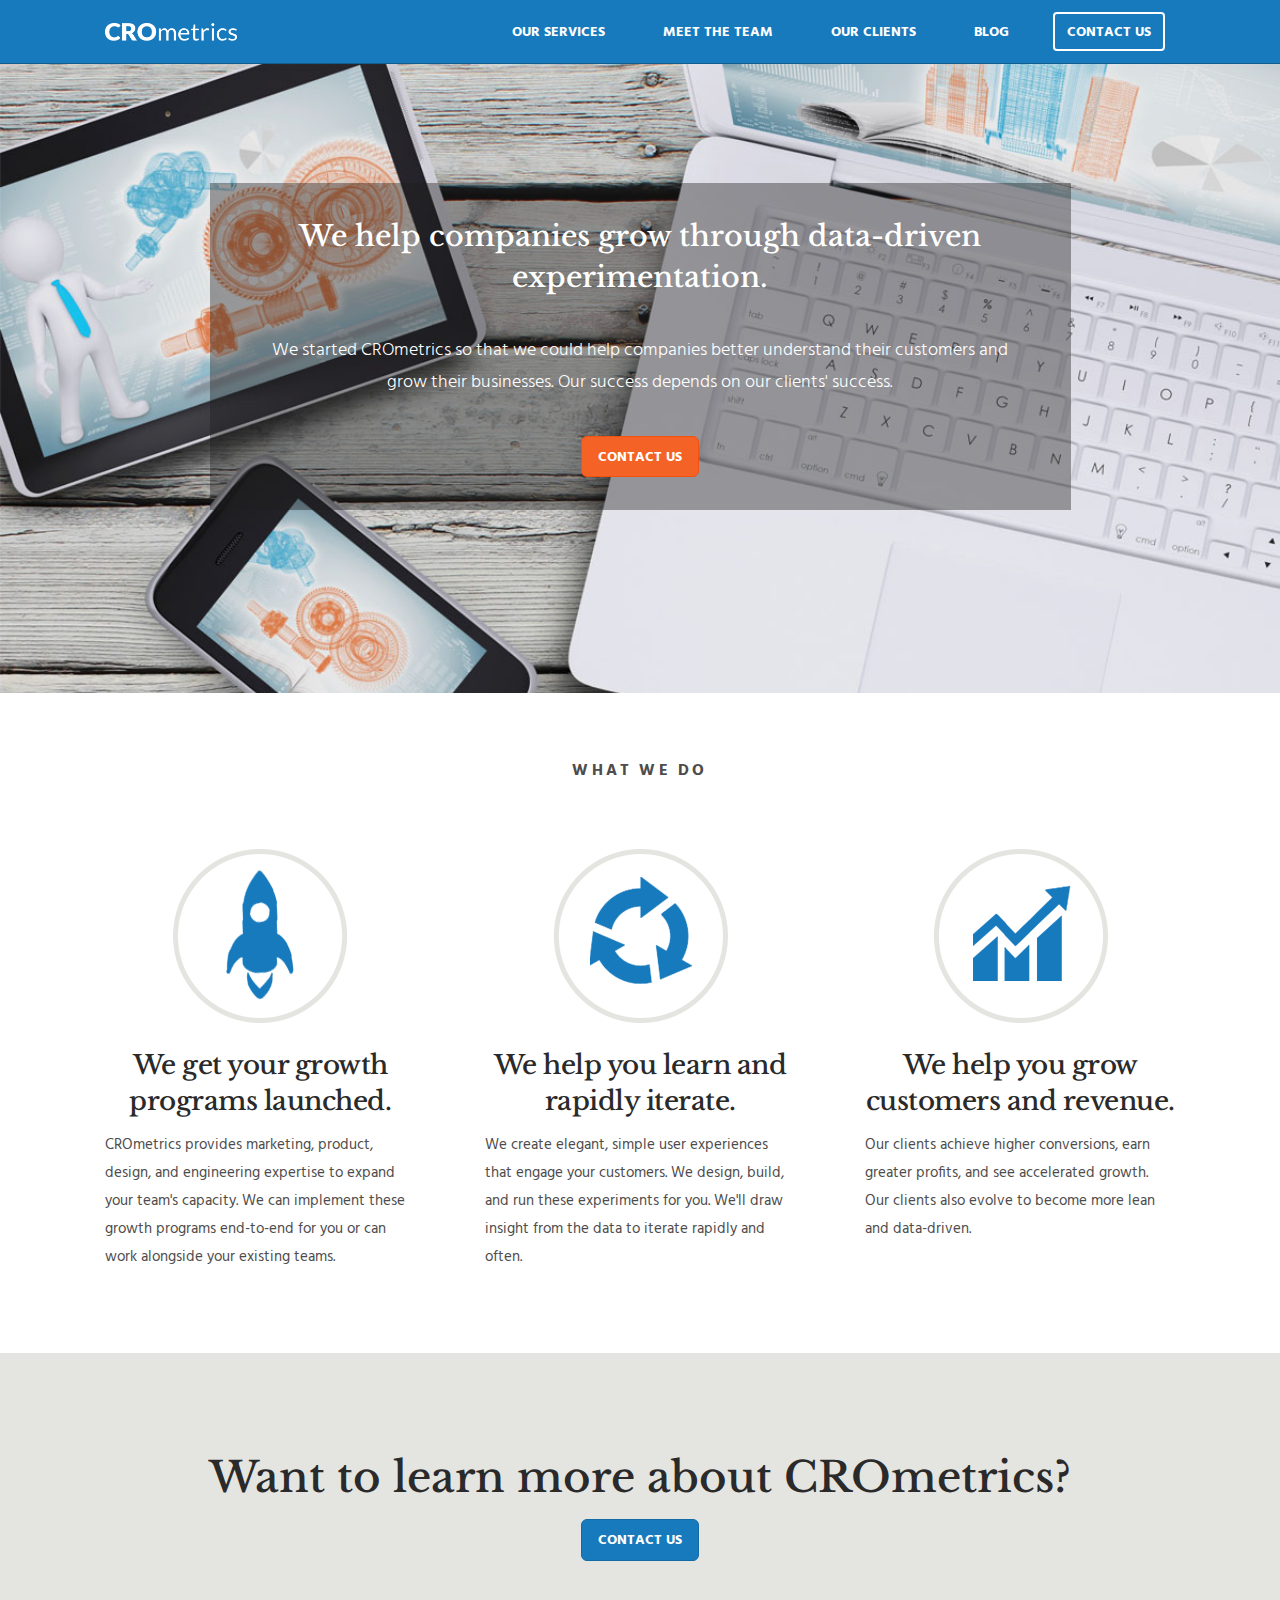
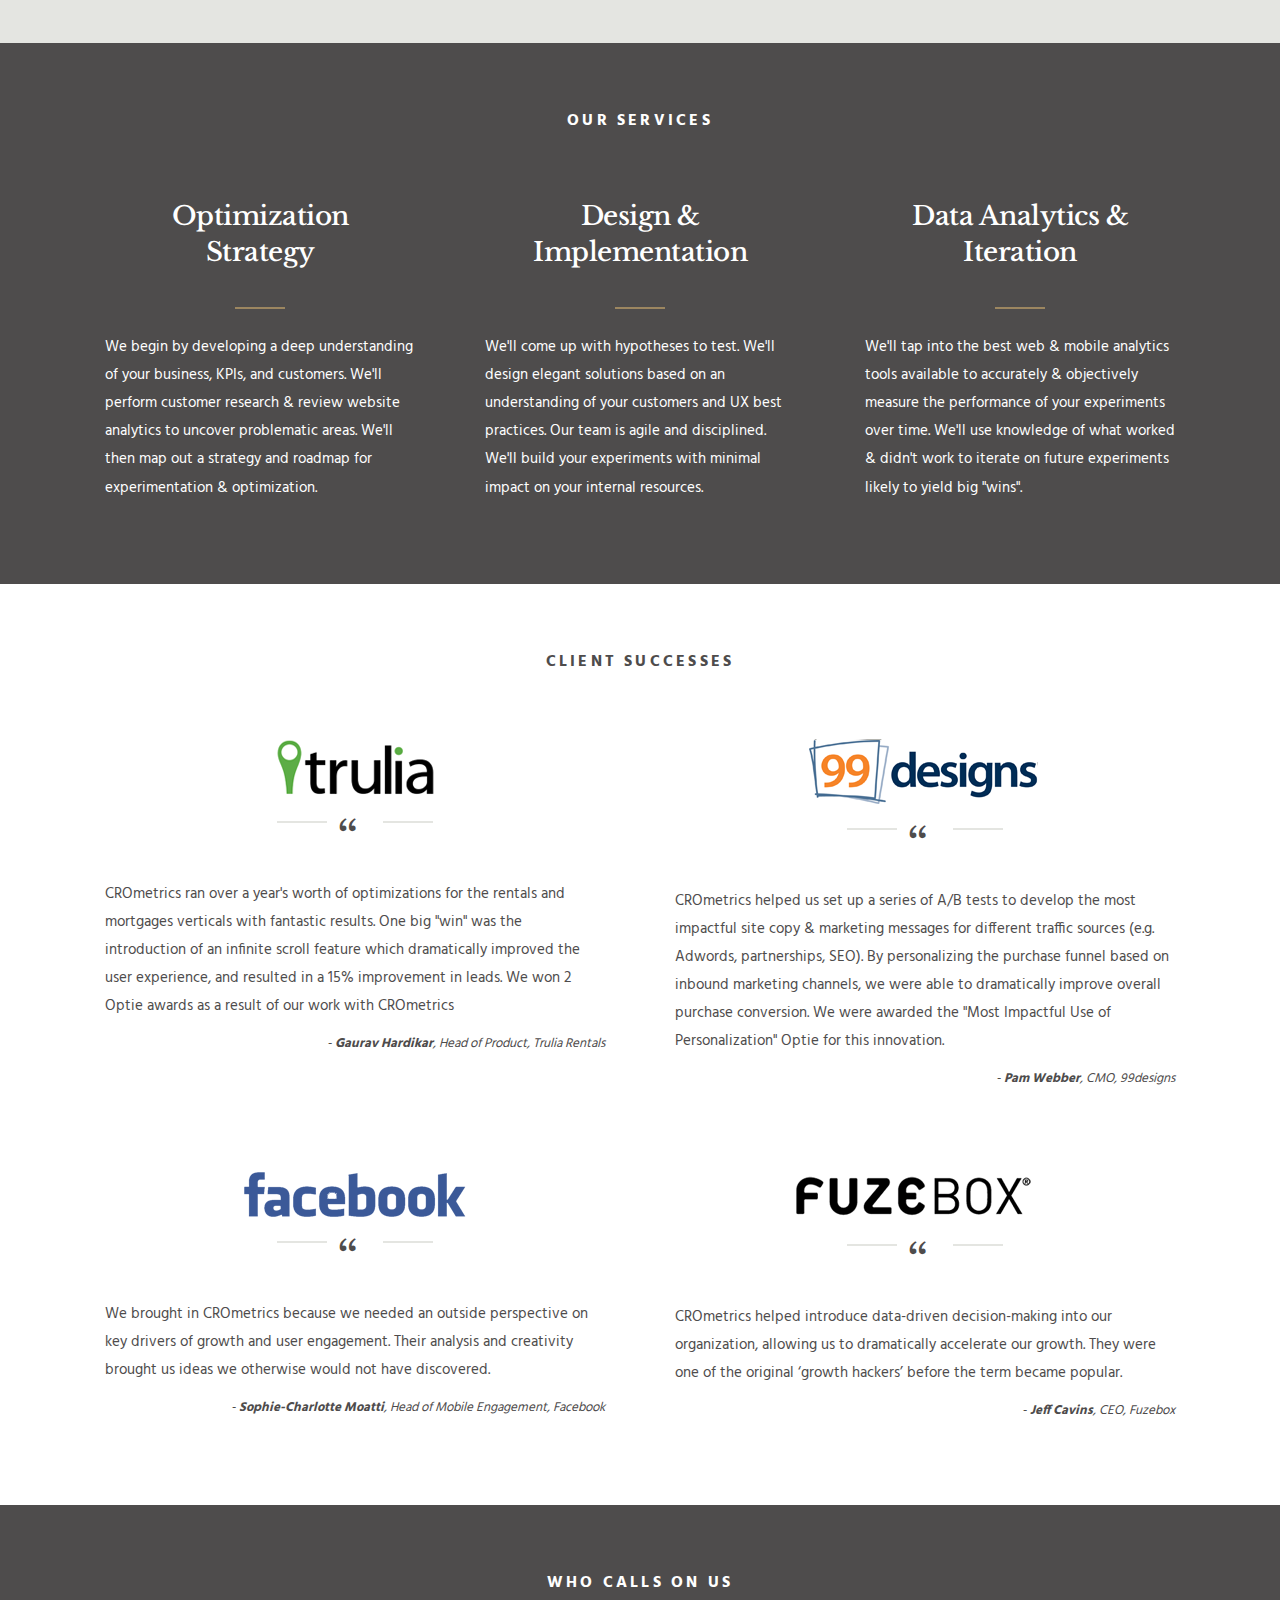
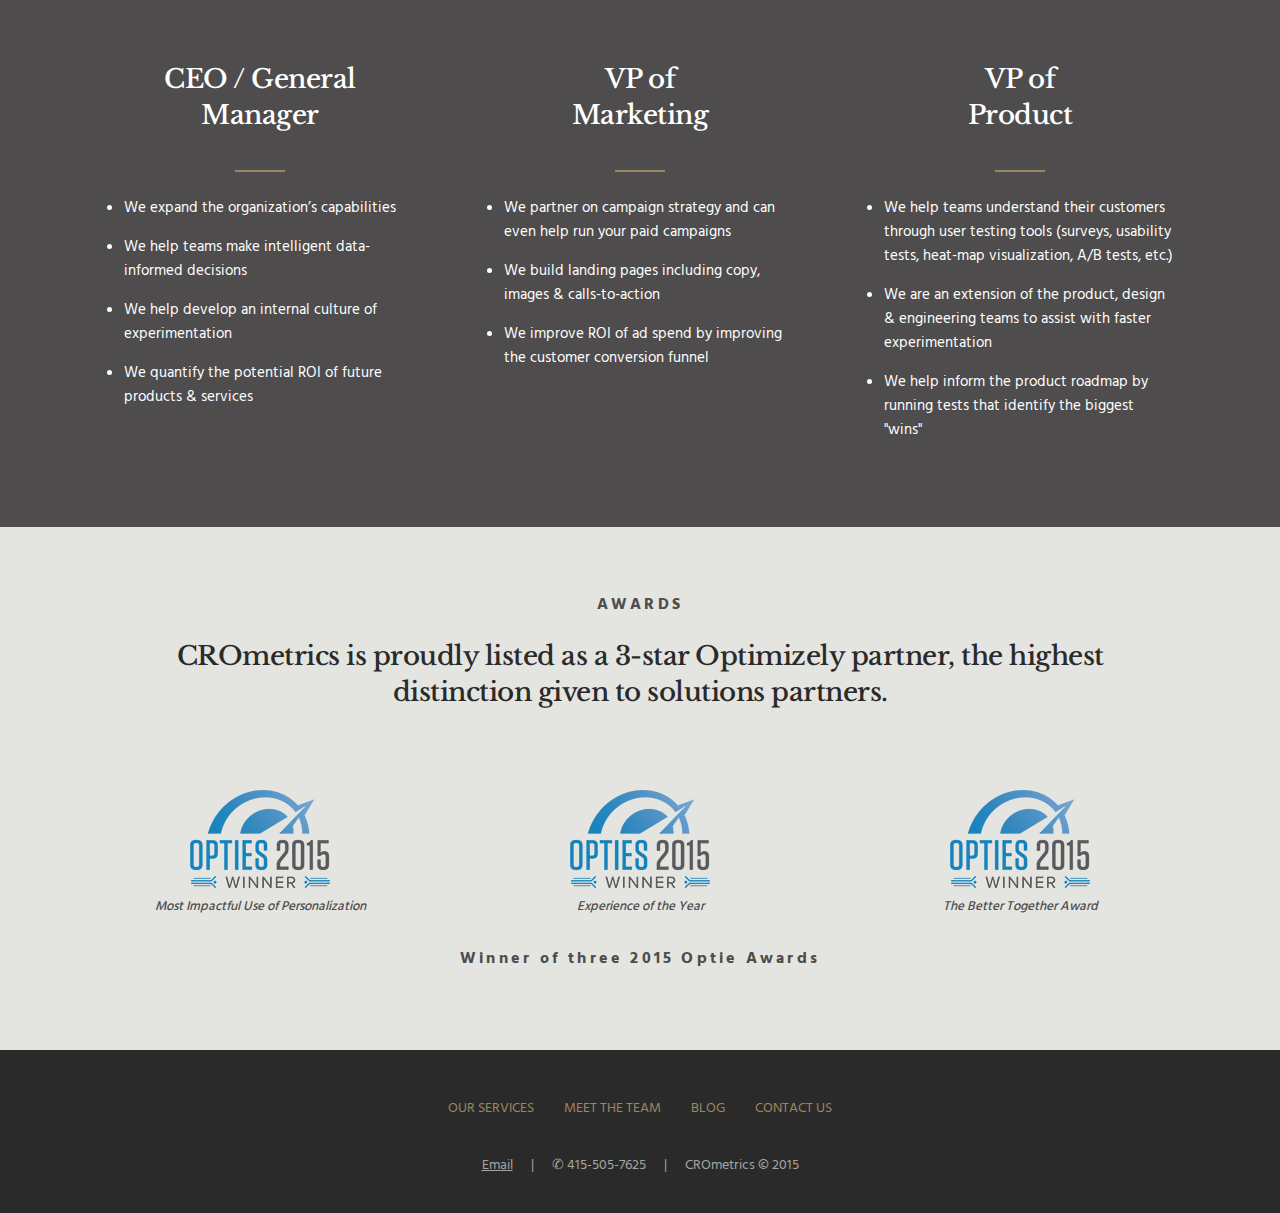
<file: zlegacy-static-site/index.html>
<!DOCTYPE html>
<html lang="en">

<head>
  <meta charset="utf-8">
  <meta http-equiv="X-UA-Compatible" content="IE=edge">
  <meta name="viewport" content="width=device-width, initial-scale=1">
  <!-- The above 3 meta tags *must* come first in the head; any other head content must come *after* these tags -->
  <meta name="author" content="Chris Neumann">
  <link rel="icon" href="../../favicon.ico">

	<title>CROmetrics | Conversion Rate Optimization & Growth Hacking | Chris Neumann | Home </title>

	<meta name="description" content="CROmetrics is an award winning Conversion Rate optimization agency. We run A/B experiments for companies to help increase conversions and grow traffic, engagement, and revenue."/>

	<meta name="keywords" content="CRO, conversion rate optimization, conversion rate experts, digital marketing, growth hacking, A/B testing, data-driven experimentation, data-driven marketing, Optimizely, Optimizely solutions partner"/>

  <!-- Bootstrap core CSS -->
  <link href="stylesheets/styles.css" rel="stylesheet">

  <!-- HTML5 shim and Respond.js for IE8 support of HTML5 elements and media queries -->
  <!--[if lt IE 9]>
      <script src="https://oss.maxcdn.com/html5shiv/3.7.2/html5shiv.min.js"></script>
      <script src="https://oss.maxcdn.com/respond/1.4.2/respond.min.js"></script>
    <![endif]-->

  <script>
    var _dw = {
      w: function(text) {
        document.write(atob(text));
      },
      eStart: 'PGEgaHJlZj0ibWFpbHRvOmNocmlzQGNyb21ldHJpY3MuY29tIj4=',
      eEnd: 'PC9hPg==',
      eCode: 'Y2hyaXNAQ1JPbWV0cmljcy5jb20=',
      cCode: 'NDE1LTUwNS03NjI1'
    }
  </script>
		<!-- Hotjar Tracking Code for www.crometrics.com -->
		<script>
		    (function(h,o,t,j,a,r){
		        h.hj=h.hj||function(){(h.hj.q=h.hj.q||[]).push(arguments)};
		        h._hjSettings={hjid:14097,hjsv:5};
		        a=o.getElementsByTagName('head')[0];
		        r=o.createElement('script');r.async=1;
		        r.src=t+h._hjSettings.hjid+j+h._hjSettings.hjsv;
		        a.appendChild(r);
		    })(window,document,'//static.hotjar.com/c/hotjar-','.js?sv=');
		</script>

</head>

<body>
  <!-- Navbar -->
  <nav class="navbar navbar-inverse navbar-fixed-top">
    <div class="container">
      <div class="navbar-header">
        <button type="button" class="navbar-toggle collapsed" data-toggle="collapse" data-target="#navbar" aria-expanded="false" aria-controls="navbar">
          <span class="sr-only">Toggle navigation</span>
          <span class="icon-bar"></span>
          <span class="icon-bar"></span>
          <span class="icon-bar"></span>
        </button>
        <a class="navbar-brand" href="index.html"><img src="images/logo-white.png" width="132" height="18" alt="CROmetrics"></a>
      </div>
      <div id="navbar" class="navbar-collapse collapse">
        <ul class="nav navbar-nav navbar-right text-uppercase">
          <li><a href="services.html"><span class="btn">Our Services</span></a></li>
          <li><a href="team.html"><span class="btn">Meet the Team</span></a></li>
          <li><a href="clients.html"><span class="btn">Our Clients</span></a></li>
          <li><a href="http://www.growth-hacker.com/" target="_blank"><span class="btn">Blog</span></a></li>
          <li><a href="#" data-toggle="modal" data-target="#contact-modal"><span class="btn btn-primary">Contact Us</span></a></li>
        </ul>
      </div>
    </div>
  </nav>
  <!-- /Navbar -->

  <!-- Contact -->
  <div class="modal fade" id="contact-modal" tabindex="-1" role="dialog" aria-labelledby="contact-modal-label">
    <div class="modal-dialog modal-md" role="document">
      <div class="modal-content">
        <div class="modal-header">
          <button type="button" class="close" data-dismiss="modal" aria-label="Close"><span aria-hidden="true">&times;</span></button>
          <h2 class="modal-title" id="contact-modal-label">Contact Us</h2>
          <p>Call Chris on his cell phone at any time: <script>_dw.w(_dw.cCode);</script> or email <script>_dw.w(_dw.eStart);_dw.w(_dw.eCode);_dw.w(_dw.eEnd);</script>, or fill out the form below and we'll get in touch.</p>
        </div>
        <form id="contact-form">
          <div class="modal-body">
            <div class="form-group name">
              <label>Name</label>
              <input type="text" class="form-control" name="name" placeholder="Enter Your Name:">
              <span class="glyphicon glyphicon-remove form-control-feedback" aria-hidden="true"></span>
              <span class="glyphicon glyphicon-ok form-control-feedback" aria-hidden="true"></span>
              <span class="error">*This is not a valid name.</span>
              <span class="empty">*This field is required.</span>
            </div>
            <div class="form-group email">
              <label>Email</label>
              <input type="email" name="email" class="form-control" placeholder="Enter Your E-mail:">
              <span class="glyphicon glyphicon-remove form-control-feedback" aria-hidden="true"></span>
              <span class="glyphicon glyphicon-ok form-control-feedback" aria-hidden="true"></span>
              <span class="error">*This is not a valid email address.</span>
              <span class="empty">*This field is required.</span>
            </div>
            <div class="form-group company notRequired">
              <label>Company</label>
              <input type="text" class="form-control" placeholder="Enter Your Company:">
              <span class="glyphicon glyphicon-remove form-control-feedback" aria-hidden="true"></span>
              <span class="glyphicon glyphicon-ok form-control-feedback" aria-hidden="true"></span>
              <span class="error">*This is not a valid name.</span>
              <span class="empty">*This field is required.</span>
            </div>
            <div class="form-group website notRequired">
              <label>Website</label>
              <input type="url" class="form-control" placeholder="Enter Your Website URL:">
              <span class="glyphicon glyphicon-remove form-control-feedback" aria-hidden="true"></span>
              <span class="glyphicon glyphicon-ok form-control-feedback" aria-hidden="true"></span>
              <span class="error">*This is not a valid URL.</span>
              <span class="empty">*This field is required.</span>
            </div>
            <div class="form-group message notRequired">
              <label>Your goals</label>
              <textarea placeholder="What are your top 2-3 problems you’re trying to solve that have led you to contact us?" class="form-control" rows="3"></textarea>
              <span class="error">*The message is too short.</span>
              <span class="empty">*This field is required.</span>
              <span class="clear"></span>
            </div>
            <div class="success">Contact form submitted!
              <br> <strong>We will be in touch soon.</strong>
            </div>
          </div>
          <div class="modal-footer">
            <a class="btn btn-primary" data-type="submit">Submit</a>
          </div>
        </form>
      </div>
    </div>
  </div>
  <!-- /Contact -->

  <!-- Main jumbotron for a primary marketing message or call to action -->
  <div class="jumbotron">
    <div class="container">
      <h1>We help companies grow through data-driven experimentation.</h1>
      <p>We started CROmetrics so that we could help companies better understand their customers and grow their businesses. Our success depends on our clients' success.</p>
      <a class="btn btn-orange btn-lg" href="#" data-toggle="modal" data-target="#contact-modal" role="button">CONTACT US</a>
    </div>
  </div>

  <div class="container">
    <h3 class="text-uppercase text-center">What we do</h3>
    <!-- Example row of columns -->
    <div class="row">
      <div class="col-md-4">
        <img class="center-block" src="images/rocket.png" />
        <h2 class="text-center">We get your growth programs launched.</h2>
        <p>CROmetrics provides marketing, product, design, and engineering expertise to expand your team's capacity. We can implement these growth programs end-to-end for you or can work alongside your existing teams.</p>
      </div>
      <div class="col-md-4">
        <img class="center-block" src="images/iterate.png" />
        <h2 class="text-center">We help you learn and rapidly iterate.</h2>
        <p>We create elegant, simple user experiences that engage your customers. We design, build, and run these experiments for you. We'll draw insight from the data to iterate rapidly and often.</p>
      </div>
      <div class="col-md-4">
        <img class="center-block" src="images/growth.png" />
        <h2 class="text-center">We help you grow<br />customers and revenue.</h2>
        <p>Our clients achieve higher conversions, earn greater profits, and see accelerated growth. Our clients also evolve to become more lean and data-driven.</p>
      </div>
    </div>
  </div>

  <div class="container-fluid bg-gray-lighter">
    <h1 class="text-center">Want to learn more about CROmetrics?</h1>
    <p class="text-center"><a href="#" data-toggle="modal" data-target="#contact-modal" class="btn btn-primary btn-lg">CONTACT US</a></p>
  </div>

  <div class="container-fluid bg-gray">
    <div class="container">
      <h3 class="text-uppercase text-center">Our Services</h3>
      <div class="row">
        <div class="col-md-4">
          <h2 class="text-center">Optimization<br />Strategy</h2>
          <hr class="small brown">
          <p>We begin by developing a deep understanding of your business, KPIs, and customers. We'll perform customer research &amp; review website analytics to uncover problematic areas. We'll then map out a strategy and roadmap for experimentation &amp; optimization.</p>
        </div>
        <div class="col-md-4">
          <h2 class="text-center">Design &amp;<br />Implementation</h2>
          <hr class="small brown">
          <p>We'll come up with hypotheses to test. We'll design elegant solutions based on an understanding of your customers and UX best practices. Our team is agile and disciplined. We'll build your experiments with minimal impact on your internal resources.</p>
        </div>
        <div class="col-md-4">
          <h2 class="text-center">Data Analytics &amp;<br />Iteration</h2>
          <hr class="small brown">
          <p>We'll tap into the best web &amp; mobile analytics tools available to accurately &amp; objectively measure the performance of your experiments over time. We'll use knowledge of what worked &amp; didn't work to iterate on future experiments likely to yield big "wins".</p>
        </div>
      </div>
    </div>
  </div>

  <div class="container">
    <h3 class="text-uppercase text-center">Client Successes</h3>
    <div class="row">
      <div class="col-md-6">
        <img src="images/trulia-logo.png" class="center-block">
        <div class="divider">
          <hr class="small gray">&#8220;
          <hr class="small gray">
        </div>
        <p>CROmetrics ran over a year's worth of optimizations for the rentals and mortgages verticals with fantastic results. One big "win" was the introduction of an infinite scroll feature which dramatically improved the user experience, and resulted in a 15% improvement in leads. We won 2 Optie awards as a result of our work with CROmetrics</p>
        <p class="text-right attribution"><em>- <strong>Gaurav Hardikar</strong>, Head of Product, Trulia Rentals</em></p>
      </div>
      <div class="col-md-6">
        <img src="images/99designs-logo.png" class="center-block">
        <div class="divider">
          <hr class="small gray">&#8220;
          <hr class="small gray">
        </div>
        <p>CROmetrics helped us set up a series of A/B tests to develop the most impactful site copy &amp; marketing messages for different traffic sources (e.g. Adwords, partnerships, SEO). By personalizing the purchase funnel based on inbound marketing channels, we were able to dramatically improve overall purchase conversion. We were awarded the "Most Impactful Use of Personalization" Optie for this innovation.</p>
        <p class="text-right attribution"><em>- <strong>Pam Webber</strong>, CMO, 99designs</em></p>
      </div>
    </div>

    <div class="row">
      <div class="col-md-6">
        <img src="images/facebook-logo.png" class="center-block">
        <div class="divider">
          <hr class="small gray">&#8220;
          <hr class="small gray">
        </div>
        <p>We brought in CROmetrics because we needed an outside perspective on key drivers of growth and user engagement. Their analysis and creativity brought us ideas we otherwise would not have discovered.</p>
        <p class="text-right attribution"><em>- <strong>Sophie-Charlotte Moatti</strong>, Head of Mobile Engagement, Facebook</em></p>
      </div>
      <div class="col-md-6">
        <img src="images/fuzebox-logo.png" class="center-block">
        <div class="divider">
          <hr class="small gray">&#8220;
          <hr class="small gray">
        </div>
        <p>CROmetrics helped introduce data-driven decision-making into our organization, allowing us to dramatically accelerate our growth. They were one of the original &#8216;growth hackers&#8217; before the term became popular.</p>
        <p class="text-right attribution"><em>- <strong>Jeff Cavins</strong>, CEO, Fuzebox</em></p>
      </div>
    </div>
  </div>

  <div class="container-fluid bg-gray">
    <div class="container">
      <h3 class="text-uppercase text-center">Who calls on us</h3>
      <div class="row">
        <div class="col-md-4">
          <h2 class="text-center">CEO / General<br />Manager</h2>
          <hr class="small brown">
          <ul>
            <li>We expand the organization’s capabilities</li>
            <li>We help teams make intelligent data-informed decisions</li>
            <li>We help develop an internal culture of experimentation</li>
            <li>We quantify the potential ROI of future products &amp; services</li>
          </ul>
        </div>
        <div class="col-md-4">
          <h2 class="text-center">VP of<br />Marketing</h2>
          <hr class="small brown">
          <ul>
            <li>We partner on campaign strategy and can even help run your paid campaigns</li>
            <li>We build landing pages including copy, images &amp; calls-to-action</li>
            <li>We improve ROI of ad spend by improving the customer conversion funnel</li>
          </ul>
        </div>
        <div class="col-md-4">
          <h2 class="text-center">VP of<br />Product</h2>
          <hr class="small brown">
          <ul>
            <li>We help teams understand their customers through user testing tools (surveys, usability tests, heat-map visualization, A/B tests, etc.)</li>
            <li>We are an extension of the product, design &amp; engineering teams to assist with faster experimentation</li>
            <li>We help inform the product roadmap by running tests that identify the biggest "wins"</li>
          </ul>
        </div>
      </div>
    </div>
  </div>

  <div class="container-fluid bg-gray-lighter">
    <div class="container">
      <h3 class="text-uppercase text-center">Awards</h3>
      <h2 class="text-center">CROmetrics is proudly listed as a 3-star Optimizely partner, the highest distinction given to solutions partners.</h2>
      <div class="row">
        <div class="col-md-4">
          <img src="images/opties-winner-2015.png" class="center-block">
          <h4 class="text-center">Most Impactful Use of Personalization</h4>
        </div>
        <div class="col-md-4">
          <img src="images/opties-winner-2015.png" class="center-block">
          <h4 class="text-center">Experience of the Year</h4>
        </div>
        <div class="col-md-4">
          <img src="images/opties-winner-2015.png" class="center-block">
          <h4 class="text-center">The Better Together Award</h4>
        </div>
      </div>
      <h3 class="text-center">Winner of three 2015 Optie Awards</h3>
    </div>
  </div>

  <!-- Footer -->
  <footer class="bg-gray-dark">
    <div class="container">
      <ul class="nav navbar-nav">
        <li><a href="services.html">Our Services</a></li>
        <li><a href="team.html">Meet the Team</a></li>
        <!--<li><a href="clients.html">Our Clients</a></li>-->
        <li><a href="http://www.growth-hacker.com/" target="_blank">Blog</a></li>
        <li><a href="#" data-toggle="modal" data-target="#contact-modal">Contact Us</a></li>
      </ul>
      <div><script>_dw.w(_dw.eStart);</script>Email<script>_dw.w(_dw.eEnd);</script>&nbsp;&nbsp;&nbsp;&nbsp;&nbsp;&nbsp;| &nbsp;&nbsp;&nbsp;&nbsp;&nbsp;&#x2706;&nbsp;415-505-7625&nbsp;&nbsp;&nbsp;&nbsp;&nbsp;&nbsp;| &nbsp;&nbsp;&nbsp;&nbsp;&nbsp;CROmetrics&nbsp;&copy;&nbsp;2015</div>
    </div>
  </footer>
  <!-- /Footer -->

  <!-- Bootstrap core JavaScript
    ================================================== -->
  <!-- Placed at the end of the document so the pages load faster -->
  <script src="https://ajax.googleapis.com/ajax/libs/jquery/1.11.3/jquery.min.js"></script>
  <script src="javascripts/bootstrap.min.js"></script>
  <script src="javascripts/forms.js"></script>
  <script src="javascripts/custom.js"></script>
</body>

</html>
</file>
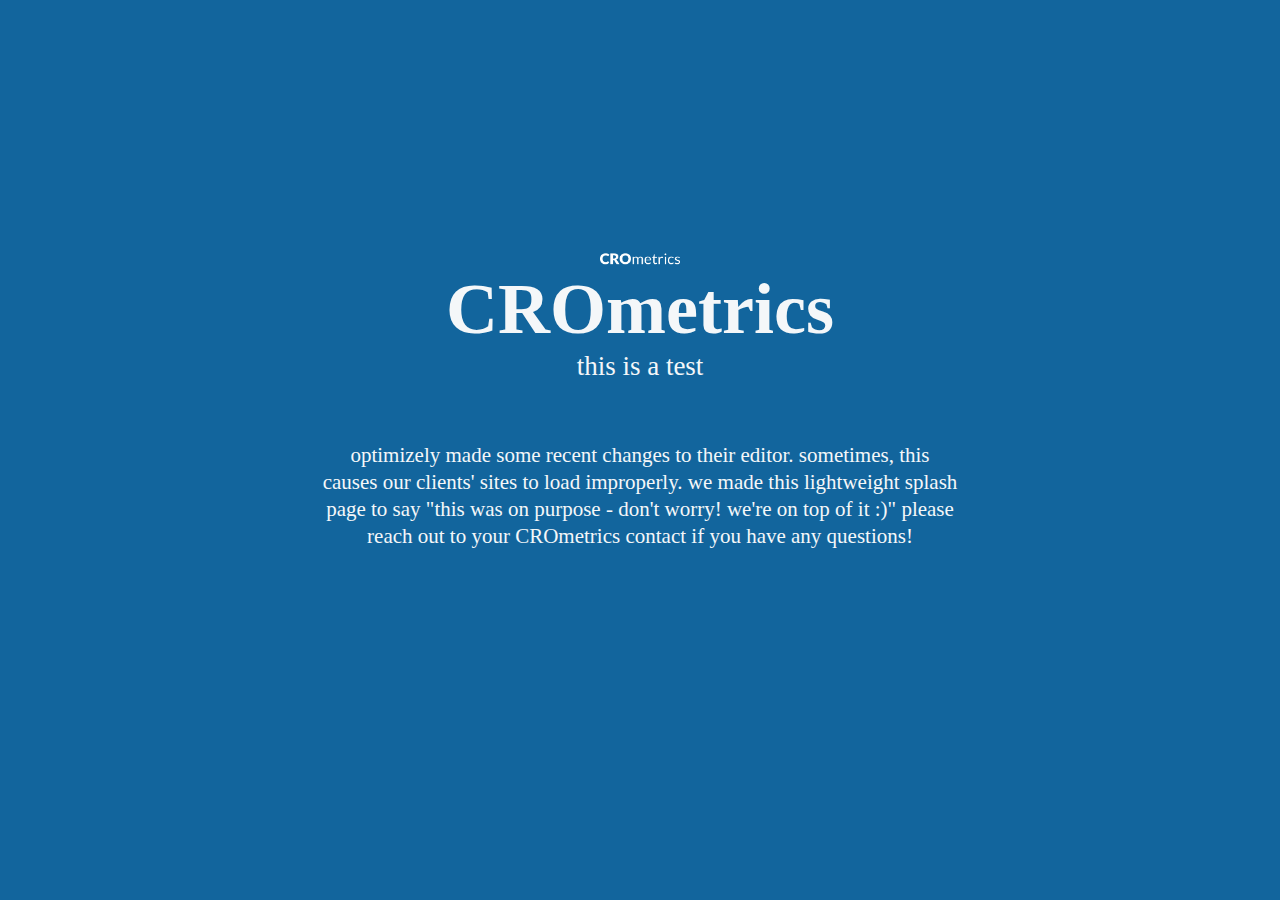
<file: splash.html>
<!DOCTYPE html><html>
<head>
  <style type="text/css">
    body { background-color: #12659d; text-align: center; font-family: 'Source Sans Pro'; }
    img { width: 80px; margin: 48px 0 0 0; }
    h1 { font-size: 72px; color: #f4f7f9; font-weight: 700; margin: 0; }
    h2 { font-size: 27px; color: #f4f7f9; font-weight: 300; margin: 0; }
    p { font-size: 21px; color: #f4f7f9; font-weight: 300; line-height: 27px; margin: 60px 132px 0 132px; }
    .center { width: 900px; margin: auto; position: absolute; top: 42%; left: 50%; -webkit-transform: translate(-50%, -50%); -ms-transform: translate(-50%, -50%); transform: translate(-50%, -50%); }
    .percent { font-size: 93%; }
  </style>
  <script>
  // src="//ajax.googleapis.com/ajax/libs/jquery/1.11.2/jquery.min.js">
  /*! jQuery v1.11.2 | (c) 2005, 2014 jQuery Foundation, Inc. | jquery.org/license */
  !function(a,b){"object"==typeof module&&"object"==typeof module.exports?module.exports=a.document?b(a,!0):function(a){if(!a.document)throw new Error("jQuery requires a window with a document");return b(a)}:b(a)}("undefined"!=typeof window?window:this,function(a,b){var c=[],d=c.slice,e=c.concat,f=c.push,g=c.indexOf,h={},i=h.toString,j=h.hasOwnProperty,k={},l="1.11.2",m=function(a,b){return new m.fn.init(a,b)},n=/^[\s\uFEFF\xA0]+|[\s\uFEFF\xA0]+$/g,o=/^-ms-/,p=/-([\da-z])/gi,q=function(a,b){return b.toUpperCase()};m.fn=m.prototype={jquery:l,constructor:m,selector:"",length:0,toArray:function(){return d.call(this)},get:function(a){return null!=a?0>a?this[a+this.length]:this[a]:d.call(this)},pushStack:function(a){var b=m.merge(this.constructor(),a);return b.prevObject=this,b.context=this.context,b},each:function(a,b){return m.each(this,a,b)},map:function(a){return this.pushStack(m.map(this,function(b,c){return a.call(b,c,b)}))},slice:function(){return this.pushStack(d.apply(this,arguments))},first:function(){return this.eq(0)},last:function(){return this.eq(-1)},eq:function(a){var b=this.length,c=+a+(0>a?b:0);return this.pushStack(c>=0&&b>c?[this[c]]:[])},end:function(){return this.prevObject||this.constructor(null)},push:f,sort:c.sort,splice:c.splice},m.extend=m.fn.extend=function(){var a,b,c,d,e,f,g=arguments[0]||{},h=1,i=arguments.length,j=!1;for("boolean"==typeof g&&(j=g,g=arguments[h]||{},h++),"object"==typeof g||m.isFunction(g)||(g={}),h===i&&(g=this,h--);i>h;h++)if(null!=(e=arguments[h]))for(d in e)a=g[d],c=e[d],g!==c&&(j&&c&&(m.isPlainObject(c)||(b=m.isArray(c)))?(b?(b=!1,f=a&&m.isArray(a)?a:[]):f=a&&m.isPlainObject(a)?a:{},g[d]=m.extend(j,f,c)):void 0!==c&&(g[d]=c));return g},m.extend({expando:"jQuery"+(l+Math.random()).replace(/\D/g,""),isReady:!0,error:function(a){throw new Error(a)},noop:function(){},isFunction:function(a){return"function"===m.type(a)},isArray:Array.isArray||function(a){return"array"===m.type(a)},isWindow:function(a){return null!=a&&a==a.window},isNumeric:function(a){return!m.isArray(a)&&a-parseFloat(a)+1>=0},isEmptyObject:function(a){var b;for(b in a)return!1;return!0},isPlainObject:function(a){var b;if(!a||"object"!==m.type(a)||a.nodeType||m.isWindow(a))return!1;try{if(a.constructor&&!j.call(a,"constructor")&&!j.call(a.constructor.prototype,"isPrototypeOf"))return!1}catch(c){return!1}if(k.ownLast)for(b in a)return j.call(a,b);for(b in a);return void 0===b||j.call(a,b)},type:function(a){return null==a?a+"":"object"==typeof a||"function"==typeof a?h[i.call(a)]||"object":typeof a},globalEval:function(b){b&&m.trim(b)&&(a.execScript||function(b){a.eval.call(a,b)})(b)},camelCase:function(a){return a.replace(o,"ms-").replace(p,q)},nodeName:function(a,b){return a.nodeName&&a.nodeName.toLowerCase()===b.toLowerCase()},each:function(a,b,c){var d,e=0,f=a.length,g=r(a);if(c){if(g){for(;f>e;e++)if(d=b.apply(a[e],c),d===!1)break}else for(e in a)if(d=b.apply(a[e],c),d===!1)break}else if(g){for(;f>e;e++)if(d=b.call(a[e],e,a[e]),d===!1)break}else for(e in a)if(d=b.call(a[e],e,a[e]),d===!1)break;return a},trim:function(a){return null==a?"":(a+"").replace(n,"")},makeArray:function(a,b){var c=b||[];return null!=a&&(r(Object(a))?m.merge(c,"string"==typeof a?[a]:a):f.call(c,a)),c},inArray:function(a,b,c){var d;if(b){if(g)return g.call(b,a,c);for(d=b.length,c=c?0>c?Math.max(0,d+c):c:0;d>c;c++)if(c in b&&b[c]===a)return c}return-1},merge:function(a,b){var c=+b.length,d=0,e=a.length;while(c>d)a[e++]=b[d++];if(c!==c)while(void 0!==b[d])a[e++]=b[d++];return a.length=e,a},grep:function(a,b,c){for(var d,e=[],f=0,g=a.length,h=!c;g>f;f++)d=!b(a[f],f),d!==h&&e.push(a[f]);return e},map:function(a,b,c){var d,f=0,g=a.length,h=r(a),i=[];if(h)for(;g>f;f++)d=b(a[f],f,c),null!=d&&i.push(d);else for(f in a)d=b(a[f],f,c),null!=d&&i.push(d);return e.apply([],i)},guid:1,proxy:function(a,b){var c,e,f;return"string"==typeof b&&(f=a[b],b=a,a=f),m.isFunction(a)?(c=d.call(arguments,2),e=function(){return a.apply(b||this,c.concat(d.call(arguments)))},e.guid=a.guid=a.guid||m.guid++,e):void 0},now:function(){return+new Date},support:k}),m.each("Boolean Number String Function Array Date RegExp Object Error".split(" "),function(a,b){h["[object "+b+"]"]=b.toLowerCase()});function r(a){var b=a.length,c=m.type(a);return"function"===c||m.isWindow(a)?!1:1===a.nodeType&&b?!0:"array"===c||0===b||"number"==typeof b&&b>0&&b-1 in a}var s=function(a){var b,c,d,e,f,g,h,i,j,k,l,m,n,o,p,q,r,s,t,u="sizzle"+1*new Date,v=a.document,w=0,x=0,y=hb(),z=hb(),A=hb(),B=function(a,b){return a===b&&(l=!0),0},C=1<<31,D={}.hasOwnProperty,E=[],F=E.pop,G=E.push,H=E.push,I=E.slice,J=function(a,b){for(var c=0,d=a.length;d>c;c++)if(a[c]===b)return c;return-1},K="checked|selected|async|autofocus|autoplay|controls|defer|disabled|hidden|ismap|loop|multiple|open|readonly|required|scoped",L="[\\x20\\t\\r\\n\\f]",M="(?:\\\\.|[\\w-]|[^\\x00-\\xa0])+",N=M.replace("w","w#"),O="\\["+L+"*("+M+")(?:"+L+"*([*^$|!~]?=)"+L+"*(?:'((?:\\\\.|[^\\\\'])*)'|\"((?:\\\\.|[^\\\\\"])*)\"|("+N+"))|)"+L+"*\\]",P=":("+M+")(?:\\((('((?:\\\\.|[^\\\\'])*)'|\"((?:\\\\.|[^\\\\\"])*)\")|((?:\\\\.|[^\\\\()[\\]]|"+O+")*)|.*)\\)|)",Q=new RegExp(L+"+","g"),R=new RegExp("^"+L+"+|((?:^|[^\\\\])(?:\\\\.)*)"+L+"+$","g"),S=new RegExp("^"+L+"*,"+L+"*"),T=new RegExp("^"+L+"*([>+~]|"+L+")"+L+"*"),U=new RegExp("="+L+"*([^\\]'\"]*?)"+L+"*\\]","g"),V=new RegExp(P),W=new RegExp("^"+N+"$"),X={ID:new RegExp("^#("+M+")"),CLASS:new RegExp("^\\.("+M+")"),TAG:new RegExp("^("+M.replace("w","w*")+")"),ATTR:new RegExp("^"+O),PSEUDO:new RegExp("^"+P),CHILD:new RegExp("^:(only|first|last|nth|nth-last)-(child|of-type)(?:\\("+L+"*(even|odd|(([+-]|)(\\d*)n|)"+L+"*(?:([+-]|)"+L+"*(\\d+)|))"+L+"*\\)|)","i"),bool:new RegExp("^(?:"+K+")$","i"),needsContext:new RegExp("^"+L+"*[>+~]|:(even|odd|eq|gt|lt|nth|first|last)(?:\\("+L+"*((?:-\\d)?\\d*)"+L+"*\\)|)(?=[^-]|$)","i")},Y=/^(?:input|select|textarea|button)$/i,Z=/^h\d$/i,$=/^[^{]+\{\s*\[native \w/,_=/^(?:#([\w-]+)|(\w+)|\.([\w-]+))$/,ab=/[+~]/,bb=/'|\\/g,cb=new RegExp("\\\\([\\da-f]{1,6}"+L+"?|("+L+")|.)","ig"),db=function(a,b,c){var d="0x"+b-65536;return d!==d||c?b:0>d?String.fromCharCode(d+65536):String.fromCharCode(d>>10|55296,1023&d|56320)},eb=function(){m()};try{H.apply(E=I.call(v.childNodes),v.childNodes),E[v.childNodes.length].nodeType}catch(fb){H={apply:E.length?function(a,b){G.apply(a,I.call(b))}:function(a,b){var c=a.length,d=0;while(a[c++]=b[d++]);a.length=c-1}}}function gb(a,b,d,e){var f,h,j,k,l,o,r,s,w,x;if((b?b.ownerDocument||b:v)!==n&&m(b),b=b||n,d=d||[],k=b.nodeType,"string"!=typeof a||!a||1!==k&&9!==k&&11!==k)return d;if(!e&&p){if(11!==k&&(f=_.exec(a)))if(j=f[1]){if(9===k){if(h=b.getElementById(j),!h||!h.parentNode)return d;if(h.id===j)return d.push(h),d}else if(b.ownerDocument&&(h=b.ownerDocument.getElementById(j))&&t(b,h)&&h.id===j)return d.push(h),d}else{if(f[2])return H.apply(d,b.getElementsByTagName(a)),d;if((j=f[3])&&c.getElementsByClassName)return H.apply(d,b.getElementsByClassName(j)),d}if(c.qsa&&(!q||!q.test(a))){if(s=r=u,w=b,x=1!==k&&a,1===k&&"object"!==b.nodeName.toLowerCase()){o=g(a),(r=b.getAttribute("id"))?s=r.replace(bb,"\\$&"):b.setAttribute("id",s),s="[id='"+s+"'] ",l=o.length;while(l--)o[l]=s+rb(o[l]);w=ab.test(a)&&pb(b.parentNode)||b,x=o.join(",")}if(x)try{return H.apply(d,w.querySelectorAll(x)),d}catch(y){}finally{r||b.removeAttribute("id")}}}return i(a.replace(R,"$1"),b,d,e)}function hb(){var a=[];function b(c,e){return a.push(c+" ")>d.cacheLength&&delete b[a.shift()],b[c+" "]=e}return b}function ib(a){return a[u]=!0,a}function jb(a){var b=n.createElement("div");try{return!!a(b)}catch(c){return!1}finally{b.parentNode&&b.parentNode.removeChild(b),b=null}}function kb(a,b){var c=a.split("|"),e=a.length;while(e--)d.attrHandle[c[e]]=b}function lb(a,b){var c=b&&a,d=c&&1===a.nodeType&&1===b.nodeType&&(~b.sourceIndex||C)-(~a.sourceIndex||C);if(d)return d;if(c)while(c=c.nextSibling)if(c===b)return-1;return a?1:-1}function mb(a){return function(b){var c=b.nodeName.toLowerCase();return"input"===c&&b.type===a}}function nb(a){return function(b){var c=b.nodeName.toLowerCase();return("input"===c||"button"===c)&&b.type===a}}function ob(a){return ib(function(b){return b=+b,ib(function(c,d){var e,f=a([],c.length,b),g=f.length;while(g--)c[e=f[g]]&&(c[e]=!(d[e]=c[e]))})})}function pb(a){return a&&"undefined"!=typeof a.getElementsByTagName&&a}c=gb.support={},f=gb.isXML=function(a){var b=a&&(a.ownerDocument||a).documentElement;return b?"HTML"!==b.nodeName:!1},m=gb.setDocument=function(a){var b,e,g=a?a.ownerDocument||a:v;return g!==n&&9===g.nodeType&&g.documentElement?(n=g,o=g.documentElement,e=g.defaultView,e&&e!==e.top&&(e.addEventListener?e.addEventListener("unload",eb,!1):e.attachEvent&&e.attachEvent("onunload",eb)),p=!f(g),c.attributes=jb(function(a){return a.className="i",!a.getAttribute("className")}),c.getElementsByTagName=jb(function(a){return a.appendChild(g.createComment("")),!a.getElementsByTagName("*").length}),c.getElementsByClassName=$.test(g.getElementsByClassName),c.getById=jb(function(a){return o.appendChild(a).id=u,!g.getElementsByName||!g.getElementsByName(u).length}),c.getById?(d.find.ID=function(a,b){if("undefined"!=typeof b.getElementById&&p){var c=b.getElementById(a);return c&&c.parentNode?[c]:[]}},d.filter.ID=function(a){var b=a.replace(cb,db);return function(a){return a.getAttribute("id")===b}}):(delete d.find.ID,d.filter.ID=function(a){var b=a.replace(cb,db);return function(a){var c="undefined"!=typeof a.getAttributeNode&&a.getAttributeNode("id");return c&&c.value===b}}),d.find.TAG=c.getElementsByTagName?function(a,b){return"undefined"!=typeof b.getElementsByTagName?b.getElementsByTagName(a):c.qsa?b.querySelectorAll(a):void 0}:function(a,b){var c,d=[],e=0,f=b.getElementsByTagName(a);if("*"===a){while(c=f[e++])1===c.nodeType&&d.push(c);return d}return f},d.find.CLASS=c.getElementsByClassName&&function(a,b){return p?b.getElementsByClassName(a):void 0},r=[],q=[],(c.qsa=$.test(g.querySelectorAll))&&(jb(function(a){o.appendChild(a).innerHTML="<a id='"+u+"'></a><select id='"+u+"-\f]' msallowcapture=''><option selected=''></option></select>",a.querySelectorAll("[msallowcapture^='']").length&&q.push("[*^$]="+L+"*(?:''|\"\")"),a.querySelectorAll("[selected]").length||q.push("\\["+L+"*(?:value|"+K+")"),a.querySelectorAll("[id~="+u+"-]").length||q.push("~="),a.querySelectorAll(":checked").length||q.push(":checked"),a.querySelectorAll("a#"+u+"+*").length||q.push(".#.+[+~]")}),jb(function(a){var b=g.createElement("input");b.setAttribute("type","hidden"),a.appendChild(b).setAttribute("name","D"),a.querySelectorAll("[name=d]").length&&q.push("name"+L+"*[*^$|!~]?="),a.querySelectorAll(":enabled").length||q.push(":enabled",":disabled"),a.querySelectorAll("*,:x"),q.push(",.*:")})),(c.matchesSelector=$.test(s=o.matches||o.webkitMatchesSelector||o.mozMatchesSelector||o.oMatchesSelector||o.msMatchesSelector))&&jb(function(a){c.disconnectedMatch=s.call(a,"div"),s.call(a,"[s!='']:x"),r.push("!=",P)}),q=q.length&&new RegExp(q.join("|")),r=r.length&&new RegExp(r.join("|")),b=$.test(o.compareDocumentPosition),t=b||$.test(o.contains)?function(a,b){var c=9===a.nodeType?a.documentElement:a,d=b&&b.parentNode;return a===d||!(!d||1!==d.nodeType||!(c.contains?c.contains(d):a.compareDocumentPosition&&16&a.compareDocumentPosition(d)))}:function(a,b){if(b)while(b=b.parentNode)if(b===a)return!0;return!1},B=b?function(a,b){if(a===b)return l=!0,0;var d=!a.compareDocumentPosition-!b.compareDocumentPosition;return d?d:(d=(a.ownerDocument||a)===(b.ownerDocument||b)?a.compareDocumentPosition(b):1,1&d||!c.sortDetached&&b.compareDocumentPosition(a)===d?a===g||a.ownerDocument===v&&t(v,a)?-1:b===g||b.ownerDocument===v&&t(v,b)?1:k?J(k,a)-J(k,b):0:4&d?-1:1)}:function(a,b){if(a===b)return l=!0,0;var c,d=0,e=a.parentNode,f=b.parentNode,h=[a],i=[b];if(!e||!f)return a===g?-1:b===g?1:e?-1:f?1:k?J(k,a)-J(k,b):0;if(e===f)return lb(a,b);c=a;while(c=c.parentNode)h.unshift(c);c=b;while(c=c.parentNode)i.unshift(c);while(h[d]===i[d])d++;return d?lb(h[d],i[d]):h[d]===v?-1:i[d]===v?1:0},g):n},gb.matches=function(a,b){return gb(a,null,null,b)},gb.matchesSelector=function(a,b){if((a.ownerDocument||a)!==n&&m(a),b=b.replace(U,"='$1']"),!(!c.matchesSelector||!p||r&&r.test(b)||q&&q.test(b)))try{var d=s.call(a,b);if(d||c.disconnectedMatch||a.document&&11!==a.document.nodeType)return d}catch(e){}return gb(b,n,null,[a]).length>0},gb.contains=function(a,b){return(a.ownerDocument||a)!==n&&m(a),t(a,b)},gb.attr=function(a,b){(a.ownerDocument||a)!==n&&m(a);var e=d.attrHandle[b.toLowerCase()],f=e&&D.call(d.attrHandle,b.toLowerCase())?e(a,b,!p):void 0;return void 0!==f?f:c.attributes||!p?a.getAttribute(b):(f=a.getAttributeNode(b))&&f.specified?f.value:null},gb.error=function(a){throw new Error("Syntax error, unrecognized expression: "+a)},gb.uniqueSort=function(a){var b,d=[],e=0,f=0;if(l=!c.detectDuplicates,k=!c.sortStable&&a.slice(0),a.sort(B),l){while(b=a[f++])b===a[f]&&(e=d.push(f));while(e--)a.splice(d[e],1)}return k=null,a},e=gb.getText=function(a){var b,c="",d=0,f=a.nodeType;if(f){if(1===f||9===f||11===f){if("string"==typeof a.textContent)return a.textContent;for(a=a.firstChild;a;a=a.nextSibling)c+=e(a)}else if(3===f||4===f)return a.nodeValue}else while(b=a[d++])c+=e(b);return c},d=gb.selectors={cacheLength:50,createPseudo:ib,match:X,attrHandle:{},find:{},relative:{">":{dir:"parentNode",first:!0}," ":{dir:"parentNode"},"+":{dir:"previousSibling",first:!0},"~":{dir:"previousSibling"}},preFilter:{ATTR:function(a){return a[1]=a[1].replace(cb,db),a[3]=(a[3]||a[4]||a[5]||"").replace(cb,db),"~="===a[2]&&(a[3]=" "+a[3]+" "),a.slice(0,4)},CHILD:function(a){return a[1]=a[1].toLowerCase(),"nth"===a[1].slice(0,3)?(a[3]||gb.error(a[0]),a[4]=+(a[4]?a[5]+(a[6]||1):2*("even"===a[3]||"odd"===a[3])),a[5]=+(a[7]+a[8]||"odd"===a[3])):a[3]&&gb.error(a[0]),a},PSEUDO:function(a){var b,c=!a[6]&&a[2];return X.CHILD.test(a[0])?null:(a[3]?a[2]=a[4]||a[5]||"":c&&V.test(c)&&(b=g(c,!0))&&(b=c.indexOf(")",c.length-b)-c.length)&&(a[0]=a[0].slice(0,b),a[2]=c.slice(0,b)),a.slice(0,3))}},filter:{TAG:function(a){var b=a.replace(cb,db).toLowerCase();return"*"===a?function(){return!0}:function(a){return a.nodeName&&a.nodeName.toLowerCase()===b}},CLASS:function(a){var b=y[a+" "];return b||(b=new RegExp("(^|"+L+")"+a+"("+L+"|$)"))&&y(a,function(a){return b.test("string"==typeof a.className&&a.className||"undefined"!=typeof a.getAttribute&&a.getAttribute("class")||"")})},ATTR:function(a,b,c){return function(d){var e=gb.attr(d,a);return null==e?"!="===b:b?(e+="","="===b?e===c:"!="===b?e!==c:"^="===b?c&&0===e.indexOf(c):"*="===b?c&&e.indexOf(c)>-1:"$="===b?c&&e.slice(-c.length)===c:"~="===b?(" "+e.replace(Q," ")+" ").indexOf(c)>-1:"|="===b?e===c||e.slice(0,c.length+1)===c+"-":!1):!0}},CHILD:function(a,b,c,d,e){var f="nth"!==a.slice(0,3),g="last"!==a.slice(-4),h="of-type"===b;return 1===d&&0===e?function(a){return!!a.parentNode}:function(b,c,i){var j,k,l,m,n,o,p=f!==g?"nextSibling":"previousSibling",q=b.parentNode,r=h&&b.nodeName.toLowerCase(),s=!i&&!h;if(q){if(f){while(p){l=b;while(l=l[p])if(h?l.nodeName.toLowerCase()===r:1===l.nodeType)return!1;o=p="only"===a&&!o&&"nextSibling"}return!0}if(o=[g?q.firstChild:q.lastChild],g&&s){k=q[u]||(q[u]={}),j=k[a]||[],n=j[0]===w&&j[1],m=j[0]===w&&j[2],l=n&&q.childNodes[n];while(l=++n&&l&&l[p]||(m=n=0)||o.pop())if(1===l.nodeType&&++m&&l===b){k[a]=[w,n,m];break}}else if(s&&(j=(b[u]||(b[u]={}))[a])&&j[0]===w)m=j[1];else while(l=++n&&l&&l[p]||(m=n=0)||o.pop())if((h?l.nodeName.toLowerCase()===r:1===l.nodeType)&&++m&&(s&&((l[u]||(l[u]={}))[a]=[w,m]),l===b))break;return m-=e,m===d||m%d===0&&m/d>=0}}},PSEUDO:function(a,b){var c,e=d.pseudos[a]||d.setFilters[a.toLowerCase()]||gb.error("unsupported pseudo: "+a);return e[u]?e(b):e.length>1?(c=[a,a,"",b],d.setFilters.hasOwnProperty(a.toLowerCase())?ib(function(a,c){var d,f=e(a,b),g=f.length;while(g--)d=J(a,f[g]),a[d]=!(c[d]=f[g])}):function(a){return e(a,0,c)}):e}},pseudos:{not:ib(function(a){var b=[],c=[],d=h(a.replace(R,"$1"));return d[u]?ib(function(a,b,c,e){var f,g=d(a,null,e,[]),h=a.length;while(h--)(f=g[h])&&(a[h]=!(b[h]=f))}):function(a,e,f){return b[0]=a,d(b,null,f,c),b[0]=null,!c.pop()}}),has:ib(function(a){return function(b){return gb(a,b).length>0}}),contains:ib(function(a){return a=a.replace(cb,db),function(b){return(b.textContent||b.innerText||e(b)).indexOf(a)>-1}}),lang:ib(function(a){return W.test(a||"")||gb.error("unsupported lang: "+a),a=a.replace(cb,db).toLowerCase(),function(b){var c;do if(c=p?b.lang:b.getAttribute("xml:lang")||b.getAttribute("lang"))return c=c.toLowerCase(),c===a||0===c.indexOf(a+"-");while((b=b.parentNode)&&1===b.nodeType);return!1}}),target:function(b){var c=a.location&&a.location.hash;return c&&c.slice(1)===b.id},root:function(a){return a===o},focus:function(a){return a===n.activeElement&&(!n.hasFocus||n.hasFocus())&&!!(a.type||a.href||~a.tabIndex)},enabled:function(a){return a.disabled===!1},disabled:function(a){return a.disabled===!0},checked:function(a){var b=a.nodeName.toLowerCase();return"input"===b&&!!a.checked||"option"===b&&!!a.selected},selected:function(a){return a.parentNode&&a.parentNode.selectedIndex,a.selected===!0},empty:function(a){for(a=a.firstChild;a;a=a.nextSibling)if(a.nodeType<6)return!1;return!0},parent:function(a){return!d.pseudos.empty(a)},header:function(a){return Z.test(a.nodeName)},input:function(a){return Y.test(a.nodeName)},button:function(a){var b=a.nodeName.toLowerCase();return"input"===b&&"button"===a.type||"button"===b},text:function(a){var b;return"input"===a.nodeName.toLowerCase()&&"text"===a.type&&(null==(b=a.getAttribute("type"))||"text"===b.toLowerCase())},first:ob(function(){return[0]}),last:ob(function(a,b){return[b-1]}),eq:ob(function(a,b,c){return[0>c?c+b:c]}),even:ob(function(a,b){for(var c=0;b>c;c+=2)a.push(c);return a}),odd:ob(function(a,b){for(var c=1;b>c;c+=2)a.push(c);return a}),lt:ob(function(a,b,c){for(var d=0>c?c+b:c;--d>=0;)a.push(d);return a}),gt:ob(function(a,b,c){for(var d=0>c?c+b:c;++d<b;)a.push(d);return a})}},d.pseudos.nth=d.pseudos.eq;for(b in{radio:!0,checkbox:!0,file:!0,password:!0,image:!0})d.pseudos[b]=mb(b);for(b in{submit:!0,reset:!0})d.pseudos[b]=nb(b);function qb(){}qb.prototype=d.filters=d.pseudos,d.setFilters=new qb,g=gb.tokenize=function(a,b){var c,e,f,g,h,i,j,k=z[a+" "];if(k)return b?0:k.slice(0);h=a,i=[],j=d.preFilter;while(h){(!c||(e=S.exec(h)))&&(e&&(h=h.slice(e[0].length)||h),i.push(f=[])),c=!1,(e=T.exec(h))&&(c=e.shift(),f.push({value:c,type:e[0].replace(R," ")}),h=h.slice(c.length));for(g in d.filter)!(e=X[g].exec(h))||j[g]&&!(e=j[g](e))||(c=e.shift(),f.push({value:c,type:g,matches:e}),h=h.slice(c.length));if(!c)break}return b?h.length:h?gb.error(a):z(a,i).slice(0)};function rb(a){for(var b=0,c=a.length,d="";c>b;b++)d+=a[b].value;return d}function sb(a,b,c){var d=b.dir,e=c&&"parentNode"===d,f=x++;return b.first?function(b,c,f){while(b=b[d])if(1===b.nodeType||e)return a(b,c,f)}:function(b,c,g){var h,i,j=[w,f];if(g){while(b=b[d])if((1===b.nodeType||e)&&a(b,c,g))return!0}else while(b=b[d])if(1===b.nodeType||e){if(i=b[u]||(b[u]={}),(h=i[d])&&h[0]===w&&h[1]===f)return j[2]=h[2];if(i[d]=j,j[2]=a(b,c,g))return!0}}}function tb(a){return a.length>1?function(b,c,d){var e=a.length;while(e--)if(!a[e](b,c,d))return!1;return!0}:a[0]}function ub(a,b,c){for(var d=0,e=b.length;e>d;d++)gb(a,b[d],c);return c}function vb(a,b,c,d,e){for(var f,g=[],h=0,i=a.length,j=null!=b;i>h;h++)(f=a[h])&&(!c||c(f,d,e))&&(g.push(f),j&&b.push(h));return g}function wb(a,b,c,d,e,f){return d&&!d[u]&&(d=wb(d)),e&&!e[u]&&(e=wb(e,f)),ib(function(f,g,h,i){var j,k,l,m=[],n=[],o=g.length,p=f||ub(b||"*",h.nodeType?[h]:h,[]),q=!a||!f&&b?p:vb(p,m,a,h,i),r=c?e||(f?a:o||d)?[]:g:q;if(c&&c(q,r,h,i),d){j=vb(r,n),d(j,[],h,i),k=j.length;while(k--)(l=j[k])&&(r[n[k]]=!(q[n[k]]=l))}if(f){if(e||a){if(e){j=[],k=r.length;while(k--)(l=r[k])&&j.push(q[k]=l);e(null,r=[],j,i)}k=r.length;while(k--)(l=r[k])&&(j=e?J(f,l):m[k])>-1&&(f[j]=!(g[j]=l))}}else r=vb(r===g?r.splice(o,r.length):r),e?e(null,g,r,i):H.apply(g,r)})}function xb(a){for(var b,c,e,f=a.length,g=d.relative[a[0].type],h=g||d.relative[" "],i=g?1:0,k=sb(function(a){return a===b},h,!0),l=sb(function(a){return J(b,a)>-1},h,!0),m=[function(a,c,d){var e=!g&&(d||c!==j)||((b=c).nodeType?k(a,c,d):l(a,c,d));return b=null,e}];f>i;i++)if(c=d.relative[a[i].type])m=[sb(tb(m),c)];else{if(c=d.filter[a[i].type].apply(null,a[i].matches),c[u]){for(e=++i;f>e;e++)if(d.relative[a[e].type])break;return wb(i>1&&tb(m),i>1&&rb(a.slice(0,i-1).concat({value:" "===a[i-2].type?"*":""})).replace(R,"$1"),c,e>i&&xb(a.slice(i,e)),f>e&&xb(a=a.slice(e)),f>e&&rb(a))}m.push(c)}return tb(m)}function yb(a,b){var c=b.length>0,e=a.length>0,f=function(f,g,h,i,k){var l,m,o,p=0,q="0",r=f&&[],s=[],t=j,u=f||e&&d.find.TAG("*",k),v=w+=null==t?1:Math.random()||.1,x=u.length;for(k&&(j=g!==n&&g);q!==x&&null!=(l=u[q]);q++){if(e&&l){m=0;while(o=a[m++])if(o(l,g,h)){i.push(l);break}k&&(w=v)}c&&((l=!o&&l)&&p--,f&&r.push(l))}if(p+=q,c&&q!==p){m=0;while(o=b[m++])o(r,s,g,h);if(f){if(p>0)while(q--)r[q]||s[q]||(s[q]=F.call(i));s=vb(s)}H.apply(i,s),k&&!f&&s.length>0&&p+b.length>1&&gb.uniqueSort(i)}return k&&(w=v,j=t),r};return c?ib(f):f}return h=gb.compile=function(a,b){var c,d=[],e=[],f=A[a+" "];if(!f){b||(b=g(a)),c=b.length;while(c--)f=xb(b[c]),f[u]?d.push(f):e.push(f);f=A(a,yb(e,d)),f.selector=a}return f},i=gb.select=function(a,b,e,f){var i,j,k,l,m,n="function"==typeof a&&a,o=!f&&g(a=n.selector||a);if(e=e||[],1===o.length){if(j=o[0]=o[0].slice(0),j.length>2&&"ID"===(k=j[0]).type&&c.getById&&9===b.nodeType&&p&&d.relative[j[1].type]){if(b=(d.find.ID(k.matches[0].replace(cb,db),b)||[])[0],!b)return e;n&&(b=b.parentNode),a=a.slice(j.shift().value.length)}i=X.needsContext.test(a)?0:j.length;while(i--){if(k=j[i],d.relative[l=k.type])break;if((m=d.find[l])&&(f=m(k.matches[0].replace(cb,db),ab.test(j[0].type)&&pb(b.parentNode)||b))){if(j.splice(i,1),a=f.length&&rb(j),!a)return H.apply(e,f),e;break}}}return(n||h(a,o))(f,b,!p,e,ab.test(a)&&pb(b.parentNode)||b),e},c.sortStable=u.split("").sort(B).join("")===u,c.detectDuplicates=!!l,m(),c.sortDetached=jb(function(a){return 1&a.compareDocumentPosition(n.createElement("div"))}),jb(function(a){return a.innerHTML="<a href='#'></a>","#"===a.firstChild.getAttribute("href")})||kb("type|href|height|width",function(a,b,c){return c?void 0:a.getAttribute(b,"type"===b.toLowerCase()?1:2)}),c.attributes&&jb(function(a){return a.innerHTML="<input/>",a.firstChild.setAttribute("value",""),""===a.firstChild.getAttribute("value")})||kb("value",function(a,b,c){return c||"input"!==a.nodeName.toLowerCase()?void 0:a.defaultValue}),jb(function(a){return null==a.getAttribute("disabled")})||kb(K,function(a,b,c){var d;return c?void 0:a[b]===!0?b.toLowerCase():(d=a.getAttributeNode(b))&&d.specified?d.value:null}),gb}(a);m.find=s,m.expr=s.selectors,m.expr[":"]=m.expr.pseudos,m.unique=s.uniqueSort,m.text=s.getText,m.isXMLDoc=s.isXML,m.contains=s.contains;var t=m.expr.match.needsContext,u=/^<(\w+)\s*\/?>(?:<\/\1>|)$/,v=/^.[^:#\[\.,]*$/;function w(a,b,c){if(m.isFunction(b))return m.grep(a,function(a,d){return!!b.call(a,d,a)!==c});if(b.nodeType)return m.grep(a,function(a){return a===b!==c});if("string"==typeof b){if(v.test(b))return m.filter(b,a,c);b=m.filter(b,a)}return m.grep(a,function(a){return m.inArray(a,b)>=0!==c})}m.filter=function(a,b,c){var d=b[0];return c&&(a=":not("+a+")"),1===b.length&&1===d.nodeType?m.find.matchesSelector(d,a)?[d]:[]:m.find.matches(a,m.grep(b,function(a){return 1===a.nodeType}))},m.fn.extend({find:function(a){var b,c=[],d=this,e=d.length;if("string"!=typeof a)return this.pushStack(m(a).filter(function(){for(b=0;e>b;b++)if(m.contains(d[b],this))return!0}));for(b=0;e>b;b++)m.find(a,d[b],c);return c=this.pushStack(e>1?m.unique(c):c),c.selector=this.selector?this.selector+" "+a:a,c},filter:function(a){return this.pushStack(w(this,a||[],!1))},not:function(a){return this.pushStack(w(this,a||[],!0))},is:function(a){return!!w(this,"string"==typeof a&&t.test(a)?m(a):a||[],!1).length}});var x,y=a.document,z=/^(?:\s*(<[\w\W]+>)[^>]*|#([\w-]*))$/,A=m.fn.init=function(a,b){var c,d;if(!a)return this;if("string"==typeof a){if(c="<"===a.charAt(0)&&">"===a.charAt(a.length-1)&&a.length>=3?[null,a,null]:z.exec(a),!c||!c[1]&&b)return!b||b.jquery?(b||x).find(a):this.constructor(b).find(a);if(c[1]){if(b=b instanceof m?b[0]:b,m.merge(this,m.parseHTML(c[1],b&&b.nodeType?b.ownerDocument||b:y,!0)),u.test(c[1])&&m.isPlainObject(b))for(c in b)m.isFunction(this[c])?this[c](b[c]):this.attr(c,b[c]);return this}if(d=y.getElementById(c[2]),d&&d.parentNode){if(d.id!==c[2])return x.find(a);this.length=1,this[0]=d}return this.context=y,this.selector=a,this}return a.nodeType?(this.context=this[0]=a,this.length=1,this):m.isFunction(a)?"undefined"!=typeof x.ready?x.ready(a):a(m):(void 0!==a.selector&&(this.selector=a.selector,this.context=a.context),m.makeArray(a,this))};A.prototype=m.fn,x=m(y);var B=/^(?:parents|prev(?:Until|All))/,C={children:!0,contents:!0,next:!0,prev:!0};m.extend({dir:function(a,b,c){var d=[],e=a[b];while(e&&9!==e.nodeType&&(void 0===c||1!==e.nodeType||!m(e).is(c)))1===e.nodeType&&d.push(e),e=e[b];return d},sibling:function(a,b){for(var c=[];a;a=a.nextSibling)1===a.nodeType&&a!==b&&c.push(a);return c}}),m.fn.extend({has:function(a){var b,c=m(a,this),d=c.length;return this.filter(function(){for(b=0;d>b;b++)if(m.contains(this,c[b]))return!0})},closest:function(a,b){for(var c,d=0,e=this.length,f=[],g=t.test(a)||"string"!=typeof a?m(a,b||this.context):0;e>d;d++)for(c=this[d];c&&c!==b;c=c.parentNode)if(c.nodeType<11&&(g?g.index(c)>-1:1===c.nodeType&&m.find.matchesSelector(c,a))){f.push(c);break}return this.pushStack(f.length>1?m.unique(f):f)},index:function(a){return a?"string"==typeof a?m.inArray(this[0],m(a)):m.inArray(a.jquery?a[0]:a,this):this[0]&&this[0].parentNode?this.first().prevAll().length:-1},add:function(a,b){return this.pushStack(m.unique(m.merge(this.get(),m(a,b))))},addBack:function(a){return this.add(null==a?this.prevObject:this.prevObject.filter(a))}});function D(a,b){do a=a[b];while(a&&1!==a.nodeType);return a}m.each({parent:function(a){var b=a.parentNode;return b&&11!==b.nodeType?b:null},parents:function(a){return m.dir(a,"parentNode")},parentsUntil:function(a,b,c){return m.dir(a,"parentNode",c)},next:function(a){return D(a,"nextSibling")},prev:function(a){return D(a,"previousSibling")},nextAll:function(a){return m.dir(a,"nextSibling")},prevAll:function(a){return m.dir(a,"previousSibling")},nextUntil:function(a,b,c){return m.dir(a,"nextSibling",c)},prevUntil:function(a,b,c){return m.dir(a,"previousSibling",c)},siblings:function(a){return m.sibling((a.parentNode||{}).firstChild,a)},children:function(a){return m.sibling(a.firstChild)},contents:function(a){return m.nodeName(a,"iframe")?a.contentDocument||a.contentWindow.document:m.merge([],a.childNodes)}},function(a,b){m.fn[a]=function(c,d){var e=m.map(this,b,c);return"Until"!==a.slice(-5)&&(d=c),d&&"string"==typeof d&&(e=m.filter(d,e)),this.length>1&&(C[a]||(e=m.unique(e)),B.test(a)&&(e=e.reverse())),this.pushStack(e)}});var E=/\S+/g,F={};function G(a){var b=F[a]={};return m.each(a.match(E)||[],function(a,c){b[c]=!0}),b}m.Callbacks=function(a){a="string"==typeof a?F[a]||G(a):m.extend({},a);var b,c,d,e,f,g,h=[],i=!a.once&&[],j=function(l){for(c=a.memory&&l,d=!0,f=g||0,g=0,e=h.length,b=!0;h&&e>f;f++)if(h[f].apply(l[0],l[1])===!1&&a.stopOnFalse){c=!1;break}b=!1,h&&(i?i.length&&j(i.shift()):c?h=[]:k.disable())},k={add:function(){if(h){var d=h.length;!function f(b){m.each(b,function(b,c){var d=m.type(c);"function"===d?a.unique&&k.has(c)||h.push(c):c&&c.length&&"string"!==d&&f(c)})}(arguments),b?e=h.length:c&&(g=d,j(c))}return this},remove:function(){return h&&m.each(arguments,function(a,c){var d;while((d=m.inArray(c,h,d))>-1)h.splice(d,1),b&&(e>=d&&e--,f>=d&&f--)}),this},has:function(a){return a?m.inArray(a,h)>-1:!(!h||!h.length)},empty:function(){return h=[],e=0,this},disable:function(){return h=i=c=void 0,this},disabled:function(){return!h},lock:function(){return i=void 0,c||k.disable(),this},locked:function(){return!i},fireWith:function(a,c){return!h||d&&!i||(c=c||[],c=[a,c.slice?c.slice():c],b?i.push(c):j(c)),this},fire:function(){return k.fireWith(this,arguments),this},fired:function(){return!!d}};return k},m.extend({Deferred:function(a){var b=[["resolve","done",m.Callbacks("once memory"),"resolved"],["reject","fail",m.Callbacks("once memory"),"rejected"],["notify","progress",m.Callbacks("memory")]],c="pending",d={state:function(){return c},always:function(){return e.done(arguments).fail(arguments),this},then:function(){var a=arguments;return m.Deferred(function(c){m.each(b,function(b,f){var g=m.isFunction(a[b])&&a[b];e[f[1]](function(){var a=g&&g.apply(this,arguments);a&&m.isFunction(a.promise)?a.promise().done(c.resolve).fail(c.reject).progress(c.notify):c[f[0]+"With"](this===d?c.promise():this,g?[a]:arguments)})}),a=null}).promise()},promise:function(a){return null!=a?m.extend(a,d):d}},e={};return d.pipe=d.then,m.each(b,function(a,f){var g=f[2],h=f[3];d[f[1]]=g.add,h&&g.add(function(){c=h},b[1^a][2].disable,b[2][2].lock),e[f[0]]=function(){return e[f[0]+"With"](this===e?d:this,arguments),this},e[f[0]+"With"]=g.fireWith}),d.promise(e),a&&a.call(e,e),e},when:function(a){var b=0,c=d.call(arguments),e=c.length,f=1!==e||a&&m.isFunction(a.promise)?e:0,g=1===f?a:m.Deferred(),h=function(a,b,c){return function(e){b[a]=this,c[a]=arguments.length>1?d.call(arguments):e,c===i?g.notifyWith(b,c):--f||g.resolveWith(b,c)}},i,j,k;if(e>1)for(i=new Array(e),j=new Array(e),k=new Array(e);e>b;b++)c[b]&&m.isFunction(c[b].promise)?c[b].promise().done(h(b,k,c)).fail(g.reject).progress(h(b,j,i)):--f;return f||g.resolveWith(k,c),g.promise()}});var H;m.fn.ready=function(a){return m.ready.promise().done(a),this},m.extend({isReady:!1,readyWait:1,holdReady:function(a){a?m.readyWait++:m.ready(!0)},ready:function(a){if(a===!0?!--m.readyWait:!m.isReady){if(!y.body)return setTimeout(m.ready);m.isReady=!0,a!==!0&&--m.readyWait>0||(H.resolveWith(y,[m]),m.fn.triggerHandler&&(m(y).triggerHandler("ready"),m(y).off("ready")))}}});function I(){y.addEventListener?(y.removeEventListener("DOMContentLoaded",J,!1),a.removeEventListener("load",J,!1)):(y.detachEvent("onreadystatechange",J),a.detachEvent("onload",J))}function J(){(y.addEventListener||"load"===event.type||"complete"===y.readyState)&&(I(),m.ready())}m.ready.promise=function(b){if(!H)if(H=m.Deferred(),"complete"===y.readyState)setTimeout(m.ready);else if(y.addEventListener)y.addEventListener("DOMContentLoaded",J,!1),a.addEventListener("load",J,!1);else{y.attachEvent("onreadystatechange",J),a.attachEvent("onload",J);var c=!1;try{c=null==a.frameElement&&y.documentElement}catch(d){}c&&c.doScroll&&!function e(){if(!m.isReady){try{c.doScroll("left")}catch(a){return setTimeout(e,50)}I(),m.ready()}}()}return H.promise(b)};var K="undefined",L;for(L in m(k))break;k.ownLast="0"!==L,k.inlineBlockNeedsLayout=!1,m(function(){var a,b,c,d;c=y.getElementsByTagName("body")[0],c&&c.style&&(b=y.createElement("div"),d=y.createElement("div"),d.style.cssText="position:absolute;border:0;width:0;height:0;top:0;left:-9999px",c.appendChild(d).appendChild(b),typeof b.style.zoom!==K&&(b.style.cssText="display:inline;margin:0;border:0;padding:1px;width:1px;zoom:1",k.inlineBlockNeedsLayout=a=3===b.offsetWidth,a&&(c.style.zoom=1)),c.removeChild(d))}),function(){var a=y.createElement("div");if(null==k.deleteExpando){k.deleteExpando=!0;try{delete a.test}catch(b){k.deleteExpando=!1}}a=null}(),m.acceptData=function(a){var b=m.noData[(a.nodeName+" ").toLowerCase()],c=+a.nodeType||1;return 1!==c&&9!==c?!1:!b||b!==!0&&a.getAttribute("classid")===b};var M=/^(?:\{[\w\W]*\}|\[[\w\W]*\])$/,N=/([A-Z])/g;function O(a,b,c){if(void 0===c&&1===a.nodeType){var d="data-"+b.replace(N,"-$1").toLowerCase();if(c=a.getAttribute(d),"string"==typeof c){try{c="true"===c?!0:"false"===c?!1:"null"===c?null:+c+""===c?+c:M.test(c)?m.parseJSON(c):c}catch(e){}m.data(a,b,c)}else c=void 0}return c}function P(a){var b;for(b in a)if(("data"!==b||!m.isEmptyObject(a[b]))&&"toJSON"!==b)return!1;
return!0}function Q(a,b,d,e){if(m.acceptData(a)){var f,g,h=m.expando,i=a.nodeType,j=i?m.cache:a,k=i?a[h]:a[h]&&h;if(k&&j[k]&&(e||j[k].data)||void 0!==d||"string"!=typeof b)return k||(k=i?a[h]=c.pop()||m.guid++:h),j[k]||(j[k]=i?{}:{toJSON:m.noop}),("object"==typeof b||"function"==typeof b)&&(e?j[k]=m.extend(j[k],b):j[k].data=m.extend(j[k].data,b)),g=j[k],e||(g.data||(g.data={}),g=g.data),void 0!==d&&(g[m.camelCase(b)]=d),"string"==typeof b?(f=g[b],null==f&&(f=g[m.camelCase(b)])):f=g,f}}function R(a,b,c){if(m.acceptData(a)){var d,e,f=a.nodeType,g=f?m.cache:a,h=f?a[m.expando]:m.expando;if(g[h]){if(b&&(d=c?g[h]:g[h].data)){m.isArray(b)?b=b.concat(m.map(b,m.camelCase)):b in d?b=[b]:(b=m.camelCase(b),b=b in d?[b]:b.split(" ")),e=b.length;while(e--)delete d[b[e]];if(c?!P(d):!m.isEmptyObject(d))return}(c||(delete g[h].data,P(g[h])))&&(f?m.cleanData([a],!0):k.deleteExpando||g!=g.window?delete g[h]:g[h]=null)}}}m.extend({cache:{},noData:{"applet ":!0,"embed ":!0,"object ":"clsid:D27CDB6E-AE6D-11cf-96B8-444553540000"},hasData:function(a){return a=a.nodeType?m.cache[a[m.expando]]:a[m.expando],!!a&&!P(a)},data:function(a,b,c){return Q(a,b,c)},removeData:function(a,b){return R(a,b)},_data:function(a,b,c){return Q(a,b,c,!0)},_removeData:function(a,b){return R(a,b,!0)}}),m.fn.extend({data:function(a,b){var c,d,e,f=this[0],g=f&&f.attributes;if(void 0===a){if(this.length&&(e=m.data(f),1===f.nodeType&&!m._data(f,"parsedAttrs"))){c=g.length;while(c--)g[c]&&(d=g[c].name,0===d.indexOf("data-")&&(d=m.camelCase(d.slice(5)),O(f,d,e[d])));m._data(f,"parsedAttrs",!0)}return e}return"object"==typeof a?this.each(function(){m.data(this,a)}):arguments.length>1?this.each(function(){m.data(this,a,b)}):f?O(f,a,m.data(f,a)):void 0},removeData:function(a){return this.each(function(){m.removeData(this,a)})}}),m.extend({queue:function(a,b,c){var d;return a?(b=(b||"fx")+"queue",d=m._data(a,b),c&&(!d||m.isArray(c)?d=m._data(a,b,m.makeArray(c)):d.push(c)),d||[]):void 0},dequeue:function(a,b){b=b||"fx";var c=m.queue(a,b),d=c.length,e=c.shift(),f=m._queueHooks(a,b),g=function(){m.dequeue(a,b)};"inprogress"===e&&(e=c.shift(),d--),e&&("fx"===b&&c.unshift("inprogress"),delete f.stop,e.call(a,g,f)),!d&&f&&f.empty.fire()},_queueHooks:function(a,b){var c=b+"queueHooks";return m._data(a,c)||m._data(a,c,{empty:m.Callbacks("once memory").add(function(){m._removeData(a,b+"queue"),m._removeData(a,c)})})}}),m.fn.extend({queue:function(a,b){var c=2;return"string"!=typeof a&&(b=a,a="fx",c--),arguments.length<c?m.queue(this[0],a):void 0===b?this:this.each(function(){var c=m.queue(this,a,b);m._queueHooks(this,a),"fx"===a&&"inprogress"!==c[0]&&m.dequeue(this,a)})},dequeue:function(a){return this.each(function(){m.dequeue(this,a)})},clearQueue:function(a){return this.queue(a||"fx",[])},promise:function(a,b){var c,d=1,e=m.Deferred(),f=this,g=this.length,h=function(){--d||e.resolveWith(f,[f])};"string"!=typeof a&&(b=a,a=void 0),a=a||"fx";while(g--)c=m._data(f[g],a+"queueHooks"),c&&c.empty&&(d++,c.empty.add(h));return h(),e.promise(b)}});var S=/[+-]?(?:\d*\.|)\d+(?:[eE][+-]?\d+|)/.source,T=["Top","Right","Bottom","Left"],U=function(a,b){return a=b||a,"none"===m.css(a,"display")||!m.contains(a.ownerDocument,a)},V=m.access=function(a,b,c,d,e,f,g){var h=0,i=a.length,j=null==c;if("object"===m.type(c)){e=!0;for(h in c)m.access(a,b,h,c[h],!0,f,g)}else if(void 0!==d&&(e=!0,m.isFunction(d)||(g=!0),j&&(g?(b.call(a,d),b=null):(j=b,b=function(a,b,c){return j.call(m(a),c)})),b))for(;i>h;h++)b(a[h],c,g?d:d.call(a[h],h,b(a[h],c)));return e?a:j?b.call(a):i?b(a[0],c):f},W=/^(?:checkbox|radio)$/i;!function(){var a=y.createElement("input"),b=y.createElement("div"),c=y.createDocumentFragment();if(b.innerHTML="  <link/><table></table><a href='/a'>a</a><input type='checkbox'/>",k.leadingWhitespace=3===b.firstChild.nodeType,k.tbody=!b.getElementsByTagName("tbody").length,k.htmlSerialize=!!b.getElementsByTagName("link").length,k.html5Clone="<:nav></:nav>"!==y.createElement("nav").cloneNode(!0).outerHTML,a.type="checkbox",a.checked=!0,c.appendChild(a),k.appendChecked=a.checked,b.innerHTML="<textarea>x</textarea>",k.noCloneChecked=!!b.cloneNode(!0).lastChild.defaultValue,c.appendChild(b),b.innerHTML="<input type='radio' checked='checked' name='t'/>",k.checkClone=b.cloneNode(!0).cloneNode(!0).lastChild.checked,k.noCloneEvent=!0,b.attachEvent&&(b.attachEvent("onclick",function(){k.noCloneEvent=!1}),b.cloneNode(!0).click()),null==k.deleteExpando){k.deleteExpando=!0;try{delete b.test}catch(d){k.deleteExpando=!1}}}(),function(){var b,c,d=y.createElement("div");for(b in{submit:!0,change:!0,focusin:!0})c="on"+b,(k[b+"Bubbles"]=c in a)||(d.setAttribute(c,"t"),k[b+"Bubbles"]=d.attributes[c].expando===!1);d=null}();var X=/^(?:input|select|textarea)$/i,Y=/^key/,Z=/^(?:mouse|pointer|contextmenu)|click/,$=/^(?:focusinfocus|focusoutblur)$/,_=/^([^.]*)(?:\.(.+)|)$/;function ab(){return!0}function bb(){return!1}function cb(){try{return y.activeElement}catch(a){}}m.event={global:{},add:function(a,b,c,d,e){var f,g,h,i,j,k,l,n,o,p,q,r=m._data(a);if(r){c.handler&&(i=c,c=i.handler,e=i.selector),c.guid||(c.guid=m.guid++),(g=r.events)||(g=r.events={}),(k=r.handle)||(k=r.handle=function(a){return typeof m===K||a&&m.event.triggered===a.type?void 0:m.event.dispatch.apply(k.elem,arguments)},k.elem=a),b=(b||"").match(E)||[""],h=b.length;while(h--)f=_.exec(b[h])||[],o=q=f[1],p=(f[2]||"").split(".").sort(),o&&(j=m.event.special[o]||{},o=(e?j.delegateType:j.bindType)||o,j=m.event.special[o]||{},l=m.extend({type:o,origType:q,data:d,handler:c,guid:c.guid,selector:e,needsContext:e&&m.expr.match.needsContext.test(e),namespace:p.join(".")},i),(n=g[o])||(n=g[o]=[],n.delegateCount=0,j.setup&&j.setup.call(a,d,p,k)!==!1||(a.addEventListener?a.addEventListener(o,k,!1):a.attachEvent&&a.attachEvent("on"+o,k))),j.add&&(j.add.call(a,l),l.handler.guid||(l.handler.guid=c.guid)),e?n.splice(n.delegateCount++,0,l):n.push(l),m.event.global[o]=!0);a=null}},remove:function(a,b,c,d,e){var f,g,h,i,j,k,l,n,o,p,q,r=m.hasData(a)&&m._data(a);if(r&&(k=r.events)){b=(b||"").match(E)||[""],j=b.length;while(j--)if(h=_.exec(b[j])||[],o=q=h[1],p=(h[2]||"").split(".").sort(),o){l=m.event.special[o]||{},o=(d?l.delegateType:l.bindType)||o,n=k[o]||[],h=h[2]&&new RegExp("(^|\\.)"+p.join("\\.(?:.*\\.|)")+"(\\.|$)"),i=f=n.length;while(f--)g=n[f],!e&&q!==g.origType||c&&c.guid!==g.guid||h&&!h.test(g.namespace)||d&&d!==g.selector&&("**"!==d||!g.selector)||(n.splice(f,1),g.selector&&n.delegateCount--,l.remove&&l.remove.call(a,g));i&&!n.length&&(l.teardown&&l.teardown.call(a,p,r.handle)!==!1||m.removeEvent(a,o,r.handle),delete k[o])}else for(o in k)m.event.remove(a,o+b[j],c,d,!0);m.isEmptyObject(k)&&(delete r.handle,m._removeData(a,"events"))}},trigger:function(b,c,d,e){var f,g,h,i,k,l,n,o=[d||y],p=j.call(b,"type")?b.type:b,q=j.call(b,"namespace")?b.namespace.split("."):[];if(h=l=d=d||y,3!==d.nodeType&&8!==d.nodeType&&!$.test(p+m.event.triggered)&&(p.indexOf(".")>=0&&(q=p.split("."),p=q.shift(),q.sort()),g=p.indexOf(":")<0&&"on"+p,b=b[m.expando]?b:new m.Event(p,"object"==typeof b&&b),b.isTrigger=e?2:3,b.namespace=q.join("."),b.namespace_re=b.namespace?new RegExp("(^|\\.)"+q.join("\\.(?:.*\\.|)")+"(\\.|$)"):null,b.result=void 0,b.target||(b.target=d),c=null==c?[b]:m.makeArray(c,[b]),k=m.event.special[p]||{},e||!k.trigger||k.trigger.apply(d,c)!==!1)){if(!e&&!k.noBubble&&!m.isWindow(d)){for(i=k.delegateType||p,$.test(i+p)||(h=h.parentNode);h;h=h.parentNode)o.push(h),l=h;l===(d.ownerDocument||y)&&o.push(l.defaultView||l.parentWindow||a)}n=0;while((h=o[n++])&&!b.isPropagationStopped())b.type=n>1?i:k.bindType||p,f=(m._data(h,"events")||{})[b.type]&&m._data(h,"handle"),f&&f.apply(h,c),f=g&&h[g],f&&f.apply&&m.acceptData(h)&&(b.result=f.apply(h,c),b.result===!1&&b.preventDefault());if(b.type=p,!e&&!b.isDefaultPrevented()&&(!k._default||k._default.apply(o.pop(),c)===!1)&&m.acceptData(d)&&g&&d[p]&&!m.isWindow(d)){l=d[g],l&&(d[g]=null),m.event.triggered=p;try{d[p]()}catch(r){}m.event.triggered=void 0,l&&(d[g]=l)}return b.result}},dispatch:function(a){a=m.event.fix(a);var b,c,e,f,g,h=[],i=d.call(arguments),j=(m._data(this,"events")||{})[a.type]||[],k=m.event.special[a.type]||{};if(i[0]=a,a.delegateTarget=this,!k.preDispatch||k.preDispatch.call(this,a)!==!1){h=m.event.handlers.call(this,a,j),b=0;while((f=h[b++])&&!a.isPropagationStopped()){a.currentTarget=f.elem,g=0;while((e=f.handlers[g++])&&!a.isImmediatePropagationStopped())(!a.namespace_re||a.namespace_re.test(e.namespace))&&(a.handleObj=e,a.data=e.data,c=((m.event.special[e.origType]||{}).handle||e.handler).apply(f.elem,i),void 0!==c&&(a.result=c)===!1&&(a.preventDefault(),a.stopPropagation()))}return k.postDispatch&&k.postDispatch.call(this,a),a.result}},handlers:function(a,b){var c,d,e,f,g=[],h=b.delegateCount,i=a.target;if(h&&i.nodeType&&(!a.button||"click"!==a.type))for(;i!=this;i=i.parentNode||this)if(1===i.nodeType&&(i.disabled!==!0||"click"!==a.type)){for(e=[],f=0;h>f;f++)d=b[f],c=d.selector+" ",void 0===e[c]&&(e[c]=d.needsContext?m(c,this).index(i)>=0:m.find(c,this,null,[i]).length),e[c]&&e.push(d);e.length&&g.push({elem:i,handlers:e})}return h<b.length&&g.push({elem:this,handlers:b.slice(h)}),g},fix:function(a){if(a[m.expando])return a;var b,c,d,e=a.type,f=a,g=this.fixHooks[e];g||(this.fixHooks[e]=g=Z.test(e)?this.mouseHooks:Y.test(e)?this.keyHooks:{}),d=g.props?this.props.concat(g.props):this.props,a=new m.Event(f),b=d.length;while(b--)c=d[b],a[c]=f[c];return a.target||(a.target=f.srcElement||y),3===a.target.nodeType&&(a.target=a.target.parentNode),a.metaKey=!!a.metaKey,g.filter?g.filter(a,f):a},props:"altKey bubbles cancelable ctrlKey currentTarget eventPhase metaKey relatedTarget shiftKey target timeStamp view which".split(" "),fixHooks:{},keyHooks:{props:"char charCode key keyCode".split(" "),filter:function(a,b){return null==a.which&&(a.which=null!=b.charCode?b.charCode:b.keyCode),a}},mouseHooks:{props:"button buttons clientX clientY fromElement offsetX offsetY pageX pageY screenX screenY toElement".split(" "),filter:function(a,b){var c,d,e,f=b.button,g=b.fromElement;return null==a.pageX&&null!=b.clientX&&(d=a.target.ownerDocument||y,e=d.documentElement,c=d.body,a.pageX=b.clientX+(e&&e.scrollLeft||c&&c.scrollLeft||0)-(e&&e.clientLeft||c&&c.clientLeft||0),a.pageY=b.clientY+(e&&e.scrollTop||c&&c.scrollTop||0)-(e&&e.clientTop||c&&c.clientTop||0)),!a.relatedTarget&&g&&(a.relatedTarget=g===a.target?b.toElement:g),a.which||void 0===f||(a.which=1&f?1:2&f?3:4&f?2:0),a}},special:{load:{noBubble:!0},focus:{trigger:function(){if(this!==cb()&&this.focus)try{return this.focus(),!1}catch(a){}},delegateType:"focusin"},blur:{trigger:function(){return this===cb()&&this.blur?(this.blur(),!1):void 0},delegateType:"focusout"},click:{trigger:function(){return m.nodeName(this,"input")&&"checkbox"===this.type&&this.click?(this.click(),!1):void 0},_default:function(a){return m.nodeName(a.target,"a")}},beforeunload:{postDispatch:function(a){void 0!==a.result&&a.originalEvent&&(a.originalEvent.returnValue=a.result)}}},simulate:function(a,b,c,d){var e=m.extend(new m.Event,c,{type:a,isSimulated:!0,originalEvent:{}});d?m.event.trigger(e,null,b):m.event.dispatch.call(b,e),e.isDefaultPrevented()&&c.preventDefault()}},m.removeEvent=y.removeEventListener?function(a,b,c){a.removeEventListener&&a.removeEventListener(b,c,!1)}:function(a,b,c){var d="on"+b;a.detachEvent&&(typeof a[d]===K&&(a[d]=null),a.detachEvent(d,c))},m.Event=function(a,b){return this instanceof m.Event?(a&&a.type?(this.originalEvent=a,this.type=a.type,this.isDefaultPrevented=a.defaultPrevented||void 0===a.defaultPrevented&&a.returnValue===!1?ab:bb):this.type=a,b&&m.extend(this,b),this.timeStamp=a&&a.timeStamp||m.now(),void(this[m.expando]=!0)):new m.Event(a,b)},m.Event.prototype={isDefaultPrevented:bb,isPropagationStopped:bb,isImmediatePropagationStopped:bb,preventDefault:function(){var a=this.originalEvent;this.isDefaultPrevented=ab,a&&(a.preventDefault?a.preventDefault():a.returnValue=!1)},stopPropagation:function(){var a=this.originalEvent;this.isPropagationStopped=ab,a&&(a.stopPropagation&&a.stopPropagation(),a.cancelBubble=!0)},stopImmediatePropagation:function(){var a=this.originalEvent;this.isImmediatePropagationStopped=ab,a&&a.stopImmediatePropagation&&a.stopImmediatePropagation(),this.stopPropagation()}},m.each({mouseenter:"mouseover",mouseleave:"mouseout",pointerenter:"pointerover",pointerleave:"pointerout"},function(a,b){m.event.special[a]={delegateType:b,bindType:b,handle:function(a){var c,d=this,e=a.relatedTarget,f=a.handleObj;return(!e||e!==d&&!m.contains(d,e))&&(a.type=f.origType,c=f.handler.apply(this,arguments),a.type=b),c}}}),k.submitBubbles||(m.event.special.submit={setup:function(){return m.nodeName(this,"form")?!1:void m.event.add(this,"click._submit keypress._submit",function(a){var b=a.target,c=m.nodeName(b,"input")||m.nodeName(b,"button")?b.form:void 0;c&&!m._data(c,"submitBubbles")&&(m.event.add(c,"submit._submit",function(a){a._submit_bubble=!0}),m._data(c,"submitBubbles",!0))})},postDispatch:function(a){a._submit_bubble&&(delete a._submit_bubble,this.parentNode&&!a.isTrigger&&m.event.simulate("submit",this.parentNode,a,!0))},teardown:function(){return m.nodeName(this,"form")?!1:void m.event.remove(this,"._submit")}}),k.changeBubbles||(m.event.special.change={setup:function(){return X.test(this.nodeName)?(("checkbox"===this.type||"radio"===this.type)&&(m.event.add(this,"propertychange._change",function(a){"checked"===a.originalEvent.propertyName&&(this._just_changed=!0)}),m.event.add(this,"click._change",function(a){this._just_changed&&!a.isTrigger&&(this._just_changed=!1),m.event.simulate("change",this,a,!0)})),!1):void m.event.add(this,"beforeactivate._change",function(a){var b=a.target;X.test(b.nodeName)&&!m._data(b,"changeBubbles")&&(m.event.add(b,"change._change",function(a){!this.parentNode||a.isSimulated||a.isTrigger||m.event.simulate("change",this.parentNode,a,!0)}),m._data(b,"changeBubbles",!0))})},handle:function(a){var b=a.target;return this!==b||a.isSimulated||a.isTrigger||"radio"!==b.type&&"checkbox"!==b.type?a.handleObj.handler.apply(this,arguments):void 0},teardown:function(){return m.event.remove(this,"._change"),!X.test(this.nodeName)}}),k.focusinBubbles||m.each({focus:"focusin",blur:"focusout"},function(a,b){var c=function(a){m.event.simulate(b,a.target,m.event.fix(a),!0)};m.event.special[b]={setup:function(){var d=this.ownerDocument||this,e=m._data(d,b);e||d.addEventListener(a,c,!0),m._data(d,b,(e||0)+1)},teardown:function(){var d=this.ownerDocument||this,e=m._data(d,b)-1;e?m._data(d,b,e):(d.removeEventListener(a,c,!0),m._removeData(d,b))}}}),m.fn.extend({on:function(a,b,c,d,e){var f,g;if("object"==typeof a){"string"!=typeof b&&(c=c||b,b=void 0);for(f in a)this.on(f,b,c,a[f],e);return this}if(null==c&&null==d?(d=b,c=b=void 0):null==d&&("string"==typeof b?(d=c,c=void 0):(d=c,c=b,b=void 0)),d===!1)d=bb;else if(!d)return this;return 1===e&&(g=d,d=function(a){return m().off(a),g.apply(this,arguments)},d.guid=g.guid||(g.guid=m.guid++)),this.each(function(){m.event.add(this,a,d,c,b)})},one:function(a,b,c,d){return this.on(a,b,c,d,1)},off:function(a,b,c){var d,e;if(a&&a.preventDefault&&a.handleObj)return d=a.handleObj,m(a.delegateTarget).off(d.namespace?d.origType+"."+d.namespace:d.origType,d.selector,d.handler),this;if("object"==typeof a){for(e in a)this.off(e,b,a[e]);return this}return(b===!1||"function"==typeof b)&&(c=b,b=void 0),c===!1&&(c=bb),this.each(function(){m.event.remove(this,a,c,b)})},trigger:function(a,b){return this.each(function(){m.event.trigger(a,b,this)})},triggerHandler:function(a,b){var c=this[0];return c?m.event.trigger(a,b,c,!0):void 0}});function db(a){var b=eb.split("|"),c=a.createDocumentFragment();if(c.createElement)while(b.length)c.createElement(b.pop());return c}var eb="abbr|article|aside|audio|bdi|canvas|data|datalist|details|figcaption|figure|footer|header|hgroup|mark|meter|nav|output|progress|section|summary|time|video",fb=/ jQuery\d+="(?:null|\d+)"/g,gb=new RegExp("<(?:"+eb+")[\\s/>]","i"),hb=/^\s+/,ib=/<(?!area|br|col|embed|hr|img|input|link|meta|param)(([\w:]+)[^>]*)\/>/gi,jb=/<([\w:]+)/,kb=/<tbody/i,lb=/<|&#?\w+;/,mb=/<(?:script|style|link)/i,nb=/checked\s*(?:[^=]|=\s*.checked.)/i,ob=/^$|\/(?:java|ecma)script/i,pb=/^true\/(.*)/,qb=/^\s*<!(?:\[CDATA\[|--)|(?:\]\]|--)>\s*$/g,rb={option:[1,"<select multiple='multiple'>","</select>"],legend:[1,"<fieldset>","</fieldset>"],area:[1,"<map>","</map>"],param:[1,"<object>","</object>"],thead:[1,"<table>","</table>"],tr:[2,"<table><tbody>","</tbody></table>"],col:[2,"<table><tbody></tbody><colgroup>","</colgroup></table>"],td:[3,"<table><tbody><tr>","</tr></tbody></table>"],_default:k.htmlSerialize?[0,"",""]:[1,"X<div>","</div>"]},sb=db(y),tb=sb.appendChild(y.createElement("div"));rb.optgroup=rb.option,rb.tbody=rb.tfoot=rb.colgroup=rb.caption=rb.thead,rb.th=rb.td;function ub(a,b){var c,d,e=0,f=typeof a.getElementsByTagName!==K?a.getElementsByTagName(b||"*"):typeof a.querySelectorAll!==K?a.querySelectorAll(b||"*"):void 0;if(!f)for(f=[],c=a.childNodes||a;null!=(d=c[e]);e++)!b||m.nodeName(d,b)?f.push(d):m.merge(f,ub(d,b));return void 0===b||b&&m.nodeName(a,b)?m.merge([a],f):f}function vb(a){W.test(a.type)&&(a.defaultChecked=a.checked)}function wb(a,b){return m.nodeName(a,"table")&&m.nodeName(11!==b.nodeType?b:b.firstChild,"tr")?a.getElementsByTagName("tbody")[0]||a.appendChild(a.ownerDocument.createElement("tbody")):a}function xb(a){return a.type=(null!==m.find.attr(a,"type"))+"/"+a.type,a}function yb(a){var b=pb.exec(a.type);return b?a.type=b[1]:a.removeAttribute("type"),a}function zb(a,b){for(var c,d=0;null!=(c=a[d]);d++)m._data(c,"globalEval",!b||m._data(b[d],"globalEval"))}function Ab(a,b){if(1===b.nodeType&&m.hasData(a)){var c,d,e,f=m._data(a),g=m._data(b,f),h=f.events;if(h){delete g.handle,g.events={};for(c in h)for(d=0,e=h[c].length;e>d;d++)m.event.add(b,c,h[c][d])}g.data&&(g.data=m.extend({},g.data))}}function Bb(a,b){var c,d,e;if(1===b.nodeType){if(c=b.nodeName.toLowerCase(),!k.noCloneEvent&&b[m.expando]){e=m._data(b);for(d in e.events)m.removeEvent(b,d,e.handle);b.removeAttribute(m.expando)}"script"===c&&b.text!==a.text?(xb(b).text=a.text,yb(b)):"object"===c?(b.parentNode&&(b.outerHTML=a.outerHTML),k.html5Clone&&a.innerHTML&&!m.trim(b.innerHTML)&&(b.innerHTML=a.innerHTML)):"input"===c&&W.test(a.type)?(b.defaultChecked=b.checked=a.checked,b.value!==a.value&&(b.value=a.value)):"option"===c?b.defaultSelected=b.selected=a.defaultSelected:("input"===c||"textarea"===c)&&(b.defaultValue=a.defaultValue)}}m.extend({clone:function(a,b,c){var d,e,f,g,h,i=m.contains(a.ownerDocument,a);if(k.html5Clone||m.isXMLDoc(a)||!gb.test("<"+a.nodeName+">")?f=a.cloneNode(!0):(tb.innerHTML=a.outerHTML,tb.removeChild(f=tb.firstChild)),!(k.noCloneEvent&&k.noCloneChecked||1!==a.nodeType&&11!==a.nodeType||m.isXMLDoc(a)))for(d=ub(f),h=ub(a),g=0;null!=(e=h[g]);++g)d[g]&&Bb(e,d[g]);if(b)if(c)for(h=h||ub(a),d=d||ub(f),g=0;null!=(e=h[g]);g++)Ab(e,d[g]);else Ab(a,f);return d=ub(f,"script"),d.length>0&&zb(d,!i&&ub(a,"script")),d=h=e=null,f},buildFragment:function(a,b,c,d){for(var e,f,g,h,i,j,l,n=a.length,o=db(b),p=[],q=0;n>q;q++)if(f=a[q],f||0===f)if("object"===m.type(f))m.merge(p,f.nodeType?[f]:f);else if(lb.test(f)){h=h||o.appendChild(b.createElement("div")),i=(jb.exec(f)||["",""])[1].toLowerCase(),l=rb[i]||rb._default,h.innerHTML=l[1]+f.replace(ib,"<$1></$2>")+l[2],e=l[0];while(e--)h=h.lastChild;if(!k.leadingWhitespace&&hb.test(f)&&p.push(b.createTextNode(hb.exec(f)[0])),!k.tbody){f="table"!==i||kb.test(f)?"<table>"!==l[1]||kb.test(f)?0:h:h.firstChild,e=f&&f.childNodes.length;while(e--)m.nodeName(j=f.childNodes[e],"tbody")&&!j.childNodes.length&&f.removeChild(j)}m.merge(p,h.childNodes),h.textContent="";while(h.firstChild)h.removeChild(h.firstChild);h=o.lastChild}else p.push(b.createTextNode(f));h&&o.removeChild(h),k.appendChecked||m.grep(ub(p,"input"),vb),q=0;while(f=p[q++])if((!d||-1===m.inArray(f,d))&&(g=m.contains(f.ownerDocument,f),h=ub(o.appendChild(f),"script"),g&&zb(h),c)){e=0;while(f=h[e++])ob.test(f.type||"")&&c.push(f)}return h=null,o},cleanData:function(a,b){for(var d,e,f,g,h=0,i=m.expando,j=m.cache,l=k.deleteExpando,n=m.event.special;null!=(d=a[h]);h++)if((b||m.acceptData(d))&&(f=d[i],g=f&&j[f])){if(g.events)for(e in g.events)n[e]?m.event.remove(d,e):m.removeEvent(d,e,g.handle);j[f]&&(delete j[f],l?delete d[i]:typeof d.removeAttribute!==K?d.removeAttribute(i):d[i]=null,c.push(f))}}}),m.fn.extend({text:function(a){return V(this,function(a){return void 0===a?m.text(this):this.empty().append((this[0]&&this[0].ownerDocument||y).createTextNode(a))},null,a,arguments.length)},append:function(){return this.domManip(arguments,function(a){if(1===this.nodeType||11===this.nodeType||9===this.nodeType){var b=wb(this,a);b.appendChild(a)}})},prepend:function(){return this.domManip(arguments,function(a){if(1===this.nodeType||11===this.nodeType||9===this.nodeType){var b=wb(this,a);b.insertBefore(a,b.firstChild)}})},before:function(){return this.domManip(arguments,function(a){this.parentNode&&this.parentNode.insertBefore(a,this)})},after:function(){return this.domManip(arguments,function(a){this.parentNode&&this.parentNode.insertBefore(a,this.nextSibling)})},remove:function(a,b){for(var c,d=a?m.filter(a,this):this,e=0;null!=(c=d[e]);e++)b||1!==c.nodeType||m.cleanData(ub(c)),c.parentNode&&(b&&m.contains(c.ownerDocument,c)&&zb(ub(c,"script")),c.parentNode.removeChild(c));return this},empty:function(){for(var a,b=0;null!=(a=this[b]);b++){1===a.nodeType&&m.cleanData(ub(a,!1));while(a.firstChild)a.removeChild(a.firstChild);a.options&&m.nodeName(a,"select")&&(a.options.length=0)}return this},clone:function(a,b){return a=null==a?!1:a,b=null==b?a:b,this.map(function(){return m.clone(this,a,b)})},html:function(a){return V(this,function(a){var b=this[0]||{},c=0,d=this.length;if(void 0===a)return 1===b.nodeType?b.innerHTML.replace(fb,""):void 0;if(!("string"!=typeof a||mb.test(a)||!k.htmlSerialize&&gb.test(a)||!k.leadingWhitespace&&hb.test(a)||rb[(jb.exec(a)||["",""])[1].toLowerCase()])){a=a.replace(ib,"<$1></$2>");try{for(;d>c;c++)b=this[c]||{},1===b.nodeType&&(m.cleanData(ub(b,!1)),b.innerHTML=a);b=0}catch(e){}}b&&this.empty().append(a)},null,a,arguments.length)},replaceWith:function(){var a=arguments[0];return this.domManip(arguments,function(b){a=this.parentNode,m.cleanData(ub(this)),a&&a.replaceChild(b,this)}),a&&(a.length||a.nodeType)?this:this.remove()},detach:function(a){return this.remove(a,!0)},domManip:function(a,b){a=e.apply([],a);var c,d,f,g,h,i,j=0,l=this.length,n=this,o=l-1,p=a[0],q=m.isFunction(p);if(q||l>1&&"string"==typeof p&&!k.checkClone&&nb.test(p))return this.each(function(c){var d=n.eq(c);q&&(a[0]=p.call(this,c,d.html())),d.domManip(a,b)});if(l&&(i=m.buildFragment(a,this[0].ownerDocument,!1,this),c=i.firstChild,1===i.childNodes.length&&(i=c),c)){for(g=m.map(ub(i,"script"),xb),f=g.length;l>j;j++)d=i,j!==o&&(d=m.clone(d,!0,!0),f&&m.merge(g,ub(d,"script"))),b.call(this[j],d,j);if(f)for(h=g[g.length-1].ownerDocument,m.map(g,yb),j=0;f>j;j++)d=g[j],ob.test(d.type||"")&&!m._data(d,"globalEval")&&m.contains(h,d)&&(d.src?m._evalUrl&&m._evalUrl(d.src):m.globalEval((d.text||d.textContent||d.innerHTML||"").replace(qb,"")));i=c=null}return this}}),m.each({appendTo:"append",prependTo:"prepend",insertBefore:"before",insertAfter:"after",replaceAll:"replaceWith"},function(a,b){m.fn[a]=function(a){for(var c,d=0,e=[],g=m(a),h=g.length-1;h>=d;d++)c=d===h?this:this.clone(!0),m(g[d])[b](c),f.apply(e,c.get());return this.pushStack(e)}});var Cb,Db={};function Eb(b,c){var d,e=m(c.createElement(b)).appendTo(c.body),f=a.getDefaultComputedStyle&&(d=a.getDefaultComputedStyle(e[0]))?d.display:m.css(e[0],"display");return e.detach(),f}function Fb(a){var b=y,c=Db[a];return c||(c=Eb(a,b),"none"!==c&&c||(Cb=(Cb||m("<iframe frameborder='0' width='0' height='0'/>")).appendTo(b.documentElement),b=(Cb[0].contentWindow||Cb[0].contentDocument).document,b.write(),b.close(),c=Eb(a,b),Cb.detach()),Db[a]=c),c}!function(){var a;k.shrinkWrapBlocks=function(){if(null!=a)return a;a=!1;var b,c,d;return c=y.getElementsByTagName("body")[0],c&&c.style?(b=y.createElement("div"),d=y.createElement("div"),d.style.cssText="position:absolute;border:0;width:0;height:0;top:0;left:-9999px",c.appendChild(d).appendChild(b),typeof b.style.zoom!==K&&(b.style.cssText="-webkit-box-sizing:content-box;-moz-box-sizing:content-box;box-sizing:content-box;display:block;margin:0;border:0;padding:1px;width:1px;zoom:1",b.appendChild(y.createElement("div")).style.width="5px",a=3!==b.offsetWidth),c.removeChild(d),a):void 0}}();var Gb=/^margin/,Hb=new RegExp("^("+S+")(?!px)[a-z%]+$","i"),Ib,Jb,Kb=/^(top|right|bottom|left)$/;a.getComputedStyle?(Ib=function(b){return b.ownerDocument.defaultView.opener?b.ownerDocument.defaultView.getComputedStyle(b,null):a.getComputedStyle(b,null)},Jb=function(a,b,c){var d,e,f,g,h=a.style;return c=c||Ib(a),g=c?c.getPropertyValue(b)||c[b]:void 0,c&&(""!==g||m.contains(a.ownerDocument,a)||(g=m.style(a,b)),Hb.test(g)&&Gb.test(b)&&(d=h.width,e=h.minWidth,f=h.maxWidth,h.minWidth=h.maxWidth=h.width=g,g=c.width,h.width=d,h.minWidth=e,h.maxWidth=f)),void 0===g?g:g+""}):y.documentElement.currentStyle&&(Ib=function(a){return a.currentStyle},Jb=function(a,b,c){var d,e,f,g,h=a.style;return c=c||Ib(a),g=c?c[b]:void 0,null==g&&h&&h[b]&&(g=h[b]),Hb.test(g)&&!Kb.test(b)&&(d=h.left,e=a.runtimeStyle,f=e&&e.left,f&&(e.left=a.currentStyle.left),h.left="fontSize"===b?"1em":g,g=h.pixelLeft+"px",h.left=d,f&&(e.left=f)),void 0===g?g:g+""||"auto"});function Lb(a,b){return{get:function(){var c=a();if(null!=c)return c?void delete this.get:(this.get=b).apply(this,arguments)}}}!function(){var b,c,d,e,f,g,h;if(b=y.createElement("div"),b.innerHTML="  <link/><table></table><a href='/a'>a</a><input type='checkbox'/>",d=b.getElementsByTagName("a")[0],c=d&&d.style){c.cssText="float:left;opacity:.5",k.opacity="0.5"===c.opacity,k.cssFloat=!!c.cssFloat,b.style.backgroundClip="content-box",b.cloneNode(!0).style.backgroundClip="",k.clearCloneStyle="content-box"===b.style.backgroundClip,k.boxSizing=""===c.boxSizing||""===c.MozBoxSizing||""===c.WebkitBoxSizing,m.extend(k,{reliableHiddenOffsets:function(){return null==g&&i(),g},boxSizingReliable:function(){return null==f&&i(),f},pixelPosition:function(){return null==e&&i(),e},reliableMarginRight:function(){return null==h&&i(),h}});function i(){var b,c,d,i;c=y.getElementsByTagName("body")[0],c&&c.style&&(b=y.createElement("div"),d=y.createElement("div"),d.style.cssText="position:absolute;border:0;width:0;height:0;top:0;left:-9999px",c.appendChild(d).appendChild(b),b.style.cssText="-webkit-box-sizing:border-box;-moz-box-sizing:border-box;box-sizing:border-box;display:block;margin-top:1%;top:1%;border:1px;padding:1px;width:4px;position:absolute",e=f=!1,h=!0,a.getComputedStyle&&(e="1%"!==(a.getComputedStyle(b,null)||{}).top,f="4px"===(a.getComputedStyle(b,null)||{width:"4px"}).width,i=b.appendChild(y.createElement("div")),i.style.cssText=b.style.cssText="-webkit-box-sizing:content-box;-moz-box-sizing:content-box;box-sizing:content-box;display:block;margin:0;border:0;padding:0",i.style.marginRight=i.style.width="0",b.style.width="1px",h=!parseFloat((a.getComputedStyle(i,null)||{}).marginRight),b.removeChild(i)),b.innerHTML="<table><tr><td></td><td>t</td></tr></table>",i=b.getElementsByTagName("td"),i[0].style.cssText="margin:0;border:0;padding:0;display:none",g=0===i[0].offsetHeight,g&&(i[0].style.display="",i[1].style.display="none",g=0===i[0].offsetHeight),c.removeChild(d))}}}(),m.swap=function(a,b,c,d){var e,f,g={};for(f in b)g[f]=a.style[f],a.style[f]=b[f];e=c.apply(a,d||[]);for(f in b)a.style[f]=g[f];return e};var Mb=/alpha\([^)]*\)/i,Nb=/opacity\s*=\s*([^)]*)/,Ob=/^(none|table(?!-c[ea]).+)/,Pb=new RegExp("^("+S+")(.*)$","i"),Qb=new RegExp("^([+-])=("+S+")","i"),Rb={position:"absolute",visibility:"hidden",display:"block"},Sb={letterSpacing:"0",fontWeight:"400"},Tb=["Webkit","O","Moz","ms"];function Ub(a,b){if(b in a)return b;var c=b.charAt(0).toUpperCase()+b.slice(1),d=b,e=Tb.length;while(e--)if(b=Tb[e]+c,b in a)return b;return d}function Vb(a,b){for(var c,d,e,f=[],g=0,h=a.length;h>g;g++)d=a[g],d.style&&(f[g]=m._data(d,"olddisplay"),c=d.style.display,b?(f[g]||"none"!==c||(d.style.display=""),""===d.style.display&&U(d)&&(f[g]=m._data(d,"olddisplay",Fb(d.nodeName)))):(e=U(d),(c&&"none"!==c||!e)&&m._data(d,"olddisplay",e?c:m.css(d,"display"))));for(g=0;h>g;g++)d=a[g],d.style&&(b&&"none"!==d.style.display&&""!==d.style.display||(d.style.display=b?f[g]||"":"none"));return a}function Wb(a,b,c){var d=Pb.exec(b);return d?Math.max(0,d[1]-(c||0))+(d[2]||"px"):b}function Xb(a,b,c,d,e){for(var f=c===(d?"border":"content")?4:"width"===b?1:0,g=0;4>f;f+=2)"margin"===c&&(g+=m.css(a,c+T[f],!0,e)),d?("content"===c&&(g-=m.css(a,"padding"+T[f],!0,e)),"margin"!==c&&(g-=m.css(a,"border"+T[f]+"Width",!0,e))):(g+=m.css(a,"padding"+T[f],!0,e),"padding"!==c&&(g+=m.css(a,"border"+T[f]+"Width",!0,e)));return g}function Yb(a,b,c){var d=!0,e="width"===b?a.offsetWidth:a.offsetHeight,f=Ib(a),g=k.boxSizing&&"border-box"===m.css(a,"boxSizing",!1,f);if(0>=e||null==e){if(e=Jb(a,b,f),(0>e||null==e)&&(e=a.style[b]),Hb.test(e))return e;d=g&&(k.boxSizingReliable()||e===a.style[b]),e=parseFloat(e)||0}return e+Xb(a,b,c||(g?"border":"content"),d,f)+"px"}m.extend({cssHooks:{opacity:{get:function(a,b){if(b){var c=Jb(a,"opacity");return""===c?"1":c}}}},cssNumber:{columnCount:!0,fillOpacity:!0,flexGrow:!0,flexShrink:!0,fontWeight:!0,lineHeight:!0,opacity:!0,order:!0,orphans:!0,widows:!0,zIndex:!0,zoom:!0},cssProps:{"float":k.cssFloat?"cssFloat":"styleFloat"},style:function(a,b,c,d){if(a&&3!==a.nodeType&&8!==a.nodeType&&a.style){var e,f,g,h=m.camelCase(b),i=a.style;if(b=m.cssProps[h]||(m.cssProps[h]=Ub(i,h)),g=m.cssHooks[b]||m.cssHooks[h],void 0===c)return g&&"get"in g&&void 0!==(e=g.get(a,!1,d))?e:i[b];if(f=typeof c,"string"===f&&(e=Qb.exec(c))&&(c=(e[1]+1)*e[2]+parseFloat(m.css(a,b)),f="number"),null!=c&&c===c&&("number"!==f||m.cssNumber[h]||(c+="px"),k.clearCloneStyle||""!==c||0!==b.indexOf("background")||(i[b]="inherit"),!(g&&"set"in g&&void 0===(c=g.set(a,c,d)))))try{i[b]=c}catch(j){}}},css:function(a,b,c,d){var e,f,g,h=m.camelCase(b);return b=m.cssProps[h]||(m.cssProps[h]=Ub(a.style,h)),g=m.cssHooks[b]||m.cssHooks[h],g&&"get"in g&&(f=g.get(a,!0,c)),void 0===f&&(f=Jb(a,b,d)),"normal"===f&&b in Sb&&(f=Sb[b]),""===c||c?(e=parseFloat(f),c===!0||m.isNumeric(e)?e||0:f):f}}),m.each(["height","width"],function(a,b){m.cssHooks[b]={get:function(a,c,d){return c?Ob.test(m.css(a,"display"))&&0===a.offsetWidth?m.swap(a,Rb,function(){return Yb(a,b,d)}):Yb(a,b,d):void 0},set:function(a,c,d){var e=d&&Ib(a);return Wb(a,c,d?Xb(a,b,d,k.boxSizing&&"border-box"===m.css(a,"boxSizing",!1,e),e):0)}}}),k.opacity||(m.cssHooks.opacity={get:function(a,b){return Nb.test((b&&a.currentStyle?a.currentStyle.filter:a.style.filter)||"")?.01*parseFloat(RegExp.$1)+"":b?"1":""},set:function(a,b){var c=a.style,d=a.currentStyle,e=m.isNumeric(b)?"alpha(opacity="+100*b+")":"",f=d&&d.filter||c.filter||"";c.zoom=1,(b>=1||""===b)&&""===m.trim(f.replace(Mb,""))&&c.removeAttribute&&(c.removeAttribute("filter"),""===b||d&&!d.filter)||(c.filter=Mb.test(f)?f.replace(Mb,e):f+" "+e)}}),m.cssHooks.marginRight=Lb(k.reliableMarginRight,function(a,b){return b?m.swap(a,{display:"inline-block"},Jb,[a,"marginRight"]):void 0}),m.each({margin:"",padding:"",border:"Width"},function(a,b){m.cssHooks[a+b]={expand:function(c){for(var d=0,e={},f="string"==typeof c?c.split(" "):[c];4>d;d++)e[a+T[d]+b]=f[d]||f[d-2]||f[0];return e}},Gb.test(a)||(m.cssHooks[a+b].set=Wb)}),m.fn.extend({css:function(a,b){return V(this,function(a,b,c){var d,e,f={},g=0;if(m.isArray(b)){for(d=Ib(a),e=b.length;e>g;g++)f[b[g]]=m.css(a,b[g],!1,d);return f}return void 0!==c?m.style(a,b,c):m.css(a,b)},a,b,arguments.length>1)},show:function(){return Vb(this,!0)},hide:function(){return Vb(this)},toggle:function(a){return"boolean"==typeof a?a?this.show():this.hide():this.each(function(){U(this)?m(this).show():m(this).hide()})}});function Zb(a,b,c,d,e){return new Zb.prototype.init(a,b,c,d,e)
}m.Tween=Zb,Zb.prototype={constructor:Zb,init:function(a,b,c,d,e,f){this.elem=a,this.prop=c,this.easing=e||"swing",this.options=b,this.start=this.now=this.cur(),this.end=d,this.unit=f||(m.cssNumber[c]?"":"px")},cur:function(){var a=Zb.propHooks[this.prop];return a&&a.get?a.get(this):Zb.propHooks._default.get(this)},run:function(a){var b,c=Zb.propHooks[this.prop];return this.pos=b=this.options.duration?m.easing[this.easing](a,this.options.duration*a,0,1,this.options.duration):a,this.now=(this.end-this.start)*b+this.start,this.options.step&&this.options.step.call(this.elem,this.now,this),c&&c.set?c.set(this):Zb.propHooks._default.set(this),this}},Zb.prototype.init.prototype=Zb.prototype,Zb.propHooks={_default:{get:function(a){var b;return null==a.elem[a.prop]||a.elem.style&&null!=a.elem.style[a.prop]?(b=m.css(a.elem,a.prop,""),b&&"auto"!==b?b:0):a.elem[a.prop]},set:function(a){m.fx.step[a.prop]?m.fx.step[a.prop](a):a.elem.style&&(null!=a.elem.style[m.cssProps[a.prop]]||m.cssHooks[a.prop])?m.style(a.elem,a.prop,a.now+a.unit):a.elem[a.prop]=a.now}}},Zb.propHooks.scrollTop=Zb.propHooks.scrollLeft={set:function(a){a.elem.nodeType&&a.elem.parentNode&&(a.elem[a.prop]=a.now)}},m.easing={linear:function(a){return a},swing:function(a){return.5-Math.cos(a*Math.PI)/2}},m.fx=Zb.prototype.init,m.fx.step={};var $b,_b,ac=/^(?:toggle|show|hide)$/,bc=new RegExp("^(?:([+-])=|)("+S+")([a-z%]*)$","i"),cc=/queueHooks$/,dc=[ic],ec={"*":[function(a,b){var c=this.createTween(a,b),d=c.cur(),e=bc.exec(b),f=e&&e[3]||(m.cssNumber[a]?"":"px"),g=(m.cssNumber[a]||"px"!==f&&+d)&&bc.exec(m.css(c.elem,a)),h=1,i=20;if(g&&g[3]!==f){f=f||g[3],e=e||[],g=+d||1;do h=h||".5",g/=h,m.style(c.elem,a,g+f);while(h!==(h=c.cur()/d)&&1!==h&&--i)}return e&&(g=c.start=+g||+d||0,c.unit=f,c.end=e[1]?g+(e[1]+1)*e[2]:+e[2]),c}]};function fc(){return setTimeout(function(){$b=void 0}),$b=m.now()}function gc(a,b){var c,d={height:a},e=0;for(b=b?1:0;4>e;e+=2-b)c=T[e],d["margin"+c]=d["padding"+c]=a;return b&&(d.opacity=d.width=a),d}function hc(a,b,c){for(var d,e=(ec[b]||[]).concat(ec["*"]),f=0,g=e.length;g>f;f++)if(d=e[f].call(c,b,a))return d}function ic(a,b,c){var d,e,f,g,h,i,j,l,n=this,o={},p=a.style,q=a.nodeType&&U(a),r=m._data(a,"fxshow");c.queue||(h=m._queueHooks(a,"fx"),null==h.unqueued&&(h.unqueued=0,i=h.empty.fire,h.empty.fire=function(){h.unqueued||i()}),h.unqueued++,n.always(function(){n.always(function(){h.unqueued--,m.queue(a,"fx").length||h.empty.fire()})})),1===a.nodeType&&("height"in b||"width"in b)&&(c.overflow=[p.overflow,p.overflowX,p.overflowY],j=m.css(a,"display"),l="none"===j?m._data(a,"olddisplay")||Fb(a.nodeName):j,"inline"===l&&"none"===m.css(a,"float")&&(k.inlineBlockNeedsLayout&&"inline"!==Fb(a.nodeName)?p.zoom=1:p.display="inline-block")),c.overflow&&(p.overflow="hidden",k.shrinkWrapBlocks()||n.always(function(){p.overflow=c.overflow[0],p.overflowX=c.overflow[1],p.overflowY=c.overflow[2]}));for(d in b)if(e=b[d],ac.exec(e)){if(delete b[d],f=f||"toggle"===e,e===(q?"hide":"show")){if("show"!==e||!r||void 0===r[d])continue;q=!0}o[d]=r&&r[d]||m.style(a,d)}else j=void 0;if(m.isEmptyObject(o))"inline"===("none"===j?Fb(a.nodeName):j)&&(p.display=j);else{r?"hidden"in r&&(q=r.hidden):r=m._data(a,"fxshow",{}),f&&(r.hidden=!q),q?m(a).show():n.done(function(){m(a).hide()}),n.done(function(){var b;m._removeData(a,"fxshow");for(b in o)m.style(a,b,o[b])});for(d in o)g=hc(q?r[d]:0,d,n),d in r||(r[d]=g.start,q&&(g.end=g.start,g.start="width"===d||"height"===d?1:0))}}function jc(a,b){var c,d,e,f,g;for(c in a)if(d=m.camelCase(c),e=b[d],f=a[c],m.isArray(f)&&(e=f[1],f=a[c]=f[0]),c!==d&&(a[d]=f,delete a[c]),g=m.cssHooks[d],g&&"expand"in g){f=g.expand(f),delete a[d];for(c in f)c in a||(a[c]=f[c],b[c]=e)}else b[d]=e}function kc(a,b,c){var d,e,f=0,g=dc.length,h=m.Deferred().always(function(){delete i.elem}),i=function(){if(e)return!1;for(var b=$b||fc(),c=Math.max(0,j.startTime+j.duration-b),d=c/j.duration||0,f=1-d,g=0,i=j.tweens.length;i>g;g++)j.tweens[g].run(f);return h.notifyWith(a,[j,f,c]),1>f&&i?c:(h.resolveWith(a,[j]),!1)},j=h.promise({elem:a,props:m.extend({},b),opts:m.extend(!0,{specialEasing:{}},c),originalProperties:b,originalOptions:c,startTime:$b||fc(),duration:c.duration,tweens:[],createTween:function(b,c){var d=m.Tween(a,j.opts,b,c,j.opts.specialEasing[b]||j.opts.easing);return j.tweens.push(d),d},stop:function(b){var c=0,d=b?j.tweens.length:0;if(e)return this;for(e=!0;d>c;c++)j.tweens[c].run(1);return b?h.resolveWith(a,[j,b]):h.rejectWith(a,[j,b]),this}}),k=j.props;for(jc(k,j.opts.specialEasing);g>f;f++)if(d=dc[f].call(j,a,k,j.opts))return d;return m.map(k,hc,j),m.isFunction(j.opts.start)&&j.opts.start.call(a,j),m.fx.timer(m.extend(i,{elem:a,anim:j,queue:j.opts.queue})),j.progress(j.opts.progress).done(j.opts.done,j.opts.complete).fail(j.opts.fail).always(j.opts.always)}m.Animation=m.extend(kc,{tweener:function(a,b){m.isFunction(a)?(b=a,a=["*"]):a=a.split(" ");for(var c,d=0,e=a.length;e>d;d++)c=a[d],ec[c]=ec[c]||[],ec[c].unshift(b)},prefilter:function(a,b){b?dc.unshift(a):dc.push(a)}}),m.speed=function(a,b,c){var d=a&&"object"==typeof a?m.extend({},a):{complete:c||!c&&b||m.isFunction(a)&&a,duration:a,easing:c&&b||b&&!m.isFunction(b)&&b};return d.duration=m.fx.off?0:"number"==typeof d.duration?d.duration:d.duration in m.fx.speeds?m.fx.speeds[d.duration]:m.fx.speeds._default,(null==d.queue||d.queue===!0)&&(d.queue="fx"),d.old=d.complete,d.complete=function(){m.isFunction(d.old)&&d.old.call(this),d.queue&&m.dequeue(this,d.queue)},d},m.fn.extend({fadeTo:function(a,b,c,d){return this.filter(U).css("opacity",0).show().end().animate({opacity:b},a,c,d)},animate:function(a,b,c,d){var e=m.isEmptyObject(a),f=m.speed(b,c,d),g=function(){var b=kc(this,m.extend({},a),f);(e||m._data(this,"finish"))&&b.stop(!0)};return g.finish=g,e||f.queue===!1?this.each(g):this.queue(f.queue,g)},stop:function(a,b,c){var d=function(a){var b=a.stop;delete a.stop,b(c)};return"string"!=typeof a&&(c=b,b=a,a=void 0),b&&a!==!1&&this.queue(a||"fx",[]),this.each(function(){var b=!0,e=null!=a&&a+"queueHooks",f=m.timers,g=m._data(this);if(e)g[e]&&g[e].stop&&d(g[e]);else for(e in g)g[e]&&g[e].stop&&cc.test(e)&&d(g[e]);for(e=f.length;e--;)f[e].elem!==this||null!=a&&f[e].queue!==a||(f[e].anim.stop(c),b=!1,f.splice(e,1));(b||!c)&&m.dequeue(this,a)})},finish:function(a){return a!==!1&&(a=a||"fx"),this.each(function(){var b,c=m._data(this),d=c[a+"queue"],e=c[a+"queueHooks"],f=m.timers,g=d?d.length:0;for(c.finish=!0,m.queue(this,a,[]),e&&e.stop&&e.stop.call(this,!0),b=f.length;b--;)f[b].elem===this&&f[b].queue===a&&(f[b].anim.stop(!0),f.splice(b,1));for(b=0;g>b;b++)d[b]&&d[b].finish&&d[b].finish.call(this);delete c.finish})}}),m.each(["toggle","show","hide"],function(a,b){var c=m.fn[b];m.fn[b]=function(a,d,e){return null==a||"boolean"==typeof a?c.apply(this,arguments):this.animate(gc(b,!0),a,d,e)}}),m.each({slideDown:gc("show"),slideUp:gc("hide"),slideToggle:gc("toggle"),fadeIn:{opacity:"show"},fadeOut:{opacity:"hide"},fadeToggle:{opacity:"toggle"}},function(a,b){m.fn[a]=function(a,c,d){return this.animate(b,a,c,d)}}),m.timers=[],m.fx.tick=function(){var a,b=m.timers,c=0;for($b=m.now();c<b.length;c++)a=b[c],a()||b[c]!==a||b.splice(c--,1);b.length||m.fx.stop(),$b=void 0},m.fx.timer=function(a){m.timers.push(a),a()?m.fx.start():m.timers.pop()},m.fx.interval=13,m.fx.start=function(){_b||(_b=setInterval(m.fx.tick,m.fx.interval))},m.fx.stop=function(){clearInterval(_b),_b=null},m.fx.speeds={slow:600,fast:200,_default:400},m.fn.delay=function(a,b){return a=m.fx?m.fx.speeds[a]||a:a,b=b||"fx",this.queue(b,function(b,c){var d=setTimeout(b,a);c.stop=function(){clearTimeout(d)}})},function(){var a,b,c,d,e;b=y.createElement("div"),b.setAttribute("className","t"),b.innerHTML="  <link/><table></table><a href='/a'>a</a><input type='checkbox'/>",d=b.getElementsByTagName("a")[0],c=y.createElement("select"),e=c.appendChild(y.createElement("option")),a=b.getElementsByTagName("input")[0],d.style.cssText="top:1px",k.getSetAttribute="t"!==b.className,k.style=/top/.test(d.getAttribute("style")),k.hrefNormalized="/a"===d.getAttribute("href"),k.checkOn=!!a.value,k.optSelected=e.selected,k.enctype=!!y.createElement("form").enctype,c.disabled=!0,k.optDisabled=!e.disabled,a=y.createElement("input"),a.setAttribute("value",""),k.input=""===a.getAttribute("value"),a.value="t",a.setAttribute("type","radio"),k.radioValue="t"===a.value}();var lc=/\r/g;m.fn.extend({val:function(a){var b,c,d,e=this[0];{if(arguments.length)return d=m.isFunction(a),this.each(function(c){var e;1===this.nodeType&&(e=d?a.call(this,c,m(this).val()):a,null==e?e="":"number"==typeof e?e+="":m.isArray(e)&&(e=m.map(e,function(a){return null==a?"":a+""})),b=m.valHooks[this.type]||m.valHooks[this.nodeName.toLowerCase()],b&&"set"in b&&void 0!==b.set(this,e,"value")||(this.value=e))});if(e)return b=m.valHooks[e.type]||m.valHooks[e.nodeName.toLowerCase()],b&&"get"in b&&void 0!==(c=b.get(e,"value"))?c:(c=e.value,"string"==typeof c?c.replace(lc,""):null==c?"":c)}}}),m.extend({valHooks:{option:{get:function(a){var b=m.find.attr(a,"value");return null!=b?b:m.trim(m.text(a))}},select:{get:function(a){for(var b,c,d=a.options,e=a.selectedIndex,f="select-one"===a.type||0>e,g=f?null:[],h=f?e+1:d.length,i=0>e?h:f?e:0;h>i;i++)if(c=d[i],!(!c.selected&&i!==e||(k.optDisabled?c.disabled:null!==c.getAttribute("disabled"))||c.parentNode.disabled&&m.nodeName(c.parentNode,"optgroup"))){if(b=m(c).val(),f)return b;g.push(b)}return g},set:function(a,b){var c,d,e=a.options,f=m.makeArray(b),g=e.length;while(g--)if(d=e[g],m.inArray(m.valHooks.option.get(d),f)>=0)try{d.selected=c=!0}catch(h){d.scrollHeight}else d.selected=!1;return c||(a.selectedIndex=-1),e}}}}),m.each(["radio","checkbox"],function(){m.valHooks[this]={set:function(a,b){return m.isArray(b)?a.checked=m.inArray(m(a).val(),b)>=0:void 0}},k.checkOn||(m.valHooks[this].get=function(a){return null===a.getAttribute("value")?"on":a.value})});var mc,nc,oc=m.expr.attrHandle,pc=/^(?:checked|selected)$/i,qc=k.getSetAttribute,rc=k.input;m.fn.extend({attr:function(a,b){return V(this,m.attr,a,b,arguments.length>1)},removeAttr:function(a){return this.each(function(){m.removeAttr(this,a)})}}),m.extend({attr:function(a,b,c){var d,e,f=a.nodeType;if(a&&3!==f&&8!==f&&2!==f)return typeof a.getAttribute===K?m.prop(a,b,c):(1===f&&m.isXMLDoc(a)||(b=b.toLowerCase(),d=m.attrHooks[b]||(m.expr.match.bool.test(b)?nc:mc)),void 0===c?d&&"get"in d&&null!==(e=d.get(a,b))?e:(e=m.find.attr(a,b),null==e?void 0:e):null!==c?d&&"set"in d&&void 0!==(e=d.set(a,c,b))?e:(a.setAttribute(b,c+""),c):void m.removeAttr(a,b))},removeAttr:function(a,b){var c,d,e=0,f=b&&b.match(E);if(f&&1===a.nodeType)while(c=f[e++])d=m.propFix[c]||c,m.expr.match.bool.test(c)?rc&&qc||!pc.test(c)?a[d]=!1:a[m.camelCase("default-"+c)]=a[d]=!1:m.attr(a,c,""),a.removeAttribute(qc?c:d)},attrHooks:{type:{set:function(a,b){if(!k.radioValue&&"radio"===b&&m.nodeName(a,"input")){var c=a.value;return a.setAttribute("type",b),c&&(a.value=c),b}}}}}),nc={set:function(a,b,c){return b===!1?m.removeAttr(a,c):rc&&qc||!pc.test(c)?a.setAttribute(!qc&&m.propFix[c]||c,c):a[m.camelCase("default-"+c)]=a[c]=!0,c}},m.each(m.expr.match.bool.source.match(/\w+/g),function(a,b){var c=oc[b]||m.find.attr;oc[b]=rc&&qc||!pc.test(b)?function(a,b,d){var e,f;return d||(f=oc[b],oc[b]=e,e=null!=c(a,b,d)?b.toLowerCase():null,oc[b]=f),e}:function(a,b,c){return c?void 0:a[m.camelCase("default-"+b)]?b.toLowerCase():null}}),rc&&qc||(m.attrHooks.value={set:function(a,b,c){return m.nodeName(a,"input")?void(a.defaultValue=b):mc&&mc.set(a,b,c)}}),qc||(mc={set:function(a,b,c){var d=a.getAttributeNode(c);return d||a.setAttributeNode(d=a.ownerDocument.createAttribute(c)),d.value=b+="","value"===c||b===a.getAttribute(c)?b:void 0}},oc.id=oc.name=oc.coords=function(a,b,c){var d;return c?void 0:(d=a.getAttributeNode(b))&&""!==d.value?d.value:null},m.valHooks.button={get:function(a,b){var c=a.getAttributeNode(b);return c&&c.specified?c.value:void 0},set:mc.set},m.attrHooks.contenteditable={set:function(a,b,c){mc.set(a,""===b?!1:b,c)}},m.each(["width","height"],function(a,b){m.attrHooks[b]={set:function(a,c){return""===c?(a.setAttribute(b,"auto"),c):void 0}}})),k.style||(m.attrHooks.style={get:function(a){return a.style.cssText||void 0},set:function(a,b){return a.style.cssText=b+""}});var sc=/^(?:input|select|textarea|button|object)$/i,tc=/^(?:a|area)$/i;m.fn.extend({prop:function(a,b){return V(this,m.prop,a,b,arguments.length>1)},removeProp:function(a){return a=m.propFix[a]||a,this.each(function(){try{this[a]=void 0,delete this[a]}catch(b){}})}}),m.extend({propFix:{"for":"htmlFor","class":"className"},prop:function(a,b,c){var d,e,f,g=a.nodeType;if(a&&3!==g&&8!==g&&2!==g)return f=1!==g||!m.isXMLDoc(a),f&&(b=m.propFix[b]||b,e=m.propHooks[b]),void 0!==c?e&&"set"in e&&void 0!==(d=e.set(a,c,b))?d:a[b]=c:e&&"get"in e&&null!==(d=e.get(a,b))?d:a[b]},propHooks:{tabIndex:{get:function(a){var b=m.find.attr(a,"tabindex");return b?parseInt(b,10):sc.test(a.nodeName)||tc.test(a.nodeName)&&a.href?0:-1}}}}),k.hrefNormalized||m.each(["href","src"],function(a,b){m.propHooks[b]={get:function(a){return a.getAttribute(b,4)}}}),k.optSelected||(m.propHooks.selected={get:function(a){var b=a.parentNode;return b&&(b.selectedIndex,b.parentNode&&b.parentNode.selectedIndex),null}}),m.each(["tabIndex","readOnly","maxLength","cellSpacing","cellPadding","rowSpan","colSpan","useMap","frameBorder","contentEditable"],function(){m.propFix[this.toLowerCase()]=this}),k.enctype||(m.propFix.enctype="encoding");var uc=/[\t\r\n\f]/g;m.fn.extend({addClass:function(a){var b,c,d,e,f,g,h=0,i=this.length,j="string"==typeof a&&a;if(m.isFunction(a))return this.each(function(b){m(this).addClass(a.call(this,b,this.className))});if(j)for(b=(a||"").match(E)||[];i>h;h++)if(c=this[h],d=1===c.nodeType&&(c.className?(" "+c.className+" ").replace(uc," "):" ")){f=0;while(e=b[f++])d.indexOf(" "+e+" ")<0&&(d+=e+" ");g=m.trim(d),c.className!==g&&(c.className=g)}return this},removeClass:function(a){var b,c,d,e,f,g,h=0,i=this.length,j=0===arguments.length||"string"==typeof a&&a;if(m.isFunction(a))return this.each(function(b){m(this).removeClass(a.call(this,b,this.className))});if(j)for(b=(a||"").match(E)||[];i>h;h++)if(c=this[h],d=1===c.nodeType&&(c.className?(" "+c.className+" ").replace(uc," "):"")){f=0;while(e=b[f++])while(d.indexOf(" "+e+" ")>=0)d=d.replace(" "+e+" "," ");g=a?m.trim(d):"",c.className!==g&&(c.className=g)}return this},toggleClass:function(a,b){var c=typeof a;return"boolean"==typeof b&&"string"===c?b?this.addClass(a):this.removeClass(a):this.each(m.isFunction(a)?function(c){m(this).toggleClass(a.call(this,c,this.className,b),b)}:function(){if("string"===c){var b,d=0,e=m(this),f=a.match(E)||[];while(b=f[d++])e.hasClass(b)?e.removeClass(b):e.addClass(b)}else(c===K||"boolean"===c)&&(this.className&&m._data(this,"__className__",this.className),this.className=this.className||a===!1?"":m._data(this,"__className__")||"")})},hasClass:function(a){for(var b=" "+a+" ",c=0,d=this.length;d>c;c++)if(1===this[c].nodeType&&(" "+this[c].className+" ").replace(uc," ").indexOf(b)>=0)return!0;return!1}}),m.each("blur focus focusin focusout load resize scroll unload click dblclick mousedown mouseup mousemove mouseover mouseout mouseenter mouseleave change select submit keydown keypress keyup error contextmenu".split(" "),function(a,b){m.fn[b]=function(a,c){return arguments.length>0?this.on(b,null,a,c):this.trigger(b)}}),m.fn.extend({hover:function(a,b){return this.mouseenter(a).mouseleave(b||a)},bind:function(a,b,c){return this.on(a,null,b,c)},unbind:function(a,b){return this.off(a,null,b)},delegate:function(a,b,c,d){return this.on(b,a,c,d)},undelegate:function(a,b,c){return 1===arguments.length?this.off(a,"**"):this.off(b,a||"**",c)}});var vc=m.now(),wc=/\?/,xc=/(,)|(\[|{)|(}|])|"(?:[^"\\\r\n]|\\["\\\/bfnrt]|\\u[\da-fA-F]{4})*"\s*:?|true|false|null|-?(?!0\d)\d+(?:\.\d+|)(?:[eE][+-]?\d+|)/g;m.parseJSON=function(b){if(a.JSON&&a.JSON.parse)return a.JSON.parse(b+"");var c,d=null,e=m.trim(b+"");return e&&!m.trim(e.replace(xc,function(a,b,e,f){return c&&b&&(d=0),0===d?a:(c=e||b,d+=!f-!e,"")}))?Function("return "+e)():m.error("Invalid JSON: "+b)},m.parseXML=function(b){var c,d;if(!b||"string"!=typeof b)return null;try{a.DOMParser?(d=new DOMParser,c=d.parseFromString(b,"text/xml")):(c=new ActiveXObject("Microsoft.XMLDOM"),c.async="false",c.loadXML(b))}catch(e){c=void 0}return c&&c.documentElement&&!c.getElementsByTagName("parsererror").length||m.error("Invalid XML: "+b),c};var yc,zc,Ac=/#.*$/,Bc=/([?&])_=[^&]*/,Cc=/^(.*?):[ \t]*([^\r\n]*)\r?$/gm,Dc=/^(?:about|app|app-storage|.+-extension|file|res|widget):$/,Ec=/^(?:GET|HEAD)$/,Fc=/^\/\//,Gc=/^([\w.+-]+:)(?:\/\/(?:[^\/?#]*@|)([^\/?#:]*)(?::(\d+)|)|)/,Hc={},Ic={},Jc="*/".concat("*");try{zc=location.href}catch(Kc){zc=y.createElement("a"),zc.href="",zc=zc.href}yc=Gc.exec(zc.toLowerCase())||[];function Lc(a){return function(b,c){"string"!=typeof b&&(c=b,b="*");var d,e=0,f=b.toLowerCase().match(E)||[];if(m.isFunction(c))while(d=f[e++])"+"===d.charAt(0)?(d=d.slice(1)||"*",(a[d]=a[d]||[]).unshift(c)):(a[d]=a[d]||[]).push(c)}}function Mc(a,b,c,d){var e={},f=a===Ic;function g(h){var i;return e[h]=!0,m.each(a[h]||[],function(a,h){var j=h(b,c,d);return"string"!=typeof j||f||e[j]?f?!(i=j):void 0:(b.dataTypes.unshift(j),g(j),!1)}),i}return g(b.dataTypes[0])||!e["*"]&&g("*")}function Nc(a,b){var c,d,e=m.ajaxSettings.flatOptions||{};for(d in b)void 0!==b[d]&&((e[d]?a:c||(c={}))[d]=b[d]);return c&&m.extend(!0,a,c),a}function Oc(a,b,c){var d,e,f,g,h=a.contents,i=a.dataTypes;while("*"===i[0])i.shift(),void 0===e&&(e=a.mimeType||b.getResponseHeader("Content-Type"));if(e)for(g in h)if(h[g]&&h[g].test(e)){i.unshift(g);break}if(i[0]in c)f=i[0];else{for(g in c){if(!i[0]||a.converters[g+" "+i[0]]){f=g;break}d||(d=g)}f=f||d}return f?(f!==i[0]&&i.unshift(f),c[f]):void 0}function Pc(a,b,c,d){var e,f,g,h,i,j={},k=a.dataTypes.slice();if(k[1])for(g in a.converters)j[g.toLowerCase()]=a.converters[g];f=k.shift();while(f)if(a.responseFields[f]&&(c[a.responseFields[f]]=b),!i&&d&&a.dataFilter&&(b=a.dataFilter(b,a.dataType)),i=f,f=k.shift())if("*"===f)f=i;else if("*"!==i&&i!==f){if(g=j[i+" "+f]||j["* "+f],!g)for(e in j)if(h=e.split(" "),h[1]===f&&(g=j[i+" "+h[0]]||j["* "+h[0]])){g===!0?g=j[e]:j[e]!==!0&&(f=h[0],k.unshift(h[1]));break}if(g!==!0)if(g&&a["throws"])b=g(b);else try{b=g(b)}catch(l){return{state:"parsererror",error:g?l:"No conversion from "+i+" to "+f}}}return{state:"success",data:b}}m.extend({active:0,lastModified:{},etag:{},ajaxSettings:{url:zc,type:"GET",isLocal:Dc.test(yc[1]),global:!0,processData:!0,async:!0,contentType:"application/x-www-form-urlencoded; charset=UTF-8",accepts:{"*":Jc,text:"text/plain",html:"text/html",xml:"application/xml, text/xml",json:"application/json, text/javascript"},contents:{xml:/xml/,html:/html/,json:/json/},responseFields:{xml:"responseXML",text:"responseText",json:"responseJSON"},converters:{"* text":String,"text html":!0,"text json":m.parseJSON,"text xml":m.parseXML},flatOptions:{url:!0,context:!0}},ajaxSetup:function(a,b){return b?Nc(Nc(a,m.ajaxSettings),b):Nc(m.ajaxSettings,a)},ajaxPrefilter:Lc(Hc),ajaxTransport:Lc(Ic),ajax:function(a,b){"object"==typeof a&&(b=a,a=void 0),b=b||{};var c,d,e,f,g,h,i,j,k=m.ajaxSetup({},b),l=k.context||k,n=k.context&&(l.nodeType||l.jquery)?m(l):m.event,o=m.Deferred(),p=m.Callbacks("once memory"),q=k.statusCode||{},r={},s={},t=0,u="canceled",v={readyState:0,getResponseHeader:function(a){var b;if(2===t){if(!j){j={};while(b=Cc.exec(f))j[b[1].toLowerCase()]=b[2]}b=j[a.toLowerCase()]}return null==b?null:b},getAllResponseHeaders:function(){return 2===t?f:null},setRequestHeader:function(a,b){var c=a.toLowerCase();return t||(a=s[c]=s[c]||a,r[a]=b),this},overrideMimeType:function(a){return t||(k.mimeType=a),this},statusCode:function(a){var b;if(a)if(2>t)for(b in a)q[b]=[q[b],a[b]];else v.always(a[v.status]);return this},abort:function(a){var b=a||u;return i&&i.abort(b),x(0,b),this}};if(o.promise(v).complete=p.add,v.success=v.done,v.error=v.fail,k.url=((a||k.url||zc)+"").replace(Ac,"").replace(Fc,yc[1]+"//"),k.type=b.method||b.type||k.method||k.type,k.dataTypes=m.trim(k.dataType||"*").toLowerCase().match(E)||[""],null==k.crossDomain&&(c=Gc.exec(k.url.toLowerCase()),k.crossDomain=!(!c||c[1]===yc[1]&&c[2]===yc[2]&&(c[3]||("http:"===c[1]?"80":"443"))===(yc[3]||("http:"===yc[1]?"80":"443")))),k.data&&k.processData&&"string"!=typeof k.data&&(k.data=m.param(k.data,k.traditional)),Mc(Hc,k,b,v),2===t)return v;h=m.event&&k.global,h&&0===m.active++&&m.event.trigger("ajaxStart"),k.type=k.type.toUpperCase(),k.hasContent=!Ec.test(k.type),e=k.url,k.hasContent||(k.data&&(e=k.url+=(wc.test(e)?"&":"?")+k.data,delete k.data),k.cache===!1&&(k.url=Bc.test(e)?e.replace(Bc,"$1_="+vc++):e+(wc.test(e)?"&":"?")+"_="+vc++)),k.ifModified&&(m.lastModified[e]&&v.setRequestHeader("If-Modified-Since",m.lastModified[e]),m.etag[e]&&v.setRequestHeader("If-None-Match",m.etag[e])),(k.data&&k.hasContent&&k.contentType!==!1||b.contentType)&&v.setRequestHeader("Content-Type",k.contentType),v.setRequestHeader("Accept",k.dataTypes[0]&&k.accepts[k.dataTypes[0]]?k.accepts[k.dataTypes[0]]+("*"!==k.dataTypes[0]?", "+Jc+"; q=0.01":""):k.accepts["*"]);for(d in k.headers)v.setRequestHeader(d,k.headers[d]);if(k.beforeSend&&(k.beforeSend.call(l,v,k)===!1||2===t))return v.abort();u="abort";for(d in{success:1,error:1,complete:1})v[d](k[d]);if(i=Mc(Ic,k,b,v)){v.readyState=1,h&&n.trigger("ajaxSend",[v,k]),k.async&&k.timeout>0&&(g=setTimeout(function(){v.abort("timeout")},k.timeout));try{t=1,i.send(r,x)}catch(w){if(!(2>t))throw w;x(-1,w)}}else x(-1,"No Transport");function x(a,b,c,d){var j,r,s,u,w,x=b;2!==t&&(t=2,g&&clearTimeout(g),i=void 0,f=d||"",v.readyState=a>0?4:0,j=a>=200&&300>a||304===a,c&&(u=Oc(k,v,c)),u=Pc(k,u,v,j),j?(k.ifModified&&(w=v.getResponseHeader("Last-Modified"),w&&(m.lastModified[e]=w),w=v.getResponseHeader("etag"),w&&(m.etag[e]=w)),204===a||"HEAD"===k.type?x="nocontent":304===a?x="notmodified":(x=u.state,r=u.data,s=u.error,j=!s)):(s=x,(a||!x)&&(x="error",0>a&&(a=0))),v.status=a,v.statusText=(b||x)+"",j?o.resolveWith(l,[r,x,v]):o.rejectWith(l,[v,x,s]),v.statusCode(q),q=void 0,h&&n.trigger(j?"ajaxSuccess":"ajaxError",[v,k,j?r:s]),p.fireWith(l,[v,x]),h&&(n.trigger("ajaxComplete",[v,k]),--m.active||m.event.trigger("ajaxStop")))}return v},getJSON:function(a,b,c){return m.get(a,b,c,"json")},getScript:function(a,b){return m.get(a,void 0,b,"script")}}),m.each(["get","post"],function(a,b){m[b]=function(a,c,d,e){return m.isFunction(c)&&(e=e||d,d=c,c=void 0),m.ajax({url:a,type:b,dataType:e,data:c,success:d})}}),m._evalUrl=function(a){return m.ajax({url:a,type:"GET",dataType:"script",async:!1,global:!1,"throws":!0})},m.fn.extend({wrapAll:function(a){if(m.isFunction(a))return this.each(function(b){m(this).wrapAll(a.call(this,b))});if(this[0]){var b=m(a,this[0].ownerDocument).eq(0).clone(!0);this[0].parentNode&&b.insertBefore(this[0]),b.map(function(){var a=this;while(a.firstChild&&1===a.firstChild.nodeType)a=a.firstChild;return a}).append(this)}return this},wrapInner:function(a){return this.each(m.isFunction(a)?function(b){m(this).wrapInner(a.call(this,b))}:function(){var b=m(this),c=b.contents();c.length?c.wrapAll(a):b.append(a)})},wrap:function(a){var b=m.isFunction(a);return this.each(function(c){m(this).wrapAll(b?a.call(this,c):a)})},unwrap:function(){return this.parent().each(function(){m.nodeName(this,"body")||m(this).replaceWith(this.childNodes)}).end()}}),m.expr.filters.hidden=function(a){return a.offsetWidth<=0&&a.offsetHeight<=0||!k.reliableHiddenOffsets()&&"none"===(a.style&&a.style.display||m.css(a,"display"))},m.expr.filters.visible=function(a){return!m.expr.filters.hidden(a)};var Qc=/%20/g,Rc=/\[\]$/,Sc=/\r?\n/g,Tc=/^(?:submit|button|image|reset|file)$/i,Uc=/^(?:input|select|textarea|keygen)/i;function Vc(a,b,c,d){var e;if(m.isArray(b))m.each(b,function(b,e){c||Rc.test(a)?d(a,e):Vc(a+"["+("object"==typeof e?b:"")+"]",e,c,d)});else if(c||"object"!==m.type(b))d(a,b);else for(e in b)Vc(a+"["+e+"]",b[e],c,d)}m.param=function(a,b){var c,d=[],e=function(a,b){b=m.isFunction(b)?b():null==b?"":b,d[d.length]=encodeURIComponent(a)+"="+encodeURIComponent(b)};if(void 0===b&&(b=m.ajaxSettings&&m.ajaxSettings.traditional),m.isArray(a)||a.jquery&&!m.isPlainObject(a))m.each(a,function(){e(this.name,this.value)});else for(c in a)Vc(c,a[c],b,e);return d.join("&").replace(Qc,"+")},m.fn.extend({serialize:function(){return m.param(this.serializeArray())},serializeArray:function(){return this.map(function(){var a=m.prop(this,"elements");return a?m.makeArray(a):this}).filter(function(){var a=this.type;return this.name&&!m(this).is(":disabled")&&Uc.test(this.nodeName)&&!Tc.test(a)&&(this.checked||!W.test(a))}).map(function(a,b){var c=m(this).val();return null==c?null:m.isArray(c)?m.map(c,function(a){return{name:b.name,value:a.replace(Sc,"\r\n")}}):{name:b.name,value:c.replace(Sc,"\r\n")}}).get()}}),m.ajaxSettings.xhr=void 0!==a.ActiveXObject?function(){return!this.isLocal&&/^(get|post|head|put|delete|options)$/i.test(this.type)&&Zc()||$c()}:Zc;var Wc=0,Xc={},Yc=m.ajaxSettings.xhr();a.attachEvent&&a.attachEvent("onunload",function(){for(var a in Xc)Xc[a](void 0,!0)}),k.cors=!!Yc&&"withCredentials"in Yc,Yc=k.ajax=!!Yc,Yc&&m.ajaxTransport(function(a){if(!a.crossDomain||k.cors){var b;return{send:function(c,d){var e,f=a.xhr(),g=++Wc;if(f.open(a.type,a.url,a.async,a.username,a.password),a.xhrFields)for(e in a.xhrFields)f[e]=a.xhrFields[e];a.mimeType&&f.overrideMimeType&&f.overrideMimeType(a.mimeType),a.crossDomain||c["X-Requested-With"]||(c["X-Requested-With"]="XMLHttpRequest");for(e in c)void 0!==c[e]&&f.setRequestHeader(e,c[e]+"");f.send(a.hasContent&&a.data||null),b=function(c,e){var h,i,j;if(b&&(e||4===f.readyState))if(delete Xc[g],b=void 0,f.onreadystatechange=m.noop,e)4!==f.readyState&&f.abort();else{j={},h=f.status,"string"==typeof f.responseText&&(j.text=f.responseText);try{i=f.statusText}catch(k){i=""}h||!a.isLocal||a.crossDomain?1223===h&&(h=204):h=j.text?200:404}j&&d(h,i,j,f.getAllResponseHeaders())},a.async?4===f.readyState?setTimeout(b):f.onreadystatechange=Xc[g]=b:b()},abort:function(){b&&b(void 0,!0)}}}});function Zc(){try{return new a.XMLHttpRequest}catch(b){}}function $c(){try{return new a.ActiveXObject("Microsoft.XMLHTTP")}catch(b){}}m.ajaxSetup({accepts:{script:"text/javascript, application/javascript, application/ecmascript, application/x-ecmascript"},contents:{script:/(?:java|ecma)script/},converters:{"text script":function(a){return m.globalEval(a),a}}}),m.ajaxPrefilter("script",function(a){void 0===a.cache&&(a.cache=!1),a.crossDomain&&(a.type="GET",a.global=!1)}),m.ajaxTransport("script",function(a){if(a.crossDomain){var b,c=y.head||m("head")[0]||y.documentElement;return{send:function(d,e){b=y.createElement("script"),b.async=!0,a.scriptCharset&&(b.charset=a.scriptCharset),b.src=a.url,b.onload=b.onreadystatechange=function(a,c){(c||!b.readyState||/loaded|complete/.test(b.readyState))&&(b.onload=b.onreadystatechange=null,b.parentNode&&b.parentNode.removeChild(b),b=null,c||e(200,"success"))},c.insertBefore(b,c.firstChild)},abort:function(){b&&b.onload(void 0,!0)}}}});var _c=[],ad=/(=)\?(?=&|$)|\?\?/;m.ajaxSetup({jsonp:"callback",jsonpCallback:function(){var a=_c.pop()||m.expando+"_"+vc++;return this[a]=!0,a}}),m.ajaxPrefilter("json jsonp",function(b,c,d){var e,f,g,h=b.jsonp!==!1&&(ad.test(b.url)?"url":"string"==typeof b.data&&!(b.contentType||"").indexOf("application/x-www-form-urlencoded")&&ad.test(b.data)&&"data");return h||"jsonp"===b.dataTypes[0]?(e=b.jsonpCallback=m.isFunction(b.jsonpCallback)?b.jsonpCallback():b.jsonpCallback,h?b[h]=b[h].replace(ad,"$1"+e):b.jsonp!==!1&&(b.url+=(wc.test(b.url)?"&":"?")+b.jsonp+"="+e),b.converters["script json"]=function(){return g||m.error(e+" was not called"),g[0]},b.dataTypes[0]="json",f=a[e],a[e]=function(){g=arguments},d.always(function(){a[e]=f,b[e]&&(b.jsonpCallback=c.jsonpCallback,_c.push(e)),g&&m.isFunction(f)&&f(g[0]),g=f=void 0}),"script"):void 0}),m.parseHTML=function(a,b,c){if(!a||"string"!=typeof a)return null;"boolean"==typeof b&&(c=b,b=!1),b=b||y;var d=u.exec(a),e=!c&&[];return d?[b.createElement(d[1])]:(d=m.buildFragment([a],b,e),e&&e.length&&m(e).remove(),m.merge([],d.childNodes))};var bd=m.fn.load;m.fn.load=function(a,b,c){if("string"!=typeof a&&bd)return bd.apply(this,arguments);var d,e,f,g=this,h=a.indexOf(" ");return h>=0&&(d=m.trim(a.slice(h,a.length)),a=a.slice(0,h)),m.isFunction(b)?(c=b,b=void 0):b&&"object"==typeof b&&(f="POST"),g.length>0&&m.ajax({url:a,type:f,dataType:"html",data:b}).done(function(a){e=arguments,g.html(d?m("<div>").append(m.parseHTML(a)).find(d):a)}).complete(c&&function(a,b){g.each(c,e||[a.responseText,b,a])}),this},m.each(["ajaxStart","ajaxStop","ajaxComplete","ajaxError","ajaxSuccess","ajaxSend"],function(a,b){m.fn[b]=function(a){return this.on(b,a)}}),m.expr.filters.animated=function(a){return m.grep(m.timers,function(b){return a===b.elem}).length};var cd=a.document.documentElement;function dd(a){return m.isWindow(a)?a:9===a.nodeType?a.defaultView||a.parentWindow:!1}m.offset={setOffset:function(a,b,c){var d,e,f,g,h,i,j,k=m.css(a,"position"),l=m(a),n={};"static"===k&&(a.style.position="relative"),h=l.offset(),f=m.css(a,"top"),i=m.css(a,"left"),j=("absolute"===k||"fixed"===k)&&m.inArray("auto",[f,i])>-1,j?(d=l.position(),g=d.top,e=d.left):(g=parseFloat(f)||0,e=parseFloat(i)||0),m.isFunction(b)&&(b=b.call(a,c,h)),null!=b.top&&(n.top=b.top-h.top+g),null!=b.left&&(n.left=b.left-h.left+e),"using"in b?b.using.call(a,n):l.css(n)}},m.fn.extend({offset:function(a){if(arguments.length)return void 0===a?this:this.each(function(b){m.offset.setOffset(this,a,b)});var b,c,d={top:0,left:0},e=this[0],f=e&&e.ownerDocument;if(f)return b=f.documentElement,m.contains(b,e)?(typeof e.getBoundingClientRect!==K&&(d=e.getBoundingClientRect()),c=dd(f),{top:d.top+(c.pageYOffset||b.scrollTop)-(b.clientTop||0),left:d.left+(c.pageXOffset||b.scrollLeft)-(b.clientLeft||0)}):d},position:function(){if(this[0]){var a,b,c={top:0,left:0},d=this[0];return"fixed"===m.css(d,"position")?b=d.getBoundingClientRect():(a=this.offsetParent(),b=this.offset(),m.nodeName(a[0],"html")||(c=a.offset()),c.top+=m.css(a[0],"borderTopWidth",!0),c.left+=m.css(a[0],"borderLeftWidth",!0)),{top:b.top-c.top-m.css(d,"marginTop",!0),left:b.left-c.left-m.css(d,"marginLeft",!0)}}},offsetParent:function(){return this.map(function(){var a=this.offsetParent||cd;while(a&&!m.nodeName(a,"html")&&"static"===m.css(a,"position"))a=a.offsetParent;return a||cd})}}),m.each({scrollLeft:"pageXOffset",scrollTop:"pageYOffset"},function(a,b){var c=/Y/.test(b);m.fn[a]=function(d){return V(this,function(a,d,e){var f=dd(a);return void 0===e?f?b in f?f[b]:f.document.documentElement[d]:a[d]:void(f?f.scrollTo(c?m(f).scrollLeft():e,c?e:m(f).scrollTop()):a[d]=e)},a,d,arguments.length,null)}}),m.each(["top","left"],function(a,b){m.cssHooks[b]=Lb(k.pixelPosition,function(a,c){return c?(c=Jb(a,b),Hb.test(c)?m(a).position()[b]+"px":c):void 0})}),m.each({Height:"height",Width:"width"},function(a,b){m.each({padding:"inner"+a,content:b,"":"outer"+a},function(c,d){m.fn[d]=function(d,e){var f=arguments.length&&(c||"boolean"!=typeof d),g=c||(d===!0||e===!0?"margin":"border");return V(this,function(b,c,d){var e;return m.isWindow(b)?b.document.documentElement["client"+a]:9===b.nodeType?(e=b.documentElement,Math.max(b.body["scroll"+a],e["scroll"+a],b.body["offset"+a],e["offset"+a],e["client"+a])):void 0===d?m.css(b,c,g):m.style(b,c,d,g)},b,f?d:void 0,f,null)}})}),m.fn.size=function(){return this.length},m.fn.andSelf=m.fn.addBack,"function"==typeof define&&define.amd&&define("jquery",[],function(){return m});var ed=a.jQuery,fd=a.$;return m.noConflict=function(b){return a.$===m&&(a.$=fd),b&&a.jQuery===m&&(a.jQuery=ed),m},typeof b===K&&(a.jQuery=a.$=m),m});
  </script>
  <script>
    // shim globals from optimizely, ga, etc... so editor doesn't error
    window.optimizely = window.dataLayer = window._gaq = [];
    window.ga = $.cookie = $.removeCookie = window.timpl = window.require = window.define = $.noop;

    // optimizely.{}'s
    'activeExperiments,allExperiments,all_experiments,allVariations,'+
    'data,variationIdsMap,variation_map,variationMap,variationNamesMap'
      .split(',').forEach(function (v,i) {
        optimizely[v] = optimizely[v] || {};
      });

    // optimizely.fn()'s
    'activate,activateGeoDelayedExperiments,activateSiteCatalyst,'+
    'activateUniversalAnalytics,addToAudience,addToSegment,'+
    'bindTrackElement,bucketUser,bucketVisitor,clickTalePlayback,'+
    'clickTaleRecord,customTag,delayDomReadyEval,delayPageviewTracking,'+
    'disable,getAccountId,getElementsByClassName,getProjectId,'+
    'googleAnalyticsCustomVariableScope,integrationPrefix,log,optOut,'+
    'optOutThirdPartyCookies,overrideUrl,push,removeFromAllAudiences,'+
    'removeFromAllSegments,removeFromAudience,removeFromReportableAudiences,'+
    'removeFromSegment,sc_activate,sc_svar,setCookieDomain,'+
    'setCookieExpiration,setDimensionValue,setUserId,skipPageTracking,'+
    'storeThirdPartyData,timeout,trackEvent,verbose'
      .split(',').forEach(function (v,i) {
        optimizely[v] = optimizely[v] || $.noop;
      });

    // optimizely.data.{}'s
    'audiences,customTags,experiments,sections,segments,'+
    'state,thirdParty,variations,visitor'
      .split(',').forEach(function (v,i) {
        optimizely.data[v] = optimizely.data[v] || {};
      });

  </script>
</head>

<body>

  <div class="center">
    <img src='[data-uri]'>

    <h1>CROmetrics</span></h1>

    <h2>this is a test</h2>

    <p>optimizely made some recent changes to their editor. sometimes,
      this causes our clients' sites to load improperly. we made this lightweight
      splash page to say "this was on purpose - don't worry! we're on top of it :)"
      please reach out to your CROmetrics contact if you have any questions!</p>
  </div>

</body>

</html>
</file>
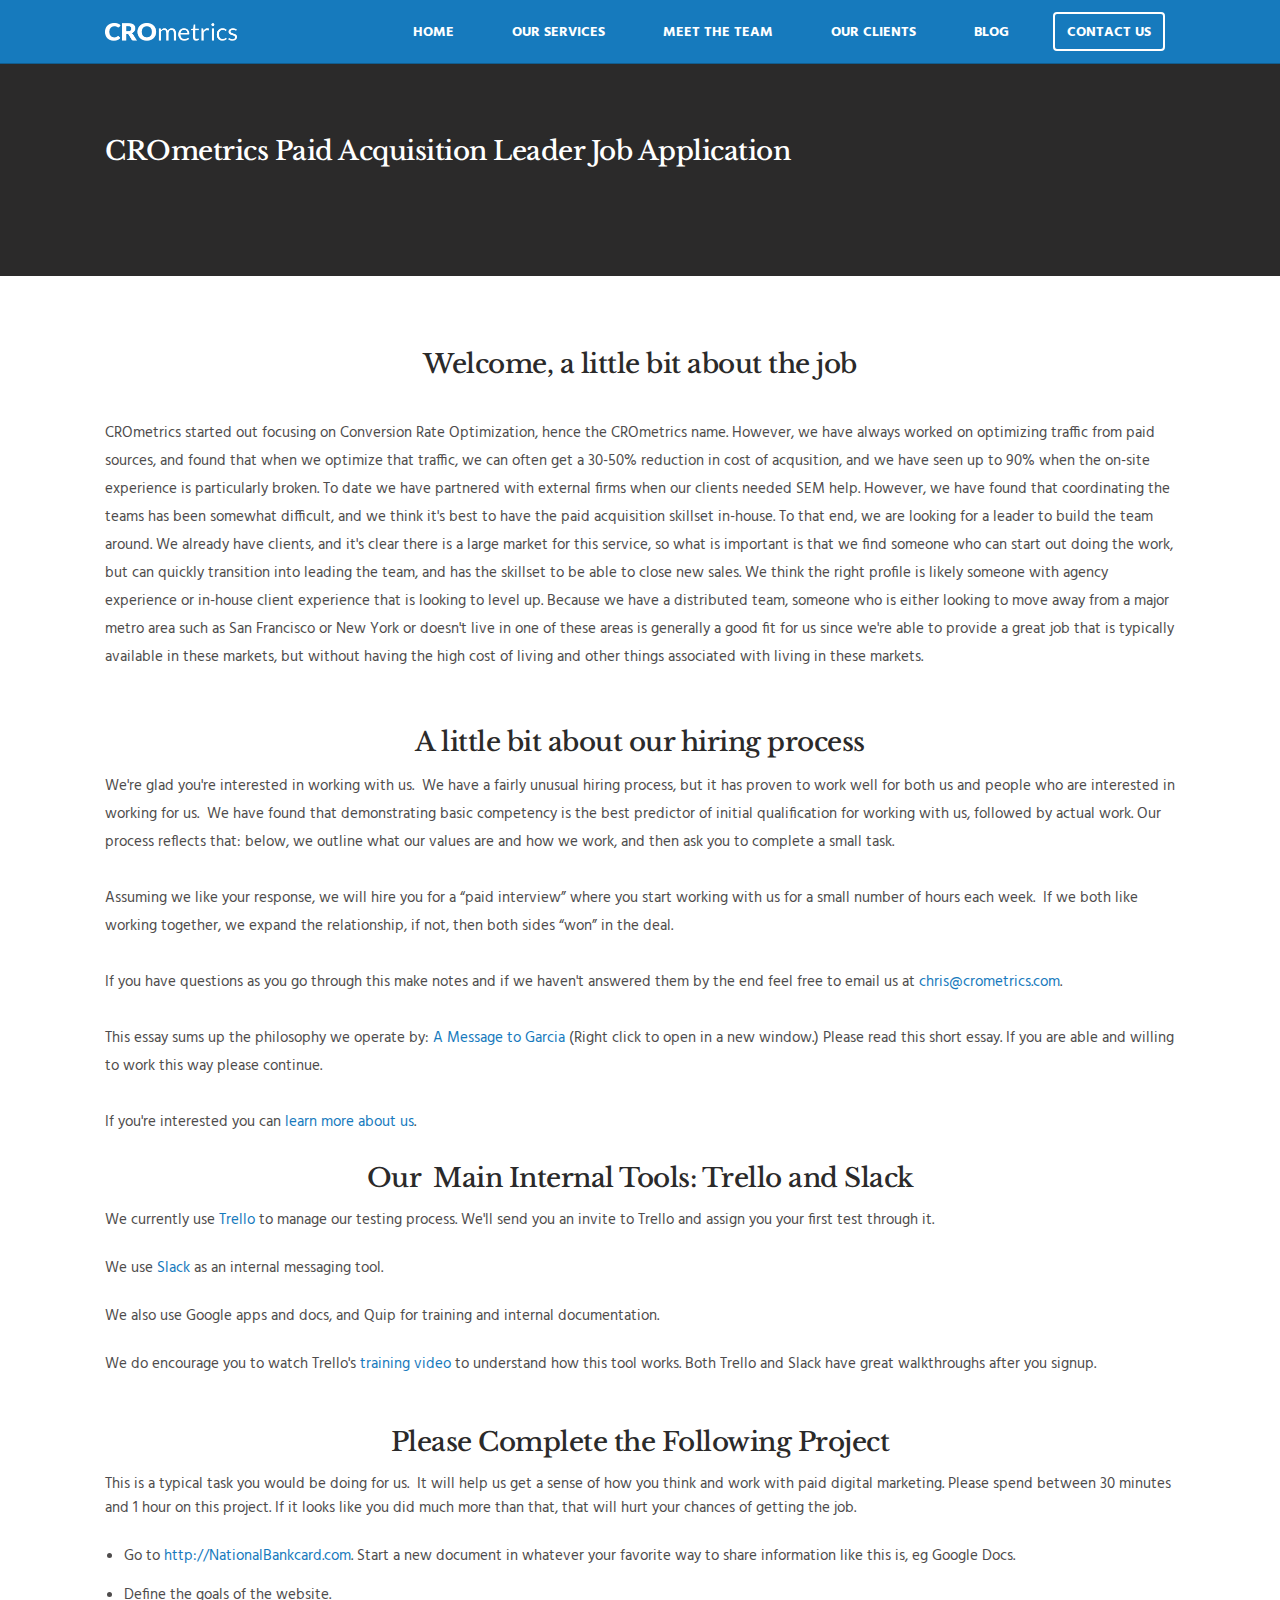
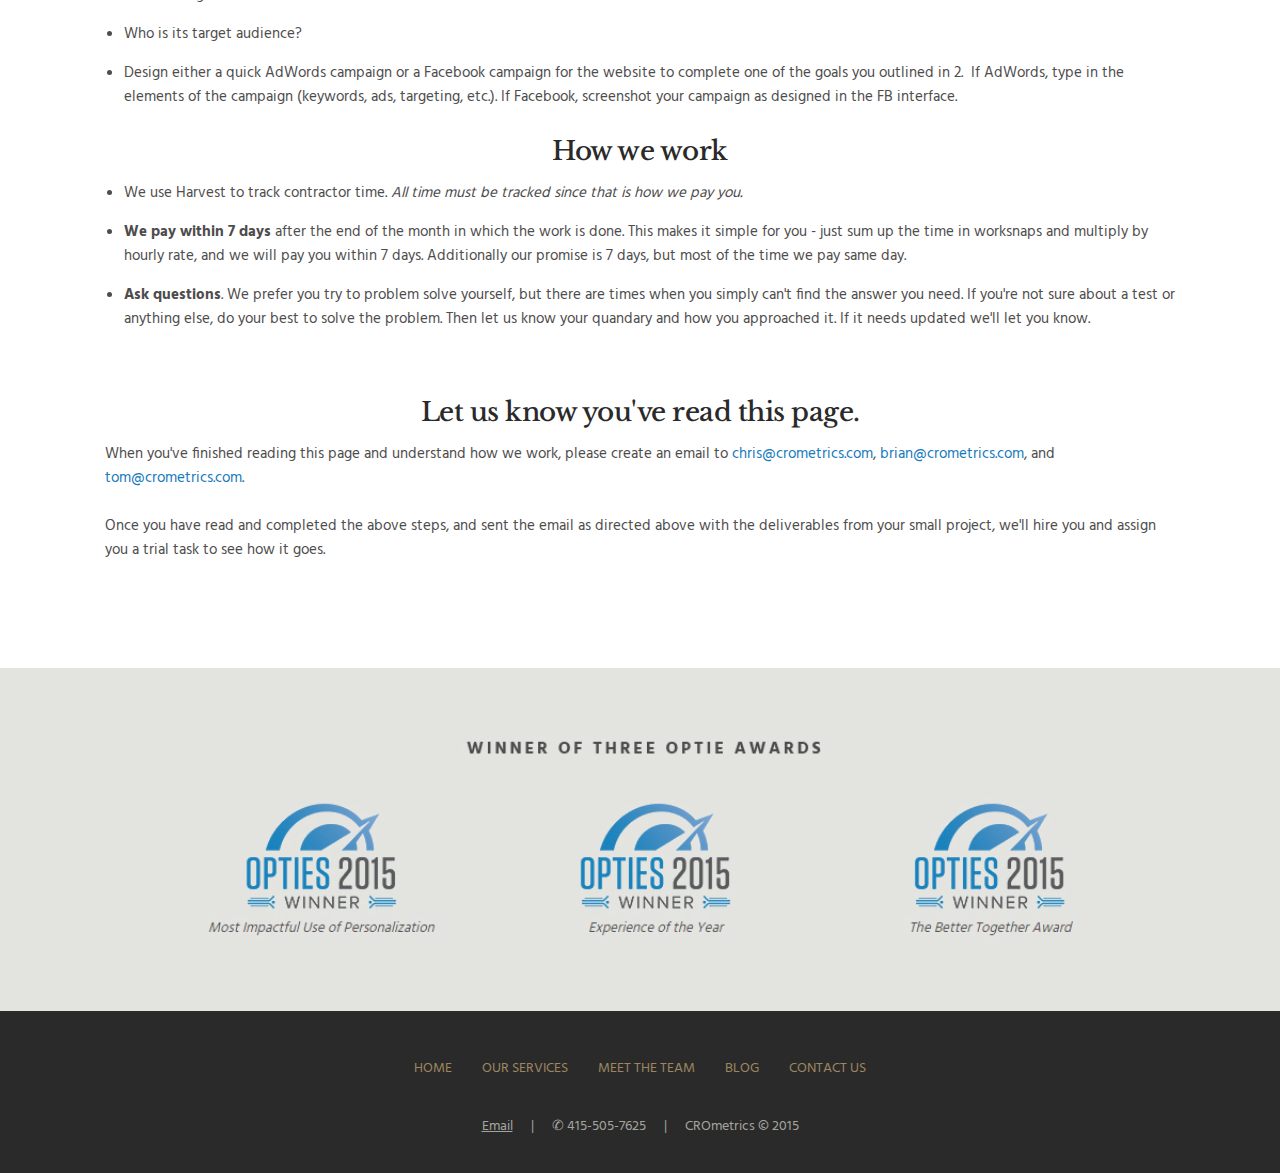
<file: zlegacy-static-site/Acquisition-Leader-Job.html>
<!DOCTYPE html>
<html lang="en">

<head>
  <meta charset="utf-8">
  <meta http-equiv="X-UA-Compatible" content="IE=edge">
  <meta name="viewport" content="width=device-width, initial-scale=1">
  <!-- The above 3 meta tags *must* come first in the head; any other head content must come *after* these tags -->
  <link rel="icon" href="../../favicon.ico">

  <title>CROmetrics Acquisition Leader Job</title>
	<meta name="keywords" content="CRO, conversion rate optimization, conversion rate experts, digital marketing, growth hacking, A/B testing, data-driven experimentation, data-driven marketing, Optimizely, Optimizely solutions partner"/>


  <!-- Bootstrap core CSS -->
  <link href="stylesheets/styles.css" rel="stylesheet">

  <!-- HTML5 shim and Respond.js for IE8 support of HTML5 elements and media queries -->
  <!--[if lt IE 9]>
      <script src="https://oss.maxcdn.com/html5shiv/3.7.2/html5shiv.min.js"></script>
      <script src="https://oss.maxcdn.com/respond/1.4.2/respond.min.js"></script>
    <![endif]-->
<script>
    var _dw = {
      w: function(text) {
        document.write(atob(text));
      },
      eStart: 'PGEgaHJlZj0ibWFpbHRvOmNocmlzQGNyb21ldHJpY3MuY29tIj4=',
      eEnd: 'PC9hPg==',
      eCode: 'Y2hyaXNAQ1JPbWV0cmljcy5jb20=',
      cCode: 'NDE1LTUwNS03NjI1'
    }
  </script>
		<!-- Hotjar Tracking Code for www.crometrics.com -->
		<script>
		    (function(h,o,t,j,a,r){
		        h.hj=h.hj||function(){(h.hj.q=h.hj.q||[]).push(arguments)};
		        h._hjSettings={hjid:14097,hjsv:5};
		        a=o.getElementsByTagName('head')[0];
		        r=o.createElement('script');r.async=1;
		        r.src=t+h._hjSettings.hjid+j+h._hjSettings.hjsv;
		        a.appendChild(r);
		    })(window,document,'//static.hotjar.com/c/hotjar-','.js?sv=');
		</script>

</head>
<body>
  <!-- Navbar -->
  <nav class="navbar navbar-inverse navbar-fixed-top">
    <div class="container">
      <div class="navbar-header">
        <button type="button" class="navbar-toggle collapsed" data-toggle="collapse" data-target="#navbar" aria-expanded="false" aria-controls="navbar">
          <span class="sr-only">Toggle navigation</span>
          <span class="icon-bar"></span>
          <span class="icon-bar"></span>
          <span class="icon-bar"></span>
        </button>
        <a class="navbar-brand" href="index.html"><img src="images/logo-white.png" width="132" height="18" alt="CROmetrics"></a>
      </div>
      <div id="navbar" class="navbar-collapse collapse">
        <ul class="nav navbar-nav navbar-right text-uppercase">
          <li><a href="/"><span class="btn">Home</span></a></li>
          <li><a href="services.html"><span class="btn">Our Services</span></a></li>
          <li><a href="team.html"><span class="btn">Meet the Team</span></a></li>
          <li><a href="clients.html"><span class="btn">Our Clients</span></a></li>
          <li><a href="http://www.growth-hacker.com/" target="_blank"><span class="btn">Blog</span></a></li>
          <li><a href="#" data-toggle="modal" data-target="#contact-modal"><span class="btn btn-primary">Contact Us</span></a></li>
        </ul>
      </div>
    </div>
  </nav>
  <!-- /Navbar -->

  <!-- Contact -->
  <div class="modal fade" id="contact-modal" tabindex="-1" role="dialog" aria-labelledby="contact-modal-label">
    <div class="modal-dialog modal-md" role="document">
      <div class="modal-content">
        <div class="modal-header">
          <button type="button" class="close" data-dismiss="modal" aria-label="Close"><span aria-hidden="true">&times;</span></button>
          <h2 class="modal-title" id="contact-modal-label">Contact Us</h2>
          <p>Call Chris on his cell phone at any time: <script>_dw.w(_dw.cCode);</script> or email <script>_dw.w(_dw.eStart);_dw.w(_dw.eCode);_dw.w(_dw.eEnd);</script>, or fill out the form below and we'll get in touch.</p>
        </div>
        <form id="contact-form">
          <div class="modal-body">
            <div class="form-group name">
              <label>Name</label>
              <input type="text" class="form-control" name="name" placeholder="Enter Your Name:">
              <span class="glyphicon glyphicon-remove form-control-feedback" aria-hidden="true"></span>
              <span class="glyphicon glyphicon-ok form-control-feedback" aria-hidden="true"></span>
              <span class="error">*This is not a valid name.</span>
              <span class="empty">*This field is required.</span>
            </div>
            <div class="form-group email">
              <label>Email</label>
              <input type="email" name="email" class="form-control" placeholder="Enter Your E-mail:">
              <span class="glyphicon glyphicon-remove form-control-feedback" aria-hidden="true"></span>
              <span class="glyphicon glyphicon-ok form-control-feedback" aria-hidden="true"></span>
              <span class="error">*This is not a valid email address.</span>
              <span class="empty">*This field is required.</span>
            </div>
            <div class="form-group company notRequired">
              <label>Company</label>
              <input type="text" class="form-control" placeholder="Enter Your Company:">
              <span class="glyphicon glyphicon-remove form-control-feedback" aria-hidden="true"></span>
              <span class="glyphicon glyphicon-ok form-control-feedback" aria-hidden="true"></span>
              <span class="error">*This is not a valid name.</span>
              <span class="empty">*This field is required.</span>
            </div>
            <div class="form-group website notRequired">
              <label>Website</label>
              <input type="url" class="form-control" placeholder="Enter Your Website URL:">
              <span class="glyphicon glyphicon-remove form-control-feedback" aria-hidden="true"></span>
              <span class="glyphicon glyphicon-ok form-control-feedback" aria-hidden="true"></span>
              <span class="error">*This is not a valid URL.</span>
              <span class="empty">*This field is required.</span>
            </div>
            <div class="form-group message notRequired">
              <label>Your goals</label>
              <textarea placeholder="What are your top 2-3 problems you’re trying to solve that have led you to contact us?" class="form-control" rows="3"></textarea>
              <span class="error">*The message is too short.</span>
              <span class="empty">*This field is required.</span>
              <span class="clear"></span>
            </div>
            <div class="success">Contact form submitted!
              <br> <strong>We will be in touch soon.</strong>
            </div>
          </div>
          <div class="modal-footer">
            <a class="btn btn-primary" data-type="submit">Submit</a>
          </div>
        </form>
      </div>
    </div>
  </div>
  <!-- /Contact -->

  <div class="container-fluid bg-gray-darker">
    <div class="container">
      <h2 class="left">CROmetrics Paid Acquisition Leader Job Application</h2>
    </div>
  </div>

  <div class="container">
    <div class="row">
      <div class="col-md-12 center" style="text-align:left">
						<h2 class="center">Welcome, a little bit about the job</h2>
						<p>CROmetrics started out focusing on Conversion Rate Optimization, hence the CROmetrics name.  However, we have always worked on optimizing traffic from paid sources, and found that when we optimize that traffic, we can often get a 30-50% reduction in cost of acqusition, and we have seen up to 90% when the on-site experience is particularly broken.  To date we have partnered with external firms when our clients needed SEM help.  However, we have found that coordinating the teams has been somewhat difficult, and we think it's best to have the paid acquisition skillset in-house.  To that end, we are looking for a leader to build the team around.  We already have clients, and it's clear there is a large market for this service, so what is important is that we find someone who can start out doing the work, but can quickly transition into leading the team, and has the skillset to be able to close new sales.  We think the right profile is likely someone with agency experience or in-house client experience that is looking to level up.  Because we have a distributed team, someone who is either looking to move away from a major metro area such as San Francisco or New York or doesn't live in one of these areas is generally a good fit for us since we're able to provide a great job that is typically available in these markets, but without having the high cost of living and other things associated with living in these markets.<br/>

				<br/>
		<h2 class="center">A little bit about our hiring process</h2>
		<p>We're glad you're interested in working with us.  We have a fairly unusual hiring process, but it has proven to work well for both us and people who are interested in working for us.  We have found that demonstrating basic competency is the best predictor of initial qualification for working with us, followed by actual work. Our process reflects that: below, we outline what our values are and how we work, and then ask you to complete a small task.  <br/>

<br/>

Assuming we like your response, we will hire you for a “paid interview” where you start working with us for a small number of hours each week.  If we both like working together, we expand the relationship, if not, then both sides “won” in the deal.<br><br>If you have questions as you go through this make notes and if we haven't answered them by the end feel free to email us at <a href="mailto:chris@crometrics.com">chris@crometrics.com</a>.<br/>

<br>This essay sums up the philosophy we operate by: <a href="http://www.nato.int/nrdc-it/about/message_to_garcia.pdf">A Message to Garcia</a><i> </i>(Right click to open in a new window.) Please read this short essay. If you are able and willing to work this way please continue.<br><br>If you're interested you can <a href="http://www.crometrics.com/whoweare.html">learn more about us</a>.

<h2 class="center">Our  Main Internal Tools: Trello and Slack</h2>

We currently use <a href="https://trello.com/">Trello</a> to manage our testing process. We'll send you an invite to Trello and assign you your first test through it. <br><br>We use <a href="https://slack.com/is/team-communication">Slack</a> as an internal messaging tool. <br/>

<br/>

We also use Google apps and docs, and Quip for training and internal documentation.<br><br>We do encourage you to watch Trello's <a href="https://www.youtube.com/watch?v=7najSDZcn-U ">training video</a> to understand how this tool works. Both Trello and Slack have great walkthroughs after you signup.<br/>

<br/>

<h2 class="center">Please Complete the Following Project</h2>

This is a typical task you would be doing for us.  It will help us get a sense of how you think and work with paid digital marketing.  Please spend between 30 minutes and 1 hour on this project. If it looks like you did much more than that, that will hurt your chances of getting the job.<br/><br>

<div><ul><li>Go to <a href="http://NationalBankcard.com">http://NationalBankcard.com</a></a>. Start a new document in whatever your favorite way to share information like this is, eg Google Docs.

<br/></li><li>Define the goals of the website.

<br/></li><li>Who is its target audience?

<br/></li><li>Design either a quick AdWords campaign or a Facebook campaign for the website to complete one of the goals you outlined in 2.  If AdWords, type in the elements of the campaign (keywords, ads, targeting, etc.). If Facebook, screenshot your campaign as designed in the FB interface. 

<br/></li></ul></div><h2 class="center">How we work</h2>

<div data-section-style='5'><ul><li>We use Harvest to track contractor time. <i>All time must be tracked since that is how we pay you.</i>

<br/></li><li><b>We pay within 7 days</b> after the end of the month in which the work is done. This makes it simple for you - just sum up the time in worksnaps and multiply by hourly rate, and we will pay you within 7 days. Additionally our promise is 7 days, but most of the time we pay same day.

<br/></li>
<li><b>Ask questions</b>. We prefer you try to problem solve yourself, but there are times when you simply can't find the answer you need. If you're not sure about a test or anything else, do your best to solve the problem. Then let us know your quandary and how you approached it. If it needs updated we'll let you know.

<br/></li></ul></div><br/>

<h2 class="center">Let us know you've read this page.</h2>

When you've finished reading this page and understand how we work, please create an email to <a href="mailto:chris@crometrics.com">chris@crometrics.com</a>, <a href="mailto:brian@crometrics.com">brian@crometrics.com</a>, and <a href="mailto:tom@crometrics.com">tom@crometrics.com</a>. <br><br>Once you have read and completed the above steps, and sent the email as directed above with the deliverables from your small project, we'll hire you and assign you a trial task to see how it goes.<br/>

</p><br/>
	  </div>
	</div> <!-- row -->
  </div> <!-- container -->

  <img src="images/optie_awards.jpg" style="width:100%">


<!-- Bootstrap core JavaScript
    ================================================== -->
  <!-- Placed at the end of the document so the pages load faster -->
  <script src="https://ajax.googleapis.com/ajax/libs/jquery/1.11.3/jquery.min.js"></script>
  <script src="javascripts/bootstrap.min.js"></script>
  <script src="javascripts/forms.js"></script>
  <script src="javascripts/custom.js"></script>

  </body>

  <!-- Footer -->
  <footer class="bg-gray-dark">
    <div class="container">
      <ul class="nav navbar-nav">
        <li><a href="index.html">Home</a></li>
        <li><a href="services.html">Our Services</a></li>
        <li><a href="team.html">Meet the Team</a></li>
        <!--<li><a href="clients.html">Our Clients</a></li>-->
        <li><a href="http://www.growth-hacker.com/" target="_blank">Blog</a></li>
        <li><a href="#" data-toggle="modal" data-target="#contact-modal">Contact Us</a></li>
      </ul>
      <div><script>_dw.w(_dw.eStart);</script>Email<script>_dw.w(_dw.eEnd);</script>&nbsp;&nbsp;&nbsp;&nbsp;&nbsp;&nbsp;| &nbsp;&nbsp;&nbsp;&nbsp;&nbsp;&#x2706;&nbsp;415-505-7625&nbsp;&nbsp;&nbsp;&nbsp;&nbsp;&nbsp;| &nbsp;&nbsp;&nbsp;&nbsp;&nbsp;CROmetrics&nbsp;&copy;&nbsp;2015</div>
    </div>
  </footer>
  <!-- /Footer -->
</html>
</file>
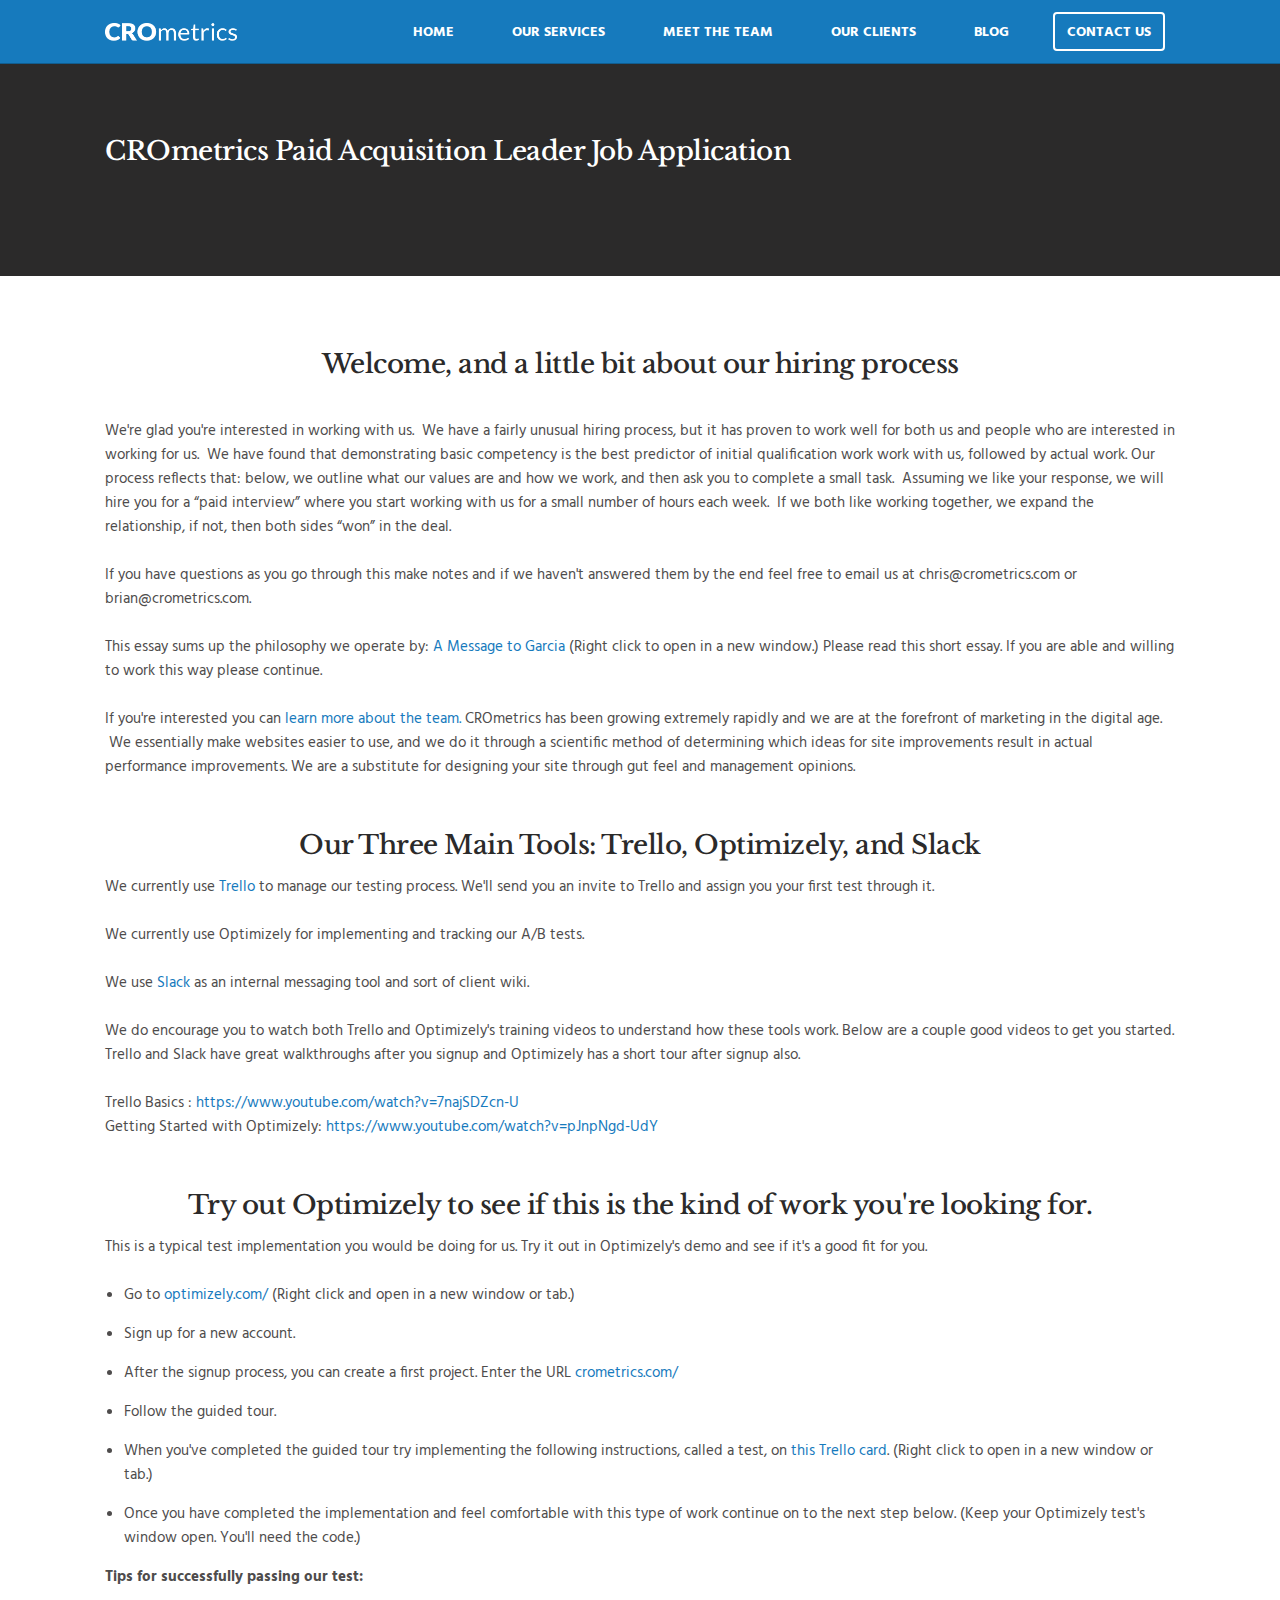
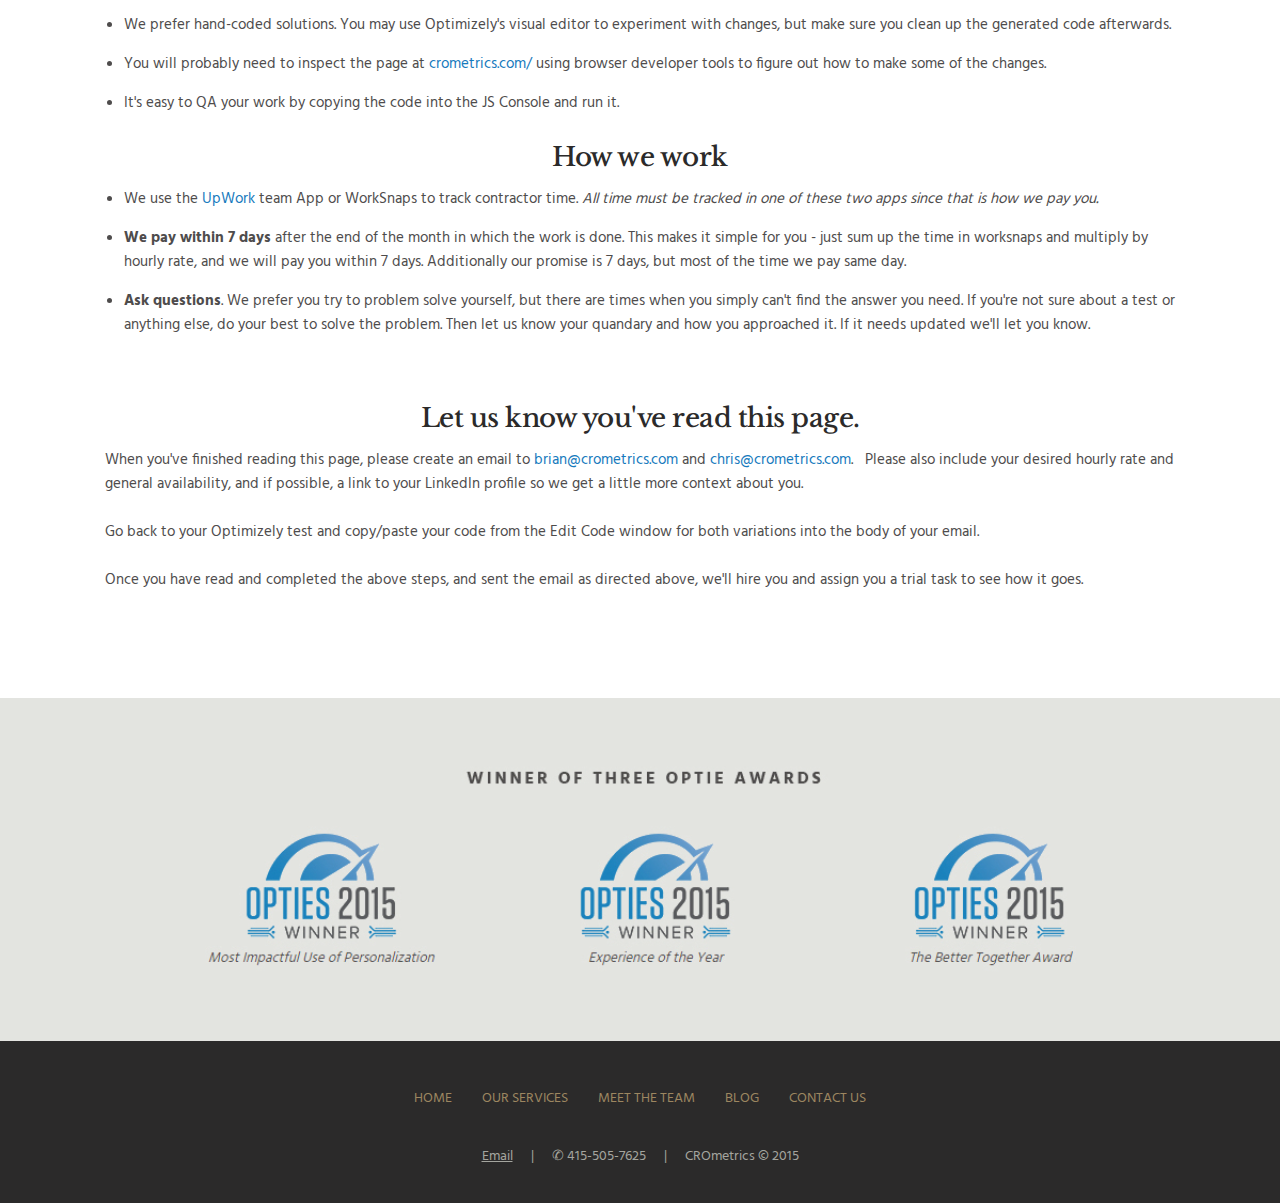
<file: zlegacy-static-site/B_Test_Engineer_Posting.html>
<!DOCTYPE html>
<html lang="en">

<head>
  <meta charset="utf-8">
  <meta http-equiv="X-UA-Compatible" content="IE=edge">
  <meta name="viewport" content="width=device-width, initial-scale=1">
  <!-- The above 3 meta tags *must* come first in the head; any other head content must come *after* these tags -->
  <link rel="icon" href="../../favicon.ico">

  <title>CROmetrics Senior A/B Test Engineer Job Application</title>
	<meta name="keywords" content="CRO, conversion rate optimization, conversion rate experts, digital marketing, growth hacking, A/B testing, data-driven experimentation, data-driven marketing, Optimizely, Optimizely solutions partner"/>


  <!-- Bootstrap core CSS -->
  <link href="stylesheets/styles.css" rel="stylesheet">

  <!-- HTML5 shim and Respond.js for IE8 support of HTML5 elements and media queries -->
  <!--[if lt IE 9]>
      <script src="https://oss.maxcdn.com/html5shiv/3.7.2/html5shiv.min.js"></script>
      <script src="https://oss.maxcdn.com/respond/1.4.2/respond.min.js"></script>
    <![endif]-->
<script>
    var _dw = {
      w: function(text) {
        document.write(atob(text));
      },
      eStart: 'PGEgaHJlZj0ibWFpbHRvOmNocmlzQGNyb21ldHJpY3MuY29tIj4=',
      eEnd: 'PC9hPg==',
      eCode: 'Y2hyaXNAQ1JPbWV0cmljcy5jb20=',
      cCode: 'NDE1LTUwNS03NjI1'
    }
  </script>
		<!-- Hotjar Tracking Code for www.crometrics.com -->
		<script>
		    (function(h,o,t,j,a,r){
		        h.hj=h.hj||function(){(h.hj.q=h.hj.q||[]).push(arguments)};
		        h._hjSettings={hjid:14097,hjsv:5};
		        a=o.getElementsByTagName('head')[0];
		        r=o.createElement('script');r.async=1;
		        r.src=t+h._hjSettings.hjid+j+h._hjSettings.hjsv;
		        a.appendChild(r);
		    })(window,document,'//static.hotjar.com/c/hotjar-','.js?sv=');
		</script>

</head>
<body>
  <!-- Navbar -->
  <nav class="navbar navbar-inverse navbar-fixed-top">
    <div class="container">
      <div class="navbar-header">
        <button type="button" class="navbar-toggle collapsed" data-toggle="collapse" data-target="#navbar" aria-expanded="false" aria-controls="navbar">
          <span class="sr-only">Toggle navigation</span>
          <span class="icon-bar"></span>
          <span class="icon-bar"></span>
          <span class="icon-bar"></span>
        </button>
        <a class="navbar-brand" href="index.html"><img src="images/logo-white.png" width="132" height="18" alt="CROmetrics"></a>
      </div>
      <div id="navbar" class="navbar-collapse collapse">
        <ul class="nav navbar-nav navbar-right text-uppercase">
          <li><a href="/"><span class="btn">Home</span></a></li>
          <li><a href="services.html"><span class="btn">Our Services</span></a></li>
          <li><a href="team.html"><span class="btn">Meet the Team</span></a></li>
          <li><a href="clients.html"><span class="btn">Our Clients</span></a></li>
          <li><a href="http://www.growth-hacker.com/" target="_blank"><span class="btn">Blog</span></a></li>
          <li><a href="#" data-toggle="modal" data-target="#contact-modal"><span class="btn btn-primary">Contact Us</span></a></li>
        </ul>
      </div>
    </div>
  </nav>
  <!-- /Navbar -->

  <!-- Contact -->
  <div class="modal fade" id="contact-modal" tabindex="-1" role="dialog" aria-labelledby="contact-modal-label">
    <div class="modal-dialog modal-md" role="document">
      <div class="modal-content">
        <div class="modal-header">
          <button type="button" class="close" data-dismiss="modal" aria-label="Close"><span aria-hidden="true">&times;</span></button>
          <h2 class="modal-title" id="contact-modal-label">Contact Us</h2>
          <p>Call Chris on his cell phone at any time: <script>_dw.w(_dw.cCode);</script> or email <script>_dw.w(_dw.eStart);_dw.w(_dw.eCode);_dw.w(_dw.eEnd);</script>, or fill out the form below and we'll get in touch.</p>
        </div>
        <form id="contact-form">
          <div class="modal-body">
            <div class="form-group name">
              <label>Name</label>
              <input type="text" class="form-control" name="name" placeholder="Enter Your Name:">
              <span class="glyphicon glyphicon-remove form-control-feedback" aria-hidden="true"></span>
              <span class="glyphicon glyphicon-ok form-control-feedback" aria-hidden="true"></span>
              <span class="error">*This is not a valid name.</span>
              <span class="empty">*This field is required.</span>
            </div>
            <div class="form-group email">
              <label>Email</label>
              <input type="email" name="email" class="form-control" placeholder="Enter Your E-mail:">
              <span class="glyphicon glyphicon-remove form-control-feedback" aria-hidden="true"></span>
              <span class="glyphicon glyphicon-ok form-control-feedback" aria-hidden="true"></span>
              <span class="error">*This is not a valid email address.</span>
              <span class="empty">*This field is required.</span>
            </div>
            <div class="form-group company notRequired">
              <label>Company</label>
              <input type="text" class="form-control" placeholder="Enter Your Company:">
              <span class="glyphicon glyphicon-remove form-control-feedback" aria-hidden="true"></span>
              <span class="glyphicon glyphicon-ok form-control-feedback" aria-hidden="true"></span>
              <span class="error">*This is not a valid name.</span>
              <span class="empty">*This field is required.</span>
            </div>
            <div class="form-group website notRequired">
              <label>Website</label>
              <input type="url" class="form-control" placeholder="Enter Your Website URL:">
              <span class="glyphicon glyphicon-remove form-control-feedback" aria-hidden="true"></span>
              <span class="glyphicon glyphicon-ok form-control-feedback" aria-hidden="true"></span>
              <span class="error">*This is not a valid URL.</span>
              <span class="empty">*This field is required.</span>
            </div>
            <div class="form-group message notRequired">
              <label>Your goals</label>
              <textarea placeholder="What are your top 2-3 problems you’re trying to solve that have led you to contact us?" class="form-control" rows="3"></textarea>
              <span class="error">*The message is too short.</span>
              <span class="empty">*This field is required.</span>
              <span class="clear"></span>
            </div>
            <div class="success">Contact form submitted!
              <br> <strong>We will be in touch soon.</strong>
            </div>
          </div>
          <div class="modal-footer">
            <a class="btn btn-primary" data-type="submit">Submit</a>
          </div>
        </form>
      </div>
    </div>
  </div>
  <!-- /Contact -->
  
  <div class="container-fluid bg-gray-darker">
    <div class="container">
      <h2 class="left">CROmetrics Paid Acquisition Leader Job Application</h2>
    </div>
  </div>
  
  <div class="container">
    <div class="row">
      <div class="col-md-12 center" style="text-align:left">
		<h2 class="center">Welcome, and a little bit about our hiring process</h2>

We're glad you're interested in working with us.  We have a fairly unusual hiring process, but it has proven to work well for both us and people who are interested in working for us.  We have found that demonstrating basic competency is the best predictor of initial qualification work work with us, followed by actual work. Our process reflects that: below, we outline what our values are and how we work, and then ask you to complete a small task.  Assuming we like your response, we will hire you for a “paid interview” where you start working with us for a small number of hours each week.  If we both like working together, we expand the relationship, if not, then both sides “won” in the deal.<br/>

<br>If you have questions as you go through this make notes and if we haven't answered them by the end feel free to email us at chris@crometrics.com or brian@crometrics.com.<br><br>This essay sums up the philosophy we operate by: <a href="http://www.nato.int/nrdc-it/about/message_to_garcia.pdf">A Message to Garcia</a><i> </i>(Right click to open in a new window.) Please read this short essay. If you are able and willing to work this way please continue.<br><br>If you're interested you can <a href="http://www.crometrics.com/whoweare.html">learn more about the team.</a> CROmetrics has been growing extremely rapidly and we are at the forefront of marketing in the digital age.  We essentially make websites easier to use, and we do it through a scientific method of determining which ideas for site improvements result in actual performance improvements. We are a substitute for designing your site through gut feel and management opinions.<br/>

<br/>

<h2 class="center">Our Three Main Tools: Trello, Optimizely, and Slack</h2>

We currently use <a href="https://trello.com/">Trello</a> to manage our testing process. We'll send you an invite to Trello and assign you your first test through it. <br><br>We currently use Optimizely for implementing and tracking our A/B tests. <br><br>We use <a href="https://slack.com/is/team-communication">Slack</a> as an internal messaging tool and sort of client wiki. <br><br>We do encourage you to watch both Trello and Optimizely's training videos to understand how these tools work. Below are a couple good videos to get you started. Trello and Slack have great walkthroughs after you signup and Optimizely has a short tour after signup also. <br/>

<br/>

Trello Basics : <a href="https://www.youtube.com/watch?v=7najSDZcn-U">https://www.youtube.com/watch?v=7najSDZcn-U</a> <br/>

Getting Started with Optimizely: <a href="https://www.youtube.com/watch?v=pJnpNgd-UdY">https://www.youtube.com/watch?v=pJnpNgd-UdY</a><br/>

<br/>

<h2 class="center">Try out Optimizely to see if this is the kind of work you're looking for.</h2>

This is a typical test implementation you would be doing for us. Try it out in Optimizely's demo and see if it's a good fit for you.<br><br/>

<div data-section-style='6'><ul id='dIVACAnJ1e0'><li id='dIVACAr5eHj' class='' value='1'>Go to <a href="https://www.optimizely.com/">optimizely.com/</a> (Right click and open in a new window or tab.)

<br/></li><li id='dIVACAoapnT' class=''>Sign up for a new account.

<br/></li><li id='dIVACAvAKi2' class=''>After the signup process, you can create a first project. Enter the URL <a href="http://www.crometrics.com/">crometrics.com/</a>

<br/></li><li id='dIVACAcVrTs' class=''>Follow the guided tour. 

<br/></li><li id='dIVACA7yit9' class=''>When you've completed the guided tour try implementing the following instructions, called a test, on <a href="https://trello.com/c/XjXt5lsq">this Trello card</a>. (Right click to open in a new window or tab.)

<br/></li><li id='dIVACAb6NTr' class=''>Once you have completed the implementation and feel comfortable with this type of work continue on to the next step below. (Keep your Optimizely test's window open. You'll need the code.)

<br/></li></ul></div><b>Tips for successfully passing our test:</b><br><br/>

<div data-section-style='6'><ul id='dIVACAvnJZN'><li id='dIVACAgfQjh' class='' value='1'>We prefer hand-coded solutions. You may use Optimizely's visual editor to experiment with changes, but make sure you clean up the generated code afterwards.

<br/></li><li id='dIVACAlvneO' class=''>You will probably need to inspect the page at <a href="http://www.crometrics.com/">crometrics.com/</a> using browser developer tools to figure out how to make some of the changes.

<br/></li><li id='dIVACAaOczi' class=''>It's easy to QA your work by copying the code into the JS Console and run it.

<br/></li></ul></div>
<h2 class="center">How we work</h2>

<div data-section-style='5'><ul id='dIVACAw9V9L'><li id='dIVACAXsVkg' class='' value='1'>We use the <a href="https://www.upwork.com/downloads/new-team-application">UpWork</a> team App or WorkSnaps to track contractor time. <i>All time must be tracked in one of these two apps since that is how we pay you.</i>

<br/></li><li id='dIVACAFnUFa' class=''><b>We pay within 7 days</b> after the end of the month in which the work is done. This makes it simple for you - just sum up the time in worksnaps and multiply by hourly rate, and we will pay you within 7 days. Additionally our promise is 7 days, but most of the time we pay same day.

<br/></li><li id='dIVACA7NlpP' class=''><b>Ask questions</b>. We prefer you try to problem solve yourself, but there are times when you simply can't find the answer you need. If you're not sure about a test or anything else, do your best to solve the problem. Then let us know your quandary and how you approached it. If it needs updated we'll let you know.

<br/></li></ul></div><br/>

<h2 class="center">Let us know you've read this page.</h2>

When you've finished reading this page, please create an email to <a href="http://mailto:brian@crometrics.com">brian@crometrics.com</a> and <a href="mailto:chris@crometrics.com">chris@crometrics.com</a>.   Please also include your desired hourly rate and general availability, and if possible, a link to your LinkedIn profile so we get a little more context about you.<br><br>Go back to your Optimizely test and copy/paste your code from the Edit Code window for both variations into the body of your email.<br><br>Once you have read and completed the above steps, and sent the email as directed above, we'll hire you and assign you a trial task to see how it goes.<br/>


</p><br/>
	  </div>
	</div> <!-- row -->
  </div> <!-- container -->
  
  <img src="images/optie_awards.jpg" style="width:100%">
  
    
<!-- Bootstrap core JavaScript
    ================================================== -->
  <!-- Placed at the end of the document so the pages load faster -->
  <script src="https://ajax.googleapis.com/ajax/libs/jquery/1.11.3/jquery.min.js"></script>
  <script src="javascripts/bootstrap.min.js"></script>
  <script src="javascripts/forms.js"></script>
  <script src="javascripts/custom.js"></script>
  
  </body>
  
  <!-- Footer -->
  <footer class="bg-gray-dark">
    <div class="container">
      <ul class="nav navbar-nav">
        <li><a href="index.html">Home</a></li>
        <li><a href="services.html">Our Services</a></li>
        <li><a href="team.html">Meet the Team</a></li>
        <!--<li><a href="clients.html">Our Clients</a></li>-->
        <li><a href="http://www.growth-hacker.com/" target="_blank">Blog</a></li>
        <li><a href="#" data-toggle="modal" data-target="#contact-modal">Contact Us</a></li>
      </ul>
      <div><script>_dw.w(_dw.eStart);</script>Email<script>_dw.w(_dw.eEnd);</script>&nbsp;&nbsp;&nbsp;&nbsp;&nbsp;&nbsp;| &nbsp;&nbsp;&nbsp;&nbsp;&nbsp;&#x2706;&nbsp;415-505-7625&nbsp;&nbsp;&nbsp;&nbsp;&nbsp;&nbsp;| &nbsp;&nbsp;&nbsp;&nbsp;&nbsp;CROmetrics&nbsp;&copy;&nbsp;2015</div>
    </div>
  </footer>
  <!-- /Footer -->
</html>
</file>
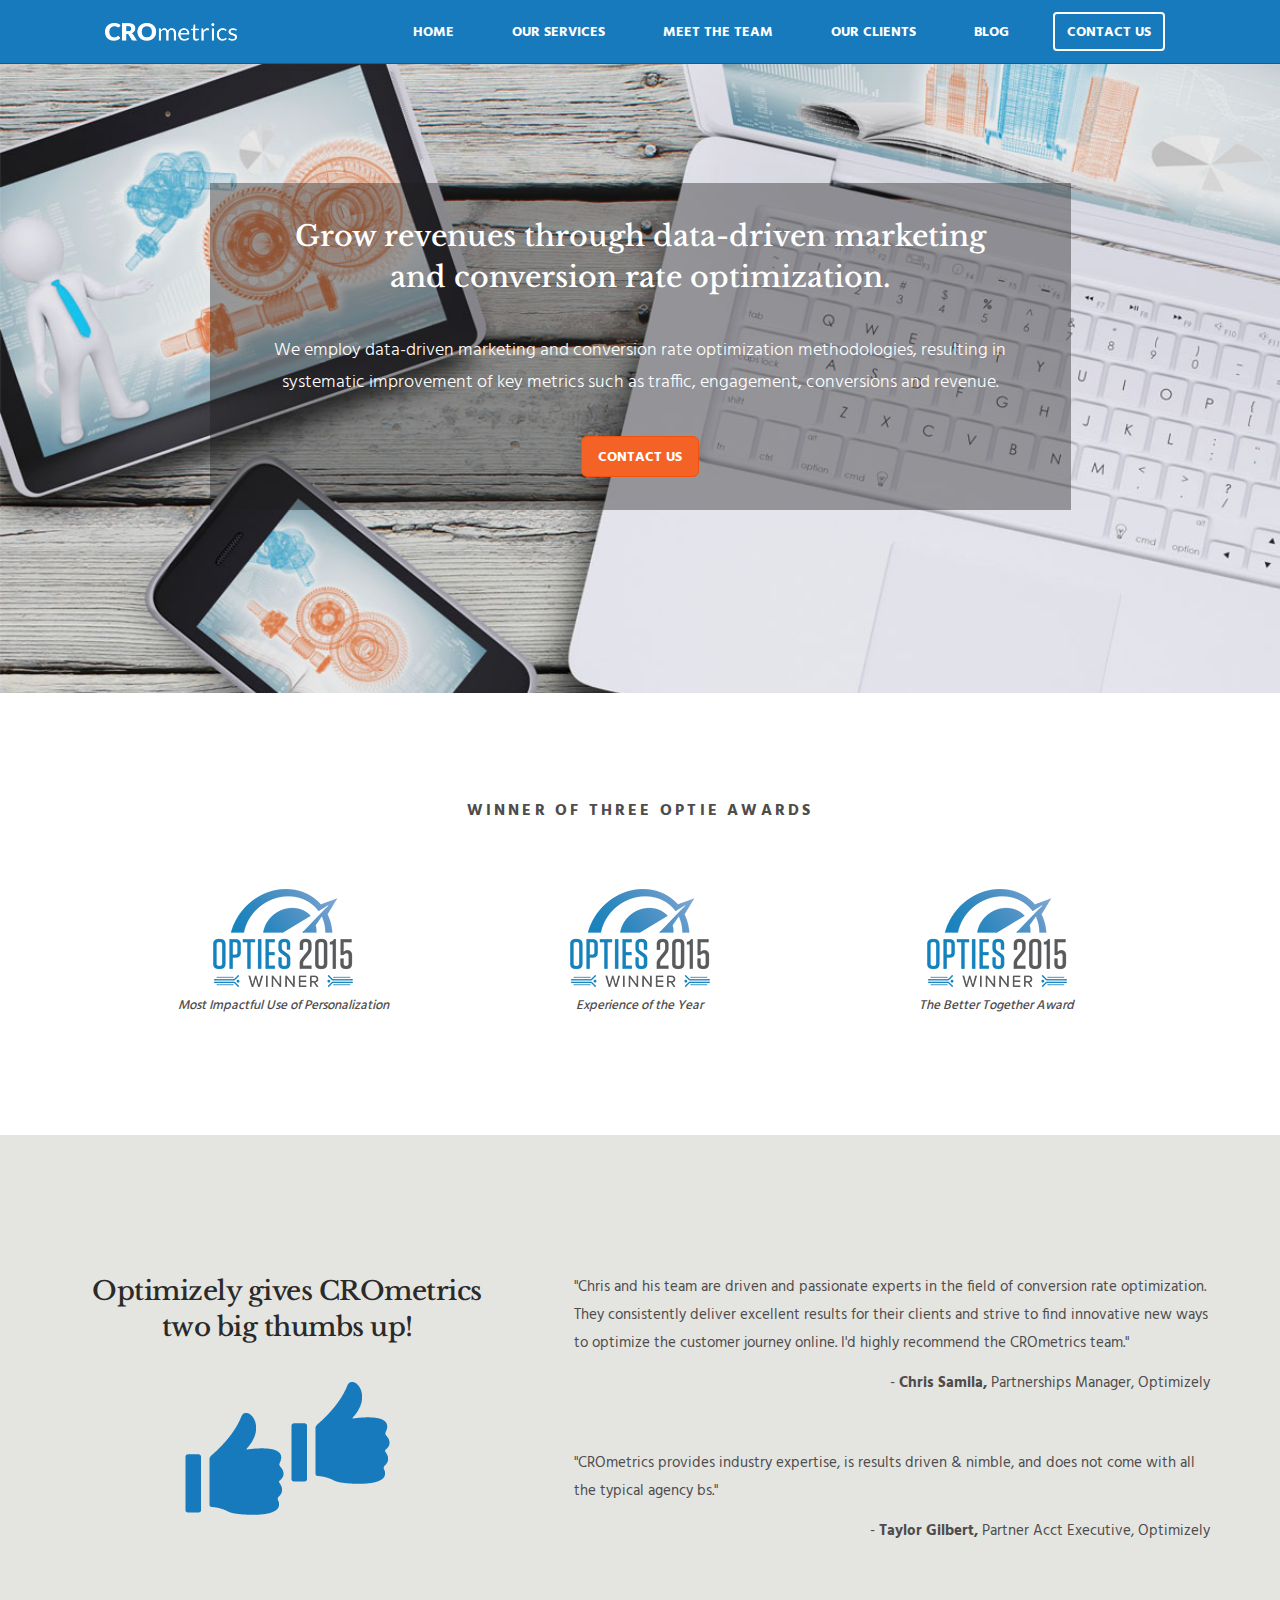
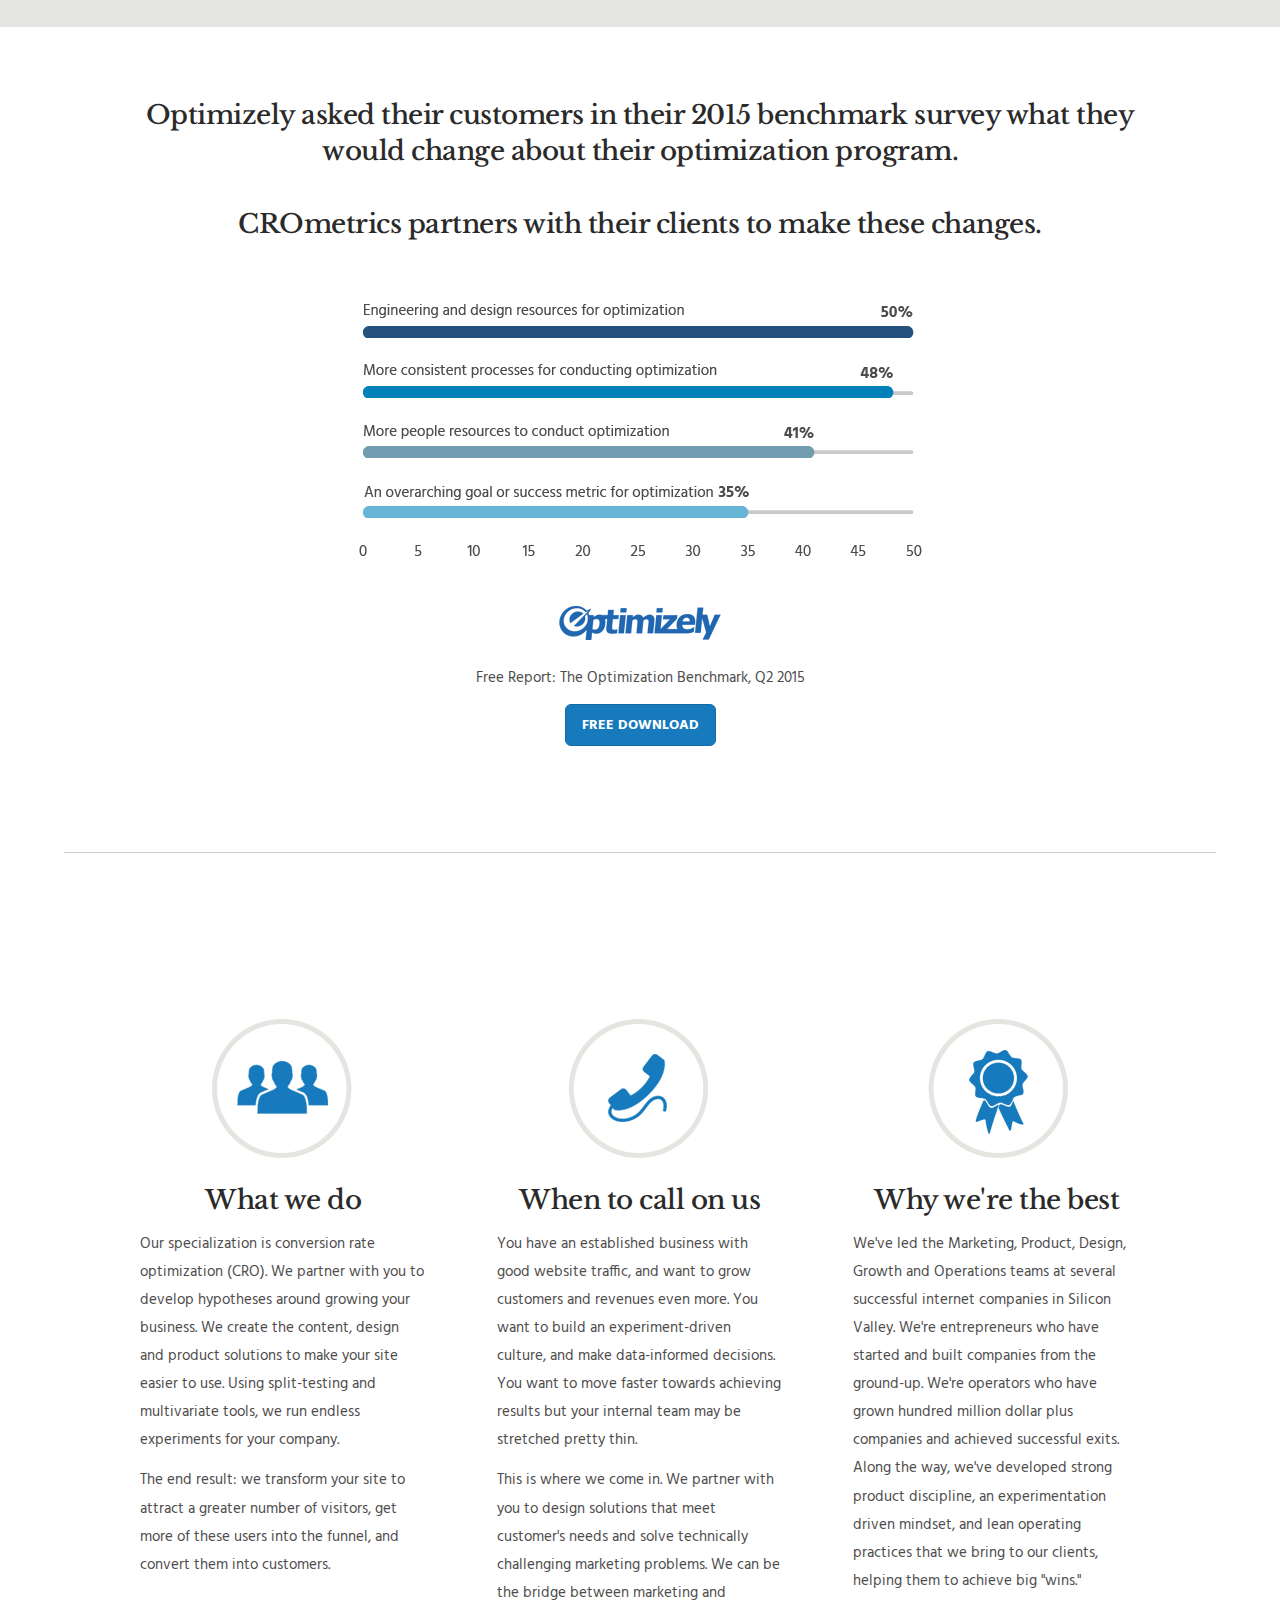
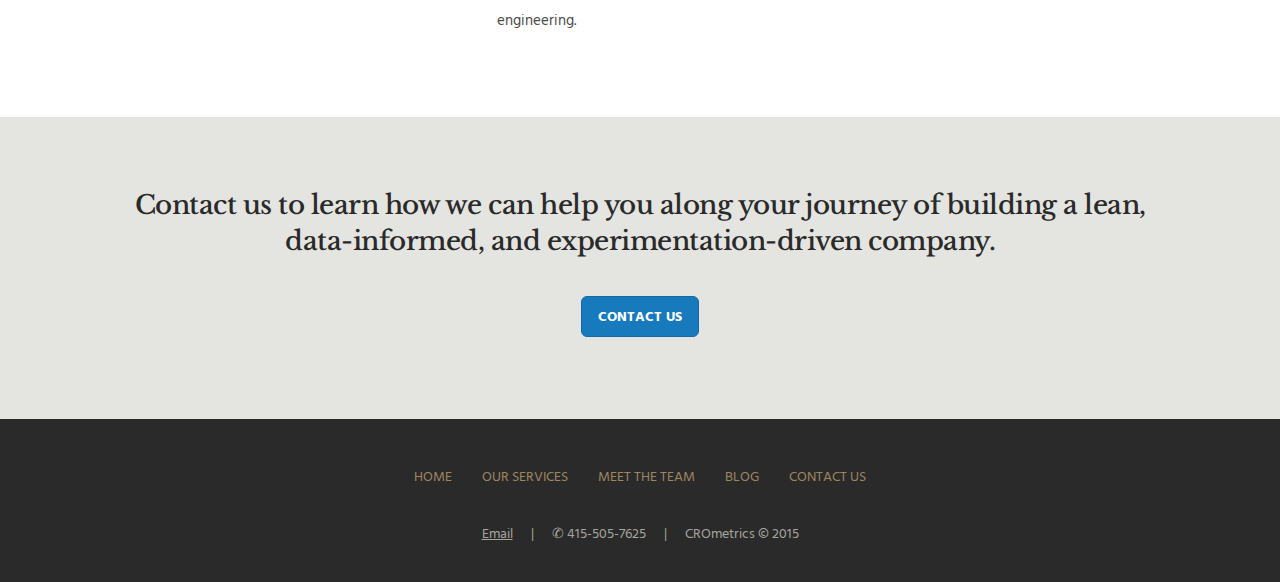
<file: zlegacy-static-site/optimizely.html>
<!DOCTYPE html>
<html lang="en">

<head>
  <meta charset="utf-8">
  <meta http-equiv="X-UA-Compatible" content="IE=edge">
  <meta name="viewport" content="width=device-width, initial-scale=1">
  <!-- The above 3 meta tags *must* come first in the head; any other head content must come *after* these tags -->
  <meta name="author" content="Chris Neumann">
  <link rel="icon" href="../../favicon.ico">

	<title>CROmetrics | Conversion Rate Optimization &amp; Growth Hacking | Services</title>

	<meta name="description" content="CROmetrics is an award winning Conversion Rate optimization agency. We run A/B experiments for companies to help increase conversions and grow traffic, engagement, and revenue."/>

	<meta name="keywords" content="CRO, conversion rate optimization, conversion rate experts, digital marketing, growth hacking, A/B testing, data-driven experimentation, data-driven marketing, Optimizely, Optimizely solutions partner"/>


  <!-- Bootstrap core CSS -->
  <link href="stylesheets/styles.css" rel="stylesheet">

  <!-- HTML5 shim and Respond.js for IE8 support of HTML5 elements and media queries -->
  <!--[if lt IE 9]>
      <script src="https://oss.maxcdn.com/html5shiv/3.7.2/html5shiv.min.js"></script>
      <script src="https://oss.maxcdn.com/respond/1.4.2/respond.min.js"></script>
    <![endif]-->
  <script>
    var _dw = {
      w: function(text) {
        document.write(atob(text));
      },
      eStart: 'PGEgaHJlZj0ibWFpbHRvOmNocmlzQGNyb21ldHJpY3MuY29tIj4=',
      eEnd: 'PC9hPg==',
      eCode: 'Y2hyaXNAQ1JPbWV0cmljcy5jb20=',
      cCode: 'NDE1LTUwNS03NjI1'
    }
  </script>
		<!-- Hotjar Tracking Code for www.crometrics.com -->
		<script>
		    (function(h,o,t,j,a,r){
		        h.hj=h.hj||function(){(h.hj.q=h.hj.q||[]).push(arguments)};
		        h._hjSettings={hjid:14097,hjsv:5};
		        a=o.getElementsByTagName('head')[0];
		        r=o.createElement('script');r.async=1;
		        r.src=t+h._hjSettings.hjid+j+h._hjSettings.hjsv;
		        a.appendChild(r);
		    })(window,document,'//static.hotjar.com/c/hotjar-','.js?sv=');
		</script>

</head>

<body class="page-optimizely">
  <!-- Navbar -->
  <nav class="navbar navbar-inverse navbar-fixed-top">
    <div class="container">
      <div class="navbar-header">
        <button type="button" class="navbar-toggle collapsed" data-toggle="collapse" data-target="#navbar" aria-expanded="false" aria-controls="navbar">
          <span class="sr-only">Toggle navigation</span>
          <span class="icon-bar"></span>
          <span class="icon-bar"></span>
          <span class="icon-bar"></span>
        </button>
        <a class="navbar-brand" href="index.html"><img src="images/logo-white.png" width="132" height="18" alt="CROmetrics"></a>
      </div>
      <div id="navbar" class="navbar-collapse collapse">
        <ul class="nav navbar-nav navbar-right text-uppercase">
          <li><a href="/"><span class="btn">Home</span></a></li>
          <li><a href="services.html"><span class="btn">Our Services</span></a></li>
          <li><a href="team.html"><span class="btn">Meet the Team</span></a></li>
          <li><a href="clients.html"><span class="btn">Our Clients</span></a></li>
          <li><a href="http://www.growth-hacker.com/" target="_blank"><span class="btn">Blog</span></a></li>
          <li><a href="#" data-toggle="modal" data-target="#contact-modal"><span class="btn btn-primary">Contact Us</span></a></li>
        </ul>
      </div>
    </div>
  </nav>
  <!-- /Navbar -->

  <!-- Contact -->
  <div class="modal fade" id="contact-modal" tabindex="-1" role="dialog" aria-labelledby="contact-modal-label">
    <div class="modal-dialog modal-md" role="document">
      <div class="modal-content">
        <div class="modal-header">
          <button type="button" class="close" data-dismiss="modal" aria-label="Close"><span aria-hidden="true">&times;</span></button>
          <h2 class="modal-title" id="contact-modal-label">Contact Us</h2>
          <p>Call Chris on his cell phone at any time: <script>_dw.w(_dw.cCode);</script> or email <script>_dw.w(_dw.eStart);_dw.w(_dw.eCode);_dw.w(_dw.eEnd);</script>, or fill out the form below and we'll get in touch.</p>
        </div>
        <form id="contact-form">
          <div class="modal-body">
            <div class="form-group name">
              <label>Name</label>
              <input type="text" class="form-control" name="name" placeholder="Enter Your Name:">
              <span class="glyphicon glyphicon-remove form-control-feedback" aria-hidden="true"></span>
              <span class="glyphicon glyphicon-ok form-control-feedback" aria-hidden="true"></span>
              <span class="error">*This is not a valid name.</span>
              <span class="empty">*This field is required.</span>
            </div>
            <div class="form-group email">
              <label>Email</label>
              <input type="email" name="email" class="form-control" placeholder="Enter Your E-mail:">
              <span class="glyphicon glyphicon-remove form-control-feedback" aria-hidden="true"></span>
              <span class="glyphicon glyphicon-ok form-control-feedback" aria-hidden="true"></span>
              <span class="error">*This is not a valid email address.</span>
              <span class="empty">*This field is required.</span>
            </div>
            <div class="form-group company notRequired">
              <label>Company</label>
              <input type="text" class="form-control" placeholder="Enter Your Company:">
              <span class="glyphicon glyphicon-remove form-control-feedback" aria-hidden="true"></span>
              <span class="glyphicon glyphicon-ok form-control-feedback" aria-hidden="true"></span>
              <span class="error">*This is not a valid name.</span>
              <span class="empty">*This field is required.</span>
            </div>
            <div class="form-group website notRequired">
              <label>Website</label>
              <input type="url" class="form-control" placeholder="Enter Your Website URL:">
              <span class="glyphicon glyphicon-remove form-control-feedback" aria-hidden="true"></span>
              <span class="glyphicon glyphicon-ok form-control-feedback" aria-hidden="true"></span>
              <span class="error">*This is not a valid URL.</span>
              <span class="empty">*This field is required.</span>
            </div>
            <div class="form-group message notRequired">
              <label>Your goals</label>
              <textarea placeholder="What are your top 2-3 problems you’re trying to solve that have led you to contact us?" class="form-control" rows="3"></textarea>
              <span class="error">*The message is too short.</span>
              <span class="empty">*This field is required.</span>
              <span class="clear"></span>
            </div>
            <div class="success">Contact form submitted!
              <br> <strong>We will be in touch soon.</strong>
            </div>
          </div>
          <div class="modal-footer">
            <a class="btn btn-primary" data-type="submit">Submit</a>
          </div>
        </form>
      </div>
    </div>
  </div>
  <!-- /Contact -->

  <!-- Main jumbotron for a primary marketing message or call to action -->
  <div class="jumbotron">
    <div class="container">
      <h1>Grow revenues through data-driven marketing and conversion rate optimization.</h1>
      <p>We employ data-driven marketing and conversion rate optimization methodologies, resulting in systematic improvement of key metrics such as traffic, engagement, conversions and revenue.</p>
      <a class="btn btn-orange btn-lg" href="#" data-toggle="modal" data-target="#contact-modal" role="button">CONTACT US</a>
    </div>
  </div>

  <div class="container-fluid extra-margin-tb">
    <div class="container">
      <h3 class="text-uppercase text-center">Winner of Three Optie Awards</h3>
      <div class="row">
        <div class="col-md-4">
          <img src="images/opties-winner-2015.png" class="center-block">
          <h4 class="text-center">Most Impactful Use of Personalization</h4>
        </div>
        <div class="col-md-4">
          <img src="images/opties-winner-2015.png" class="center-block">
          <h4 class="text-center">Experience of the Year</h4>
        </div>
        <div class="col-md-4">
          <img src="images/opties-winner-2015.png" class="center-block">
          <h4 class="text-center">The Better Together Award</h4>
        </div>
      </div>
    </div>
  </div>

  <div class="container-fluid bg-gray-lighter">
    <div class="row">
      <div class="col-md-5 center">
        <h2 class="text-center">Optimizely gives CROmetrics two big thumbs up!</h2>
        <img src="images/two-thumbs-up.png"/>
      </div>
      <div class="col-md-7">
        <p>
          "Chris and his team are driven and passionate experts in the field of conversion rate optimization. They consistently deliver excellent results for their clients and strive to find innovative new ways to optimize the customer journey online. I'd highly recommend the CROmetrics team."

          <p class="testimonial-quote">- <b>Chris Samila,</b> Partnerships Manager, Optimizely</p>
        </p>

        <div class="clearboth" style="height:40px;"></div>

        <p>
          "CROmetrics provides industry expertise, is results driven &amp; nimble, and does not come with all the typical agency bs."

          <p class="testimonial-quote">- <b>Taylor Gilbert,</b> Partner Acct Executive, Optimizely</p>
        </p>
      </div>
    </div>
  </div>

  <div class="container-fluid">
    <div class="container center">
      <h2>Optimizely asked their customers in their 2015 benchmark survey what they would change about their optimization program.</h2>

      <h2>CROmetrics partners with their clients to make these changes.</h2>

      <img src="images/optimizely-graph.gif"/><br/>
      <img src="images/logo-optimizely.png"/><br/><br/>
      <p>Free Report: The Optimization Benchmark, Q2 2015</p>
      <p class="text-center"><a href="http://pages.optimizely.com/wp-benchmark-survey.html" target="_blank" class="btn btn-primary btn-lg">FREE DOWNLOAD</a></p>
    </div>
  </div>

  <hr class="keyline-hr" style="width:90%;"/>

  <div class="container">
    <!-- Example row of columns -->
    <div class="row">
      <div class="col-md-4">
        <img class="center-block" src="images/people.png" />
        <h2 class="text-center">What we do</h2>
        <p>Our specialization is conversion rate optimization (CRO). We partner with you to develop hypotheses around growing your business. We create the content, design and product solutions to make your site easier to use. Using split-testing and multivariate tools, we run endless experiments for your company.</p>
        <p>The end result: we transform your site to attract a greater number of visitors, get more of these users into the funnel, and convert them into customers.</p>
      </div>
      <div class="col-md-4">
        <img class="center-block" src="images/phone.png" />
        <h2 class="text-center">When to call on us</h2>
        <p>You have an established business with good website traffic, and want to grow customers and revenues even more. You want to build an experiment-driven culture, and make data-informed decisions. You want to move faster towards achieving results but your internal team may be stretched pretty thin.</p>
        <p>This is where we come in. We partner with you to design solutions that meet customer's needs and solve technically challenging marketing problems. We can be the bridge between marketing and engineering.</p>
      </div>
      <div class="col-md-4">
        <img class="center-block" src="images/ribbon.png" />
        <h2 class="text-center">Why we're the best</h2>
        <p>We've led the Marketing, Product, Design, Growth and Operations teams at several successful internet companies in Silicon Valley. We're entrepreneurs who have started and built companies from the ground-up. We're operators who have grown hundred million dollar plus companies and achieved successful exits. Along the way, we've developed strong product discipline, an experimentation driven mindset, and lean operating practices that we bring to our clients, helping them to achieve big "wins."</p>
      </div>
    </div>
  </div>

  <div class="container-fluid bg-gray-lighter">
    <div class="container">
      <h2 class="text-center">Contact us to learn how we can help you along your journey of building a lean, data-informed, and experimentation-driven company.</h2>
      <p class="text-center"><a a href="#" data-toggle="modal" data-target="#contact-modal" class="btn btn-primary btn-lg">CONTACT US</a></p>
    </div>
  </div>

  <!-- Footer -->
  <footer class="bg-gray-dark">
    <div class="container">
      <ul class="nav navbar-nav">
        <li><a href="index.html">Home</a></li>
        <li><a href="services.html">Our Services</a></li>
        <li><a href="team.html">Meet the Team</a></li>
        <!--<li><a href="clients.html">Our Clients</a></li>-->
        <li><a href="http://www.growth-hacker.com/" target="_blank">Blog</a></li>
        <li><a href="#" data-toggle="modal" data-target="#contact-modal">Contact Us</a></li>
      </ul>
      <div><script>_dw.w(_dw.eStart);</script>Email<script>_dw.w(_dw.eEnd);</script>&nbsp;&nbsp;&nbsp;&nbsp;&nbsp;&nbsp;| &nbsp;&nbsp;&nbsp;&nbsp;&nbsp;&#x2706;&nbsp;415-505-7625&nbsp;&nbsp;&nbsp;&nbsp;&nbsp;&nbsp;| &nbsp;&nbsp;&nbsp;&nbsp;&nbsp;CROmetrics&nbsp;&copy;&nbsp;2015</div>
    </div>
  </footer>
  <!-- /Footer -->

  <!-- Bootstrap core JavaScript
    ================================================== -->
  <!-- Placed at the end of the document so the pages load faster -->
  <script src="https://ajax.googleapis.com/ajax/libs/jquery/1.11.3/jquery.min.js"></script>
  <script src="javascripts/bootstrap.min.js"></script>
  <script src="javascripts/forms.js"></script>
  <script src="javascripts/custom.js"></script>
</body>

</html>
</file>
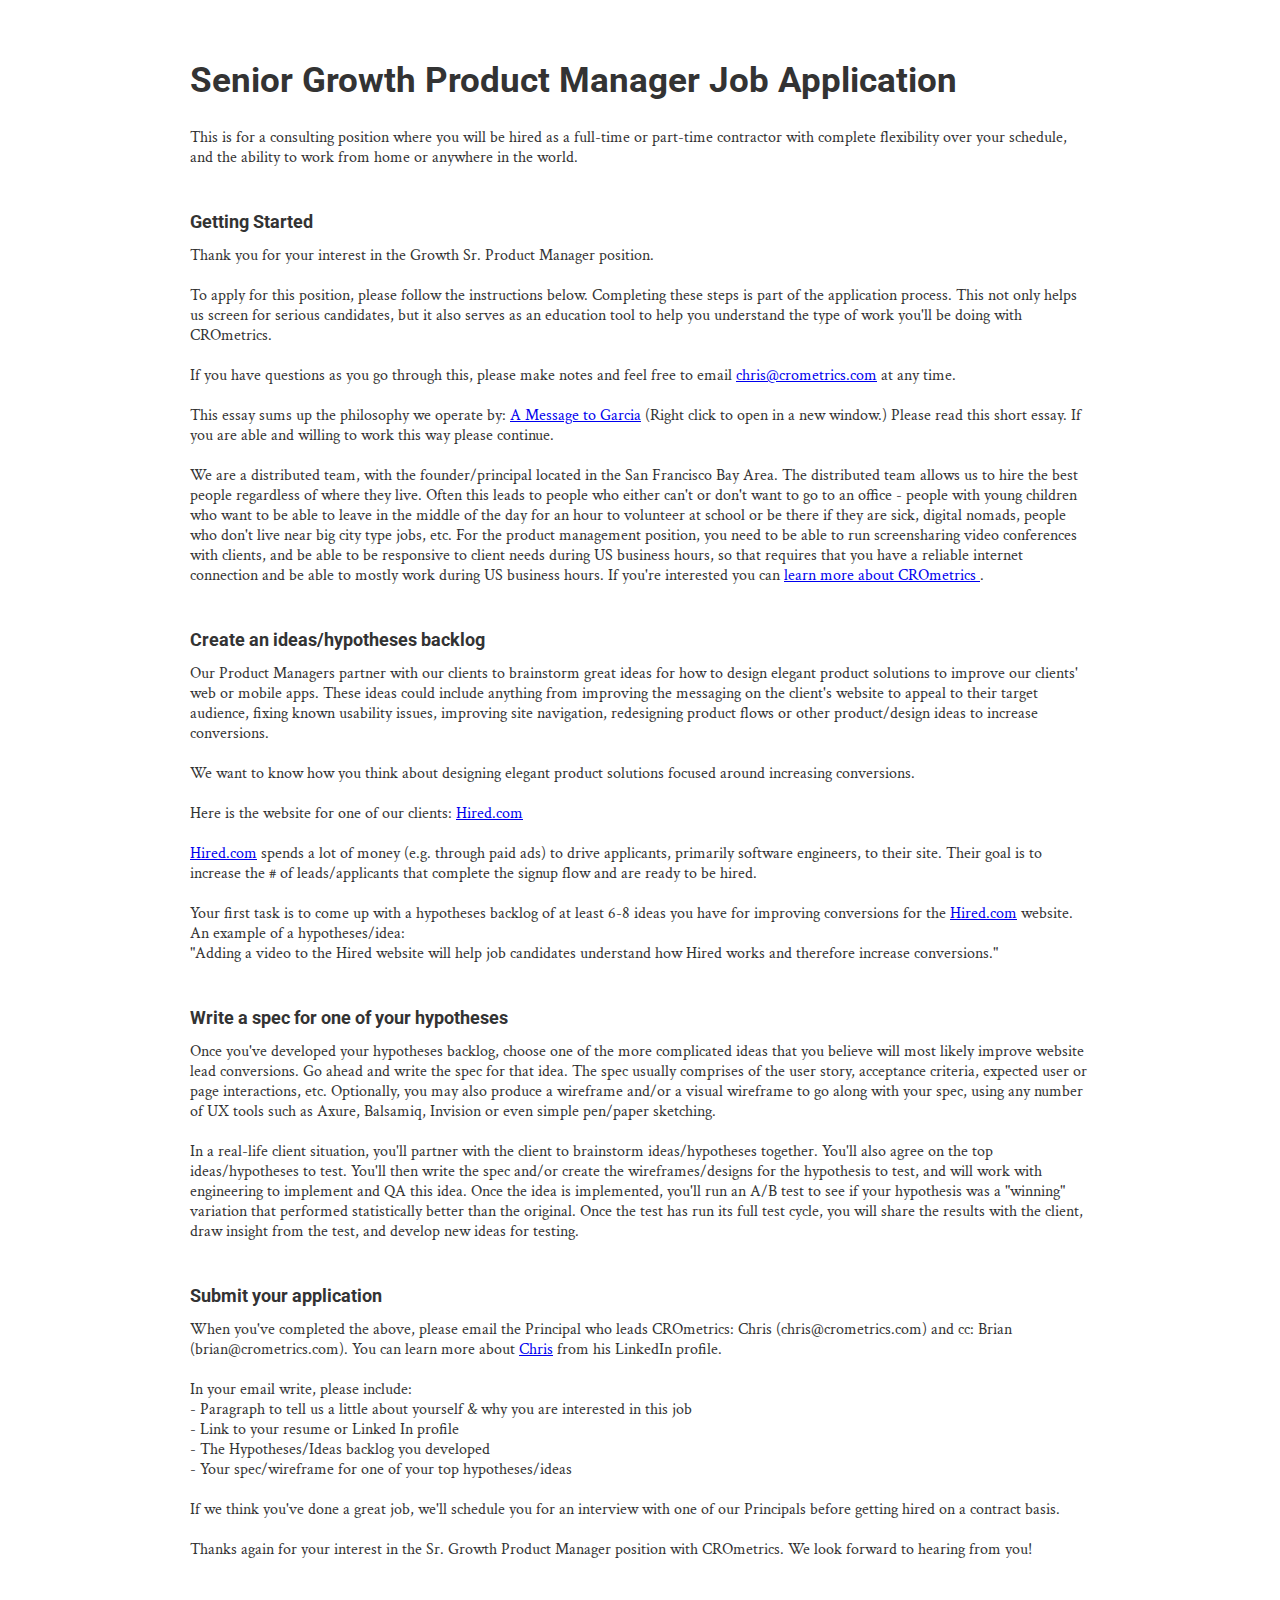
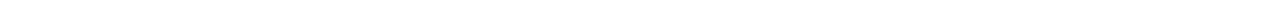
<file: zlegacy-static-site/Senior_Growth_Product_Manager_Job_Application.html>
<html>
  <head>
  	<title>Senior Growth Product Manager Job Application</title>
  	<meta charset="UTF-8">
  	<meta name="robots" content="noindex">
  	<link rel="stylesheet" type="text/css" href="http://fonts.googleapis.com/css?family=Crimson+Text:400,400italic,700,700italic|Roboto:400,700,700italic,400italic">
    <style>
 /*
 * Copyright 2014 Quip
 *
 * Licensed under the Apache License, Version 2.0 (the "License"); you may
 * not use this file except in compliance with the License. You may obtain
 * a copy of the License at
 *
 *     http://www.apache.org/licenses/LICENSE-2.0
 *
 * Unless required by applicable law or agreed to in writing, software
 * distributed under the License is distributed on an "AS IS" BASIS, WITHOUT
 * WARRANTIES OR CONDITIONS OF ANY KIND, either express or implied. See the
 * License for the specific language governing permissions and limitations
 * under the License.
 */

body {
    font-size: 15px;
    color: #333;
    background: #fff;
    padding: 60px 95px;
    max-width: 900px;
    margin: 0 auto;
    text-rendering: optimizeLegibility;
    font-feature-settings: "kern";
    font-kerning: normal;
    -moz-font-feature-settings: "kern";
    -webkit-font-feature-settings: "kern";
}

/* Headings */
h1, h2, h3, th {
    font-family: Roboto, sans-serif;
    font-weight: 700;
    margin: 0;
    margin-top: 1.25em;
    margin-bottom: 0.75em;
}

h1 {
    font-size: 35px;
    line-height: 42px;
}

h1:first-child {
    margin-top: 0;
}

h2 {
    font-size: 18px;
    line-height: 22px;
}

h3 {
    text-transform: uppercase;
    font-size: 13px;
    line-height: 16px;
}

/* Body text */
body, p, ul, ol, td {
    font-family: 'Crimson Text', serif;
    font-size: 16px;
    line-height: 20px;
}

code, pre {
    font-family: Consolas, "Liberation Mono", Menlo, "Courier Prime Web", Courier, monospace;
    background: #f3f3f3;
}

code {
    padding: 1px;
    margin: 0 -1px;
    border-radius: 3px;
}

pre {
    display: block;
    line-height: 20px;
    text-shadow: 0 1px white;
    padding: 5px 5px 5px 30px;
    white-space: nowrap;
    position: relative;
    margin: 1em 0;
}

pre:before {
    content: "";
    position: absolute;
    top: 0;
    bottom: 0;
    left: 15px;
    border-left: solid 1px #dadada;
}

/* Lists */
div[data-section-style="5"],
div[data-section-style="6"],
div[data-section-style="7"] {
    margin: 12px 0;
}

ul {
    padding: 0 0 0 40px;
}

ul li {
    margin-bottom: 0.4em;
}

/* Bulleted list */
div[data-section-style="5"] ul {
    list-style-type: disc;
}
div[data-section-style="5"] ul ul {
    list-style-type: circle;
}
div[data-section-style="5"] ul ul ul {
    list-style-type: square;
}
div[data-section-style="5"] ul ul ul ul {
    list-style-type: disc;
}
div[data-section-style="5"] ul ul ul ul ul {
    list-style-type: circle;
}
div[data-section-style="5"] ul ul ul ul ul ul {
    list-style-type: square;
}

/* Numbered list */
div[data-section-style="6"] ul {
    list-style-type: decimal;
}
div[data-section-style="6"] ul ul {
    list-style-type: lower-alpha;
}
div[data-section-style="6"] ul ul ul {
    list-style-type: lower-roman;
}
div[data-section-style="6"] ul ul ul ul {
    list-style-type: decimal;
}
div[data-section-style="6"] ul ul ul ul ul {
    list-style-type: lower-alpha;
}
div[data-section-style="6"] ul ul ul ul ul ul {
    list-style-type: lower-roman;
}

/* Checklist */
div[data-section-style="7"] ul {
    list-style-type: none;
}

div[data-section-style="7"] ul li:before {
    content: "\2610";
    position: absolute;
    display: inline;
    margin-right: 1.2em;
    margin-left: -1.2em;
}

div[data-section-style="7"] ul li.parent:before {
    content: "";
}

div[data-section-style="7"] ul li.parent {
    font-weight: bold;
}

div[data-section-style="7"] ul li.checked {
    text-decoration: line-through;
}

div[data-section-style="7"] ul li.checked:before {
    content: "\2611";
    text-decoration: none;
}

/* Tables */
div[data-section-style="8"] {
    margin: 12px 0;
}

table {
    border-spacing: 0;
    border-collapse: separate;
    border: solid 1px #7c7c7c;
    box-shadow: 0 1px 2px rgba(0, 0, 0, .25);
    table-layout: fixed;
    position: relative;
}

table th, table td {
    padding: 2px 2px 0;
    min-width: 1.5em;
    word-wrap: break-word;
}

table th {
    border-bottom: 1px solid #ccc;
    background: #f0f0f0;
    font-weight: bold;
    vertical-align: bottom;
    color: #3a4449;
    text-align: center;
}

table td {
    padding-top: 0;
    border-left: 1px solid #e1e1e1;
    border-top: 1px solid #e1e1e1;
    vertical-align: top;
}

table td:first-child {
    border-left: hidden;
}

table tr:first-child td {
    border-top: hidden;
}

/* Images */
div[data-section-style="11"] {
    margin-top: 20px;
    margin-bottom: 20px;
    margin-left: auto;
    margin-right: auto;
}

div[data-section-style="11"][data-section-float="0"] {
    clear: both;
    text-align: center;
}

div[data-section-style="11"][data-section-float="1"] {
    float: left;
    clear: left;
    margin-right: 20px;
}

div[data-section-style="11"][data-section-float="2"] {
    float: right;
    clear: right;
    margin-left: 20px;
}

div[data-section-style="11"] img {
    display: block;
    max-width: 100%;
    height: auto;
    margin: auto;
}
</style>
</head>
<body>
<h1 id='KPIACAcN1ZM'>Senior Growth Product Manager Job Application</h1>

This is for a consulting position where you will be hired as a full-time or part-time contractor with complete flexibility over your schedule, and the ability to work from home or anywhere in the world.<br/>

<br/>

<h2 id='KPIACARtqw9'>Getting Started</h2>

Thank you for your interest in the Growth Sr. Product Manager position. <br><br>To apply for this position, please follow the instructions below. Completing these steps is part of the application process. This not only helps us screen for serious candidates, but it also serves as an education tool to help you understand the type of work you'll be doing with CROmetrics.<br><br>If you have questions as you go through this, please make notes and feel free to email <a href="mailto:chris@crometrics.com">chris@crometrics.com</a> at any time.<br><br>This essay sums up the philosophy we operate by: <a href="http://www.nato.int/nrdc-it/about/message_to_garcia.pdf">A Message to Garcia</a><i> </i>(Right click to open in a new window.) Please read this short essay. If you are able and willing to work this way please continue.<br><br>We are a distributed team, with the founder/principal located in the San Francisco Bay Area. The distributed team allows us to hire the best people regardless of where they live. Often this leads to people who either can't or don't want to go to an office - people with young children who want to be able to leave in the middle of the day for an hour to volunteer at school or be there if they are sick, digital nomads, people who don't live near big city type jobs, etc. For the product management position, you need to be able to run screensharing video conferences with clients, and be able to be responsive to client needs during US business hours, so that requires that you have a reliable internet connection and be able to mostly work during US business hours. If you're interested you can <a href="http://www.crometrics.com/whoweare.html">learn more about CROmetrics </a>.<br/>

<br/>

<h2 id='KPIACA1D5g9'>Create an ideas/hypotheses backlog</h2>

Our Product Managers partner with our clients to brainstorm great ideas for how to design elegant product solutions to improve our clients' web or mobile apps. These ideas could include anything from improving the messaging on the client's website to appeal to their target audience, fixing known usability issues, improving site navigation, redesigning product flows or other product/design ideas to increase conversions. <br><br>We want to know how you think about designing elegant product solutions focused around increasing conversions. <br><br>Here is the website for one of our clients: <a href="http://www.hired.com/">Hired.com</a><br><br><a href="http://hired.com/">Hired.com</a> spends a lot of money (e.g. through paid ads) to drive applicants, primarily software engineers, to their site. Their goal is to increase the # of leads/applicants that complete the signup flow and are ready to be hired.<br><br>Your first task is to come up with a hypotheses backlog of at least 6-8 ideas you have for improving conversions for the <a href="http://hired.com/">Hired.com</a> website. An example of a hypotheses/idea:<br>"Adding a video to the Hired website will help job candidates understand how Hired works and therefore increase conversions."<br/>

<br/>

<h2 id='KPIACA1mXUt'>Write a spec for one of your hypotheses</h2>

Once you've developed your hypotheses backlog, choose one of the more complicated ideas that you believe will most likely improve website lead conversions. Go ahead and write the spec for that idea. The spec usually comprises of the user story, acceptance criteria, expected user or page interactions, etc. Optionally, you may also produce a wireframe and/or a visual wireframe to go along with your spec, using any number of UX tools such as Axure, Balsamiq, Invision or even simple pen/paper sketching.<br><br>In a real-life client situation, you'll partner with the client to brainstorm ideas/hypotheses together. You'll also agree on the top ideas/hypotheses to test. You'll then write the spec and/or create the wireframes/designs for the hypothesis to test, and will work with engineering to implement and QA this idea. Once the idea is implemented, you'll run an A/B test to see if your hypothesis was a "winning" variation that performed statistically better than the original. Once the test has run its full test cycle, you will share the results with the client, draw insight from the test, and develop new ideas for testing.<br/>

<br/>

<h2 id='KPIACA5Ez8t'>Submit your application</h2>

When you've completed the above, please email the Principal who leads CROmetrics: Chris (chris@crometrics.com) and cc: Brian (brian@crometrics.com). You can learn more about <a href="https://www.linkedin.com/in/chrisneumann">Chris</a> from his LinkedIn profile.<br><br>In your email write, please include:<br>- Paragraph to tell us a little about yourself &amp; why you are interested in this job<br>- Link to your resume or Linked In profile <br>- The Hypotheses/Ideas backlog you developed<br>- Your spec/wireframe for one of your top hypotheses/ideas<br><br>If we think you've done a great job, we'll schedule you for an interview with one of our Principals before getting hired on a contract basis. <br><br>Thanks again for your interest in the Sr. Growth Product Manager position with CROmetrics. We look forward to hearing from you!<br/>

</body>
</html>
</file>
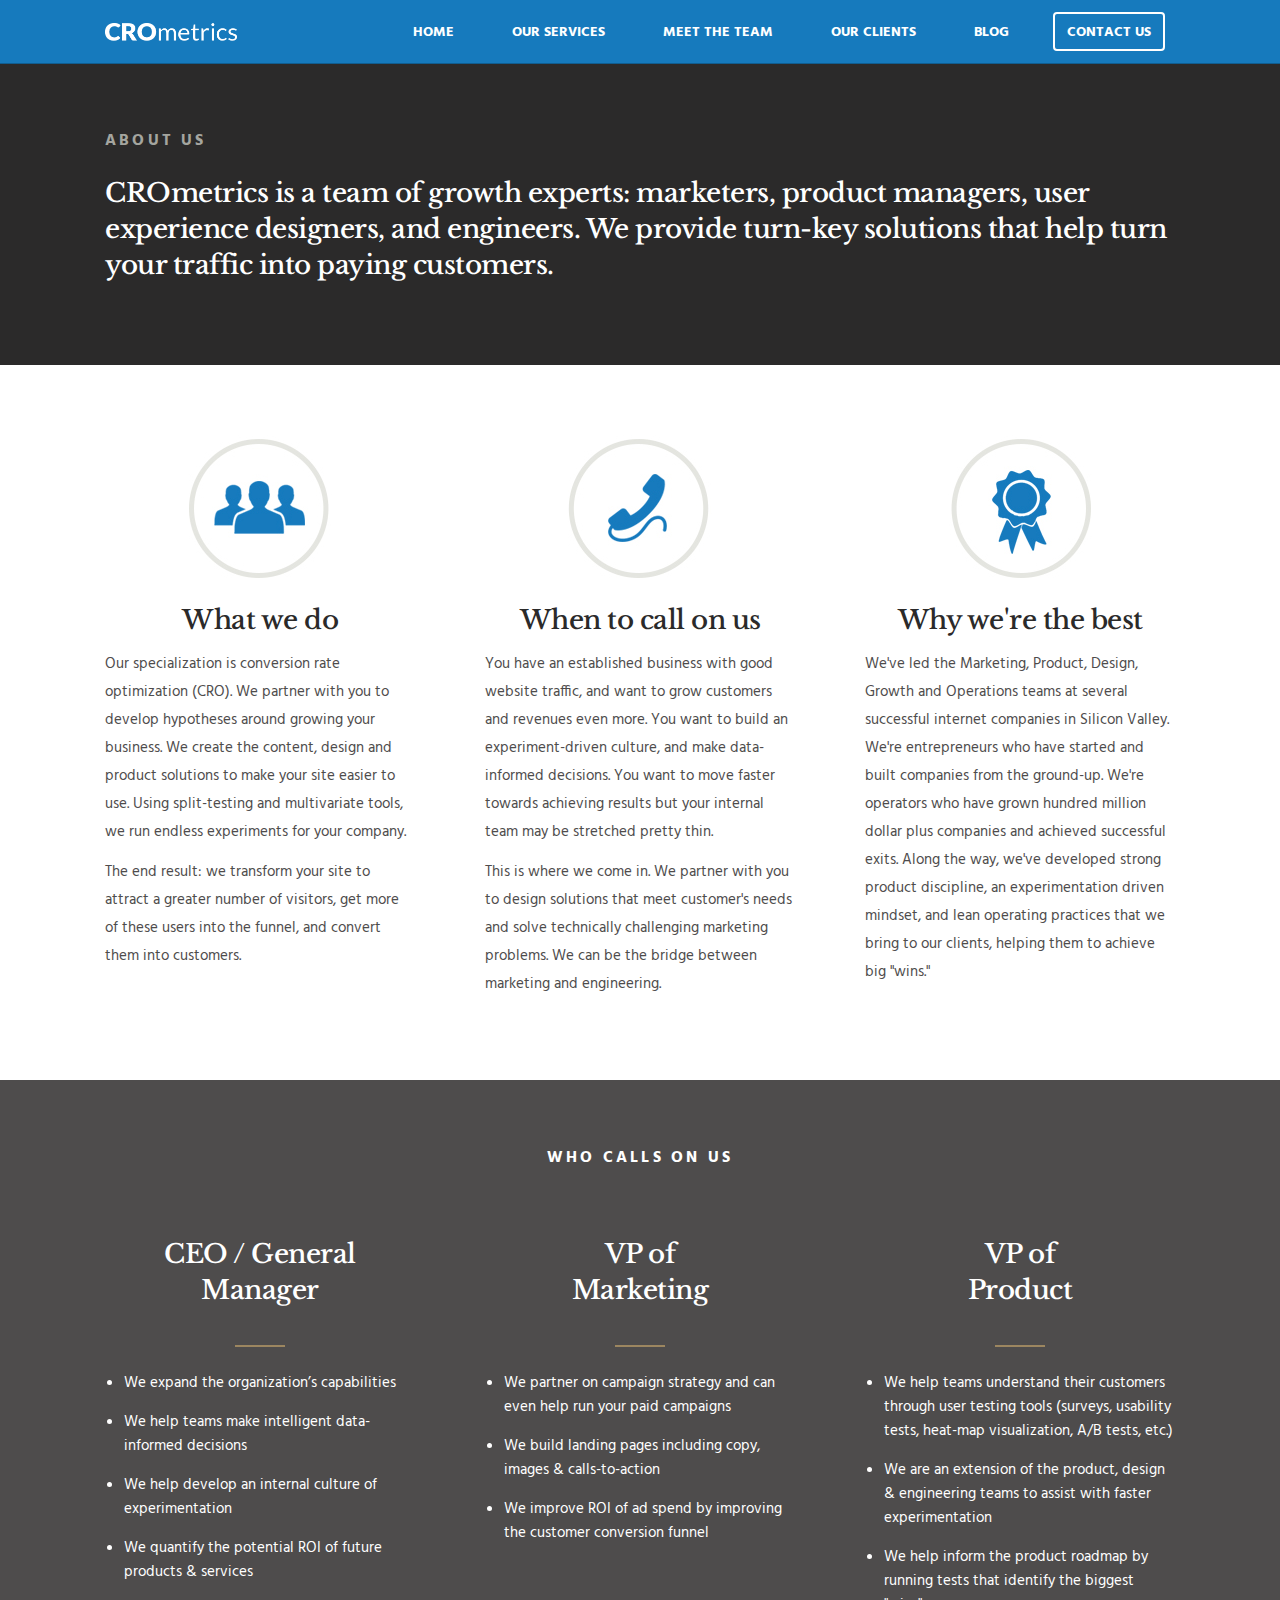
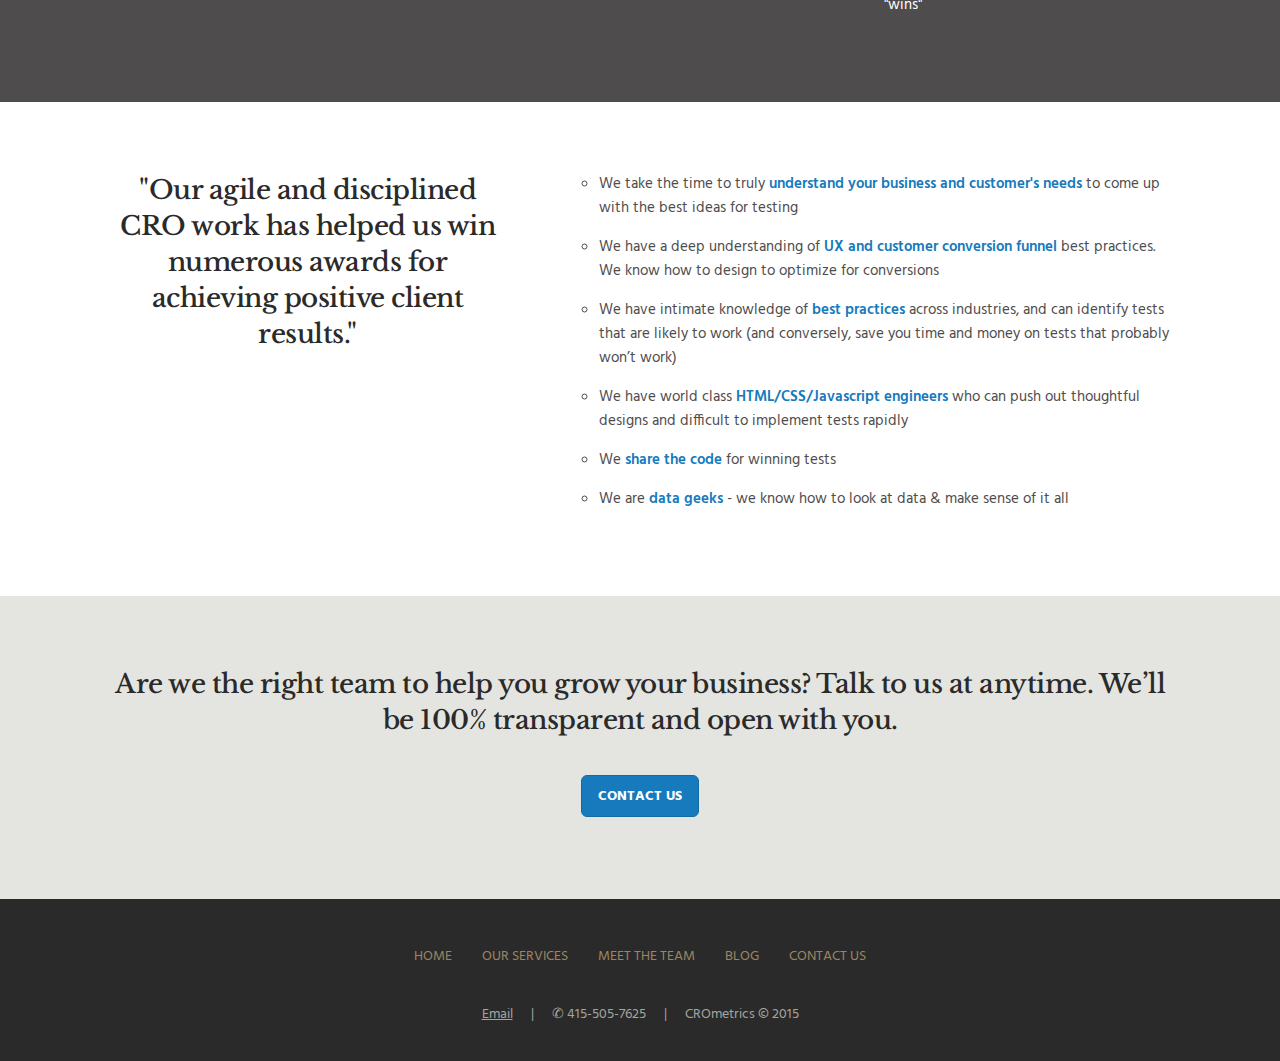
<file: zlegacy-static-site/services.html>
<!DOCTYPE html>
<html lang="en">

<head>
  <meta charset="utf-8">
  <meta http-equiv="X-UA-Compatible" content="IE=edge">
  <meta name="viewport" content="width=device-width, initial-scale=1">
  <!-- The above 3 meta tags *must* come first in the head; any other head content must come *after* these tags -->
  <meta name="author" content="Chris Neumann">
  <link rel="icon" href="../../favicon.ico">

	<title>CROmetrics | Conversion Rate Optimization & Growth Hacking | Services </title>

	<meta name="description" content="CROmetrics is an award winning Conversion Rate optimization agency. We run A/B experiments for companies to help increase conversions and grow traffic, engagement, and revenue."/>

	<meta name="keywords" content="CRO, conversion rate optimization, conversion rate experts, digital marketing, growth hacking, A/B testing, data-driven experimentation, data-driven marketing, Optimizely, Optimizely solutions partner"/>


  <!-- Bootstrap core CSS -->
  <link href="stylesheets/styles.css" rel="stylesheet">

  <!-- HTML5 shim and Respond.js for IE8 support of HTML5 elements and media queries -->
  <!--[if lt IE 9]>
      <script src="https://oss.maxcdn.com/html5shiv/3.7.2/html5shiv.min.js"></script>
      <script src="https://oss.maxcdn.com/respond/1.4.2/respond.min.js"></script>
    <![endif]-->
  <script>
    var _dw = {
      w: function(text) {
        document.write(atob(text));
      },
      eStart: 'PGEgaHJlZj0ibWFpbHRvOmNocmlzQGNyb21ldHJpY3MuY29tIj4=',
      eEnd: 'PC9hPg==',
      eCode: 'Y2hyaXNAQ1JPbWV0cmljcy5jb20=',
      cCode: 'NDE1LTUwNS03NjI1'
    }
  </script>
		<!-- Hotjar Tracking Code for www.crometrics.com -->
		<script>
		    (function(h,o,t,j,a,r){
		        h.hj=h.hj||function(){(h.hj.q=h.hj.q||[]).push(arguments)};
		        h._hjSettings={hjid:14097,hjsv:5};
		        a=o.getElementsByTagName('head')[0];
		        r=o.createElement('script');r.async=1;
		        r.src=t+h._hjSettings.hjid+j+h._hjSettings.hjsv;
		        a.appendChild(r);
		    })(window,document,'//static.hotjar.com/c/hotjar-','.js?sv=');
		</script>

</head>

<body>
  <!-- Navbar -->
  <nav class="navbar navbar-inverse navbar-fixed-top">
    <div class="container">
      <div class="navbar-header">
        <button type="button" class="navbar-toggle collapsed" data-toggle="collapse" data-target="#navbar" aria-expanded="false" aria-controls="navbar">
          <span class="sr-only">Toggle navigation</span>
          <span class="icon-bar"></span>
          <span class="icon-bar"></span>
          <span class="icon-bar"></span>
        </button>
        <a class="navbar-brand" href="index.html"><img src="images/logo-white.png" width="132" height="18" alt="CROmetrics"></a>
      </div>
      <div id="navbar" class="navbar-collapse collapse">
        <ul class="nav navbar-nav navbar-right text-uppercase">
          <li><a href="/"><span class="btn">Home</span></a></li>
          <li><a href="services.html"><span class="btn">Our Services</span></a></li>
          <li><a href="team.html"><span class="btn">Meet the Team</span></a></li>
          <li><a href="clients.html"><span class="btn">Our Clients</span></a></li>
          <li><a href="http://www.growth-hacker.com/" target="_blank"><span class="btn">Blog</span></a></li>
          <li><a href="#" data-toggle="modal" data-target="#contact-modal"><span class="btn btn-primary">Contact Us</span></a></li>
        </ul>
      </div>
    </div>
  </nav>
  <!-- /Navbar -->

  <!-- Contact -->
  <div class="modal fade" id="contact-modal" tabindex="-1" role="dialog" aria-labelledby="contact-modal-label">
    <div class="modal-dialog modal-md" role="document">
      <div class="modal-content">
        <div class="modal-header">
          <button type="button" class="close" data-dismiss="modal" aria-label="Close"><span aria-hidden="true">&times;</span></button>
          <h2 class="modal-title" id="contact-modal-label">Contact Us</h2>
          <p>Call Chris on his cell phone at any time: <script>_dw.w(_dw.cCode);</script> or email <script>_dw.w(_dw.eStart);_dw.w(_dw.eCode);_dw.w(_dw.eEnd);</script>, or fill out the form below and we'll get in touch.</p>
        </div>
        <form id="contact-form">
          <div class="modal-body">
            <div class="form-group name">
              <label>Name</label>
              <input type="text" class="form-control" name="name" placeholder="Enter Your Name:">
              <span class="glyphicon glyphicon-remove form-control-feedback" aria-hidden="true"></span>
              <span class="glyphicon glyphicon-ok form-control-feedback" aria-hidden="true"></span>
              <span class="error">*This is not a valid name.</span>
              <span class="empty">*This field is required.</span>
            </div>
            <div class="form-group email">
              <label>Email</label>
              <input type="email" name="email" class="form-control" placeholder="Enter Your E-mail:">
              <span class="glyphicon glyphicon-remove form-control-feedback" aria-hidden="true"></span>
              <span class="glyphicon glyphicon-ok form-control-feedback" aria-hidden="true"></span>
              <span class="error">*This is not a valid email address.</span>
              <span class="empty">*This field is required.</span>
            </div>
            <div class="form-group company notRequired">
              <label>Company</label>
              <input type="text" class="form-control" placeholder="Enter Your Company:">
              <span class="glyphicon glyphicon-remove form-control-feedback" aria-hidden="true"></span>
              <span class="glyphicon glyphicon-ok form-control-feedback" aria-hidden="true"></span>
              <span class="error">*This is not a valid name.</span>
              <span class="empty">*This field is required.</span>
            </div>
            <div class="form-group website notRequired">
              <label>Website</label>
              <input type="url" class="form-control" placeholder="Enter Your Website URL:">
              <span class="glyphicon glyphicon-remove form-control-feedback" aria-hidden="true"></span>
              <span class="glyphicon glyphicon-ok form-control-feedback" aria-hidden="true"></span>
              <span class="error">*This is not a valid URL.</span>
              <span class="empty">*This field is required.</span>
            </div>
            <div class="form-group message notRequired">
              <label>Your goals</label>
              <textarea placeholder="What are your top 2-3 problems you’re trying to solve that have led you to contact us?" class="form-control" rows="3"></textarea>
              <span class="error">*The message is too short.</span>
              <span class="empty">*This field is required.</span>
              <span class="clear"></span>
            </div>
            <div class="success">Contact form submitted!
              <br> <strong>We will be in touch soon.</strong>
            </div>
          </div>
          <div class="modal-footer">
            <a class="btn btn-primary" data-type="submit">Submit</a>
          </div>
        </form>
      </div>
    </div>
  </div>
  <!-- /Contact -->

  <div class="container-fluid bg-gray-darker">
    <div class="container">
      <h3 class="text-uppercase text-light-gray">About Us</h3>
      <h2>CROmetrics is a team of growth experts: marketers, product managers, user experience designers, and engineers. We provide turn-key solutions that help turn your traffic into paying customers.</h2>
    </div>
  </div>

  <div class="container">
    <!-- Example row of columns -->
    <div class="row">
      <div class="col-md-4">
        <img class="center-block" src="images/people.png" />
        <h2 class="text-center">What we do</h2>
        <p>Our specialization is conversion rate optimization (CRO). We partner with you to develop hypotheses around growing your business. We create the content, design and product solutions to make your site easier to use. Using split-testing and multivariate tools, we run endless experiments for your company.</p>
        <p>The end result: we transform your site to attract a greater number of visitors, get more of these users into the funnel, and convert them into customers.</p>
      </div>
      <div class="col-md-4">
        <img class="center-block" src="images/phone.png" />
        <h2 class="text-center">When to call on us</h2>
        <p>You have an established business with good website traffic, and want to grow customers and revenues even more. You want to build an experiment-driven culture, and make data-informed decisions. You want to move faster towards achieving results but your internal team may be stretched pretty thin.</p>
        <p>This is where we come in. We partner with you to design solutions that meet customer's needs and solve technically challenging marketing problems. We can be the bridge between marketing and engineering.</p>
      </div>
      <div class="col-md-4">
        <img class="center-block" src="images/ribbon.png" />
        <h2 class="text-center">Why we're the best</h2>
        <p>We've led the Marketing, Product, Design, Growth and Operations teams at several successful internet companies in Silicon Valley. We're entrepreneurs who have started and built companies from the ground-up. We're operators who have grown hundred million dollar plus companies and achieved successful exits. Along the way, we've developed strong product discipline, an experimentation driven mindset, and lean operating practices that we bring to our clients, helping them to achieve big "wins."</p>
      </div>
    </div>
  </div>

  <div class="container-fluid bg-gray">
    <div class="container">
      <h3 class="text-uppercase text-center">Who calls on us</h3>
      <div class="row">
        <div class="col-md-4">
          <h2 class="text-center">CEO / General<br />Manager</h2>
          <hr class="small brown">
          <ul>
            <li>We expand the organization’s capabilities</li>
            <li>We help teams make intelligent data-informed decisions</li>
            <li>We help develop an internal culture of experimentation</li>
            <li>We quantify the potential ROI of future products &amp; services</li>
          </ul>
        </div>
        <div class="col-md-4">
          <h2 class="text-center">VP of<br />Marketing</h2>
          <hr class="small brown">
          <ul>
            <li>We partner on campaign strategy and can even help run your paid campaigns</li>
            <li>We build landing pages including copy, images &amp; calls-to-action</li>
            <li>We improve ROI of ad spend by improving the customer conversion funnel</li>
          </ul>
        </div>
        <div class="col-md-4">
          <h2 class="text-center">VP of<br />Product</h2>
          <hr class="small brown">
          <ul>
            <li>We help teams understand their customers through user testing tools (surveys, usability tests, heat-map visualization, A/B tests, etc.)</li>
            <li>We are an extension of the product, design &amp; engineering teams to assist with faster experimentation</li>
            <li>We help inform the product roadmap by running tests that identify the biggest "wins"</li>
          </ul>
        </div>
      </div>
    </div>
  </div>

  <div class="container">
    <div class="row">
      <div class="col-md-5">
        <h2 class="text-center">"Our agile and disciplined CRO work has helped us win numerous awards for achieving positive client results."</h2>
      </div>
      <div class="col-md-7">
        <ul class="list-circle">
          <li>We take the time to truly <span class="highlight-blue">understand your business and customer's needs</span> to come up with the best ideas for testing</li>
          <li>We have a deep understanding of <span class="highlight-blue">UX and customer conversion funnel</span> best practices. We know how to design to optimize for conversions</li>
          <li>We have intimate knowledge of <span class="highlight-blue">best practices</span> across industries, and can identify tests that are likely to work (and conversely, save you time and money on tests that probably won’t work)</li>
          <li>We have world class <span class="highlight-blue">HTML/CSS/Javascript engineers</span> who can push out thoughtful designs and difficult to implement tests rapidly</li>
          <li>We <span class="highlight-blue">share the code</span> for winning tests</li>
          <li>We are <span class="highlight-blue">data geeks</span> - we know how to look at data &amp; make sense of it all</li>
        </ul>
      </div>
    </div>
  </div>

  <div class="container-fluid bg-gray-lighter">
    <div class="container">
      <h2 class="text-center">Are we the right team to help you grow your business?  Talk to us at anytime.  We’ll be 100% transparent and open with you.</h2>
      <p class="text-center"><a href="contact.html" class="btn btn-primary btn-lg">CONTACT US</a></p>
    </div>
  </div>

  <!-- Footer -->
  <footer class="bg-gray-dark">
    <div class="container">
      <ul class="nav navbar-nav">
        <li><a href="index.html">Home</a></li>
        <li><a href="services.html">Our Services</a></li>
        <li><a href="team.html">Meet the Team</a></li>
        <!--<li><a href="clients.html">Our Clients</a></li>-->
        <li><a href="http://www.growth-hacker.com/" target="_blank">Blog</a></li>
        <li><a href="#" data-toggle="modal" data-target="#contact-modal">Contact Us</a></li>
      </ul>
      <div><script>_dw.w(_dw.eStart);</script>Email<script>_dw.w(_dw.eEnd);</script>&nbsp;&nbsp;&nbsp;&nbsp;&nbsp;&nbsp;| &nbsp;&nbsp;&nbsp;&nbsp;&nbsp;&#x2706;&nbsp;415-505-7625&nbsp;&nbsp;&nbsp;&nbsp;&nbsp;&nbsp;| &nbsp;&nbsp;&nbsp;&nbsp;&nbsp;CROmetrics&nbsp;&copy;&nbsp;2015</div>
    </div>
  </footer>
  <!-- /Footer -->

  <!-- Bootstrap core JavaScript
    ================================================== -->
  <!-- Placed at the end of the document so the pages load faster -->
  <script src="https://ajax.googleapis.com/ajax/libs/jquery/1.11.3/jquery.min.js"></script>
  <script src="javascripts/bootstrap.min.js"></script>
  <script src="javascripts/forms.js"></script>
  <script src="javascripts/custom.js"></script>
</body>

</html>
</file>
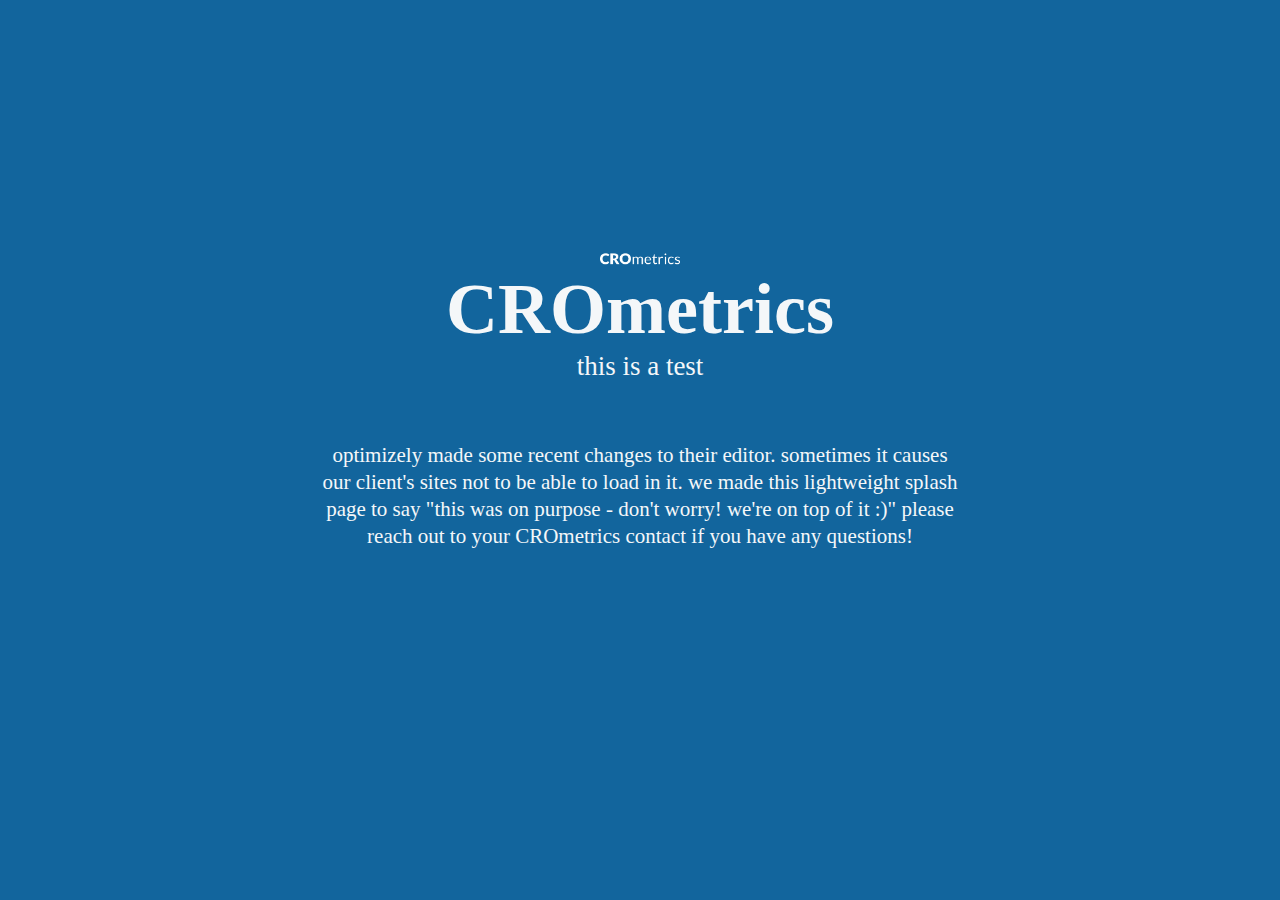
<file: zlegacy-static-site/splash.html>
<!DOCTYPE html><html>
<head>
  <style type="text/css">
    body { background-color: #12659d; text-align: center; font-family: 'Source Sans Pro'; }
    img { width: 80px; margin: 48px 0 0 0; }
    h1 { font-size: 72px; color: #f4f7f9; font-weight: 700; margin: 0; }
    h2 { font-size: 27px; color: #f4f7f9; font-weight: 300; margin: 0; }
    p { font-size: 21px; color: #f4f7f9; font-weight: 300; line-height: 27px; margin: 60px 132px 0 132px; }
    .center { width: 900px; margin: auto; position: absolute; top: 42%; left: 50%; -webkit-transform: translate(-50%, -50%); -ms-transform: translate(-50%, -50%); transform: translate(-50%, -50%); }
    .percent { font-size: 93%; }
  </style>
  <script src="//ajax.googleapis.com/ajax/libs/jquery/1.11.2/jquery.min.js"></script>
  <script>
    // shim globals from optimizely, ga, etc... so editor doesn't error
    window.optimizely = window.dataLayer = window._gaq = [];
    window.ga = $.cookie = $.removeCookie = window.timpl = window.require = window.define = $.noop;

    // optimizely.{}'s
    'activeExperiments,allExperiments,all_experiments,allVariations,'+
    'data,variationIdsMap,variation_map,variationMap,variationNamesMap'
      .split(',').forEach(function (v,i) {
        optimizely[v] = optimizely[v] || {};
      });

    // optimizely.fn()'s
    'activate,activateGeoDelayedExperiments,activateSiteCatalyst,'+
    'activateUniversalAnalytics,addToAudience,addToSegment,'+
    'bindTrackElement,bucketUser,bucketVisitor,clickTalePlayback,'+
    'clickTaleRecord,customTag,delayDomReadyEval,delayPageviewTracking,'+
    'disable,getAccountId,getElementsByClassName,getProjectId,'+
    'googleAnalyticsCustomVariableScope,integrationPrefix,log,optOut,'+
    'optOutThirdPartyCookies,overrideUrl,push,removeFromAllAudiences,'+
    'removeFromAllSegments,removeFromAudience,removeFromReportableAudiences,'+
    'removeFromSegment,sc_activate,sc_svar,setCookieDomain,'+
    'setCookieExpiration,setDimensionValue,setUserId,skipPageTracking,'+
    'storeThirdPartyData,timeout,trackEvent,verbose'
      .split(',').forEach(function (v,i) {
        optimizely[v] = optimizely[v] || $.noop;
      });

    // optimizely.data.{}'s
    'audiences,customTags,experiments,sections,segments,'+
    'state,thirdParty,variations,visitor'
      .split(',').forEach(function (v,i) {
        optimizely.data[v] = optimizely.data[v] || {};
      });

  </script>
</head>

<body>

  <div class="center">
    <img src='[data-uri]'>

    <h1>CROmetrics</span></h1>

    <h2>this is a test</h2>

    <p>optimizely made some recent changes to their editor. sometimes it
      causes our client's sites not to be able to load in it. we made this lightweight
      splash page to say "this was on purpose - don't worry! we're on top of it :)"
      please reach out to your CROmetrics contact if you have any questions!</p>
  </div>

</body>

</html>
</file>
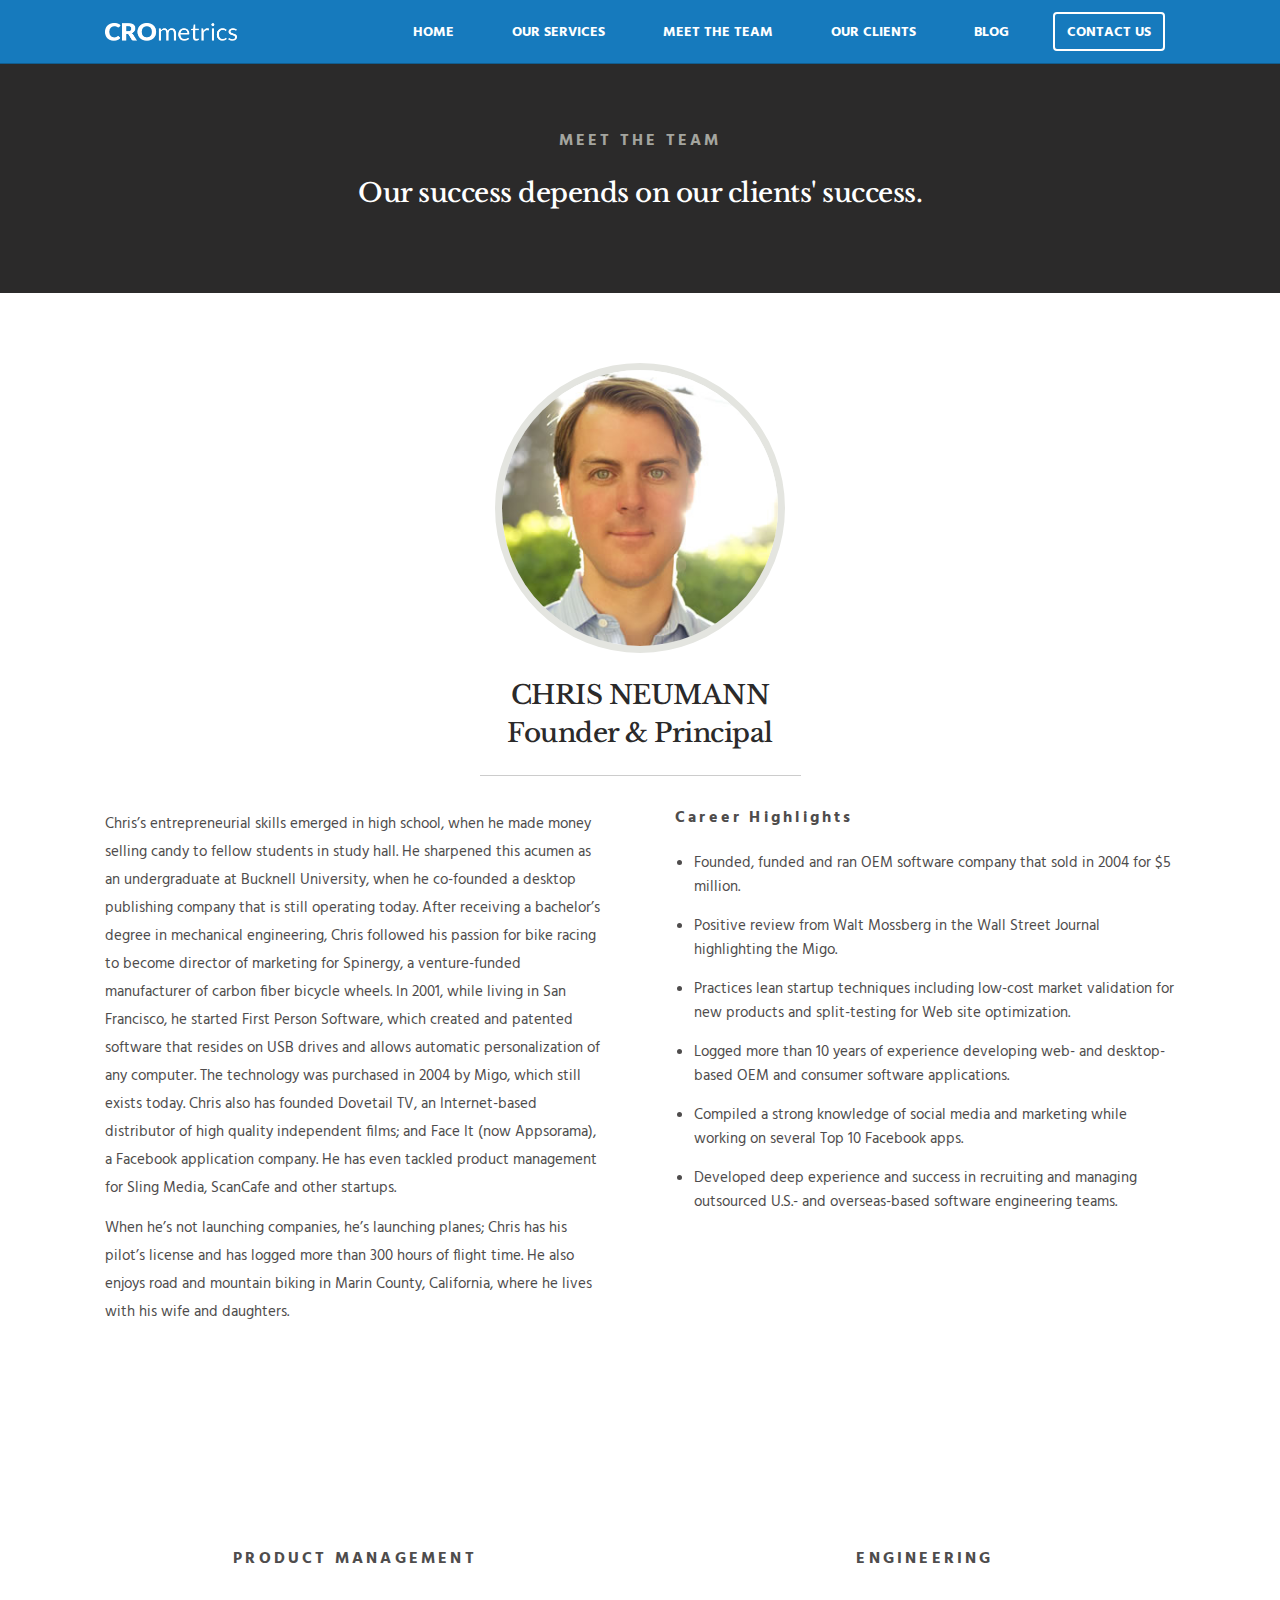
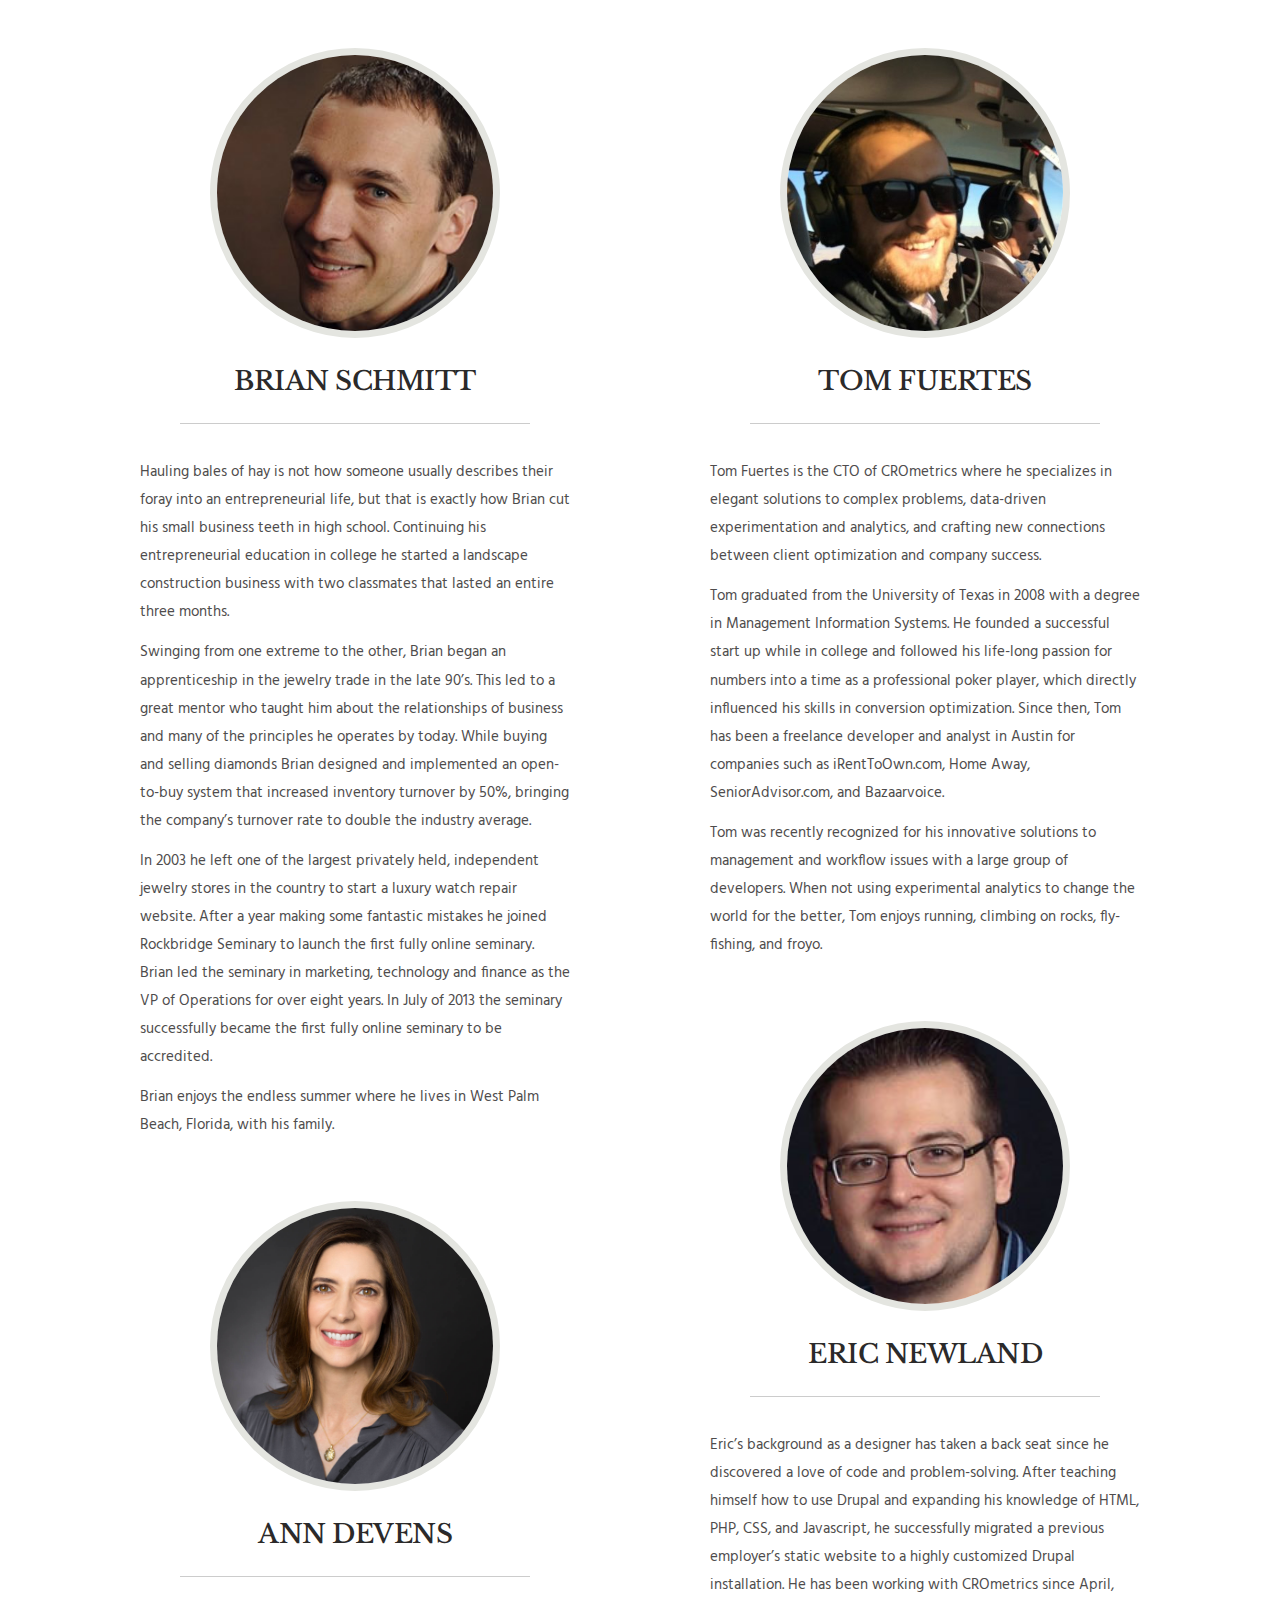
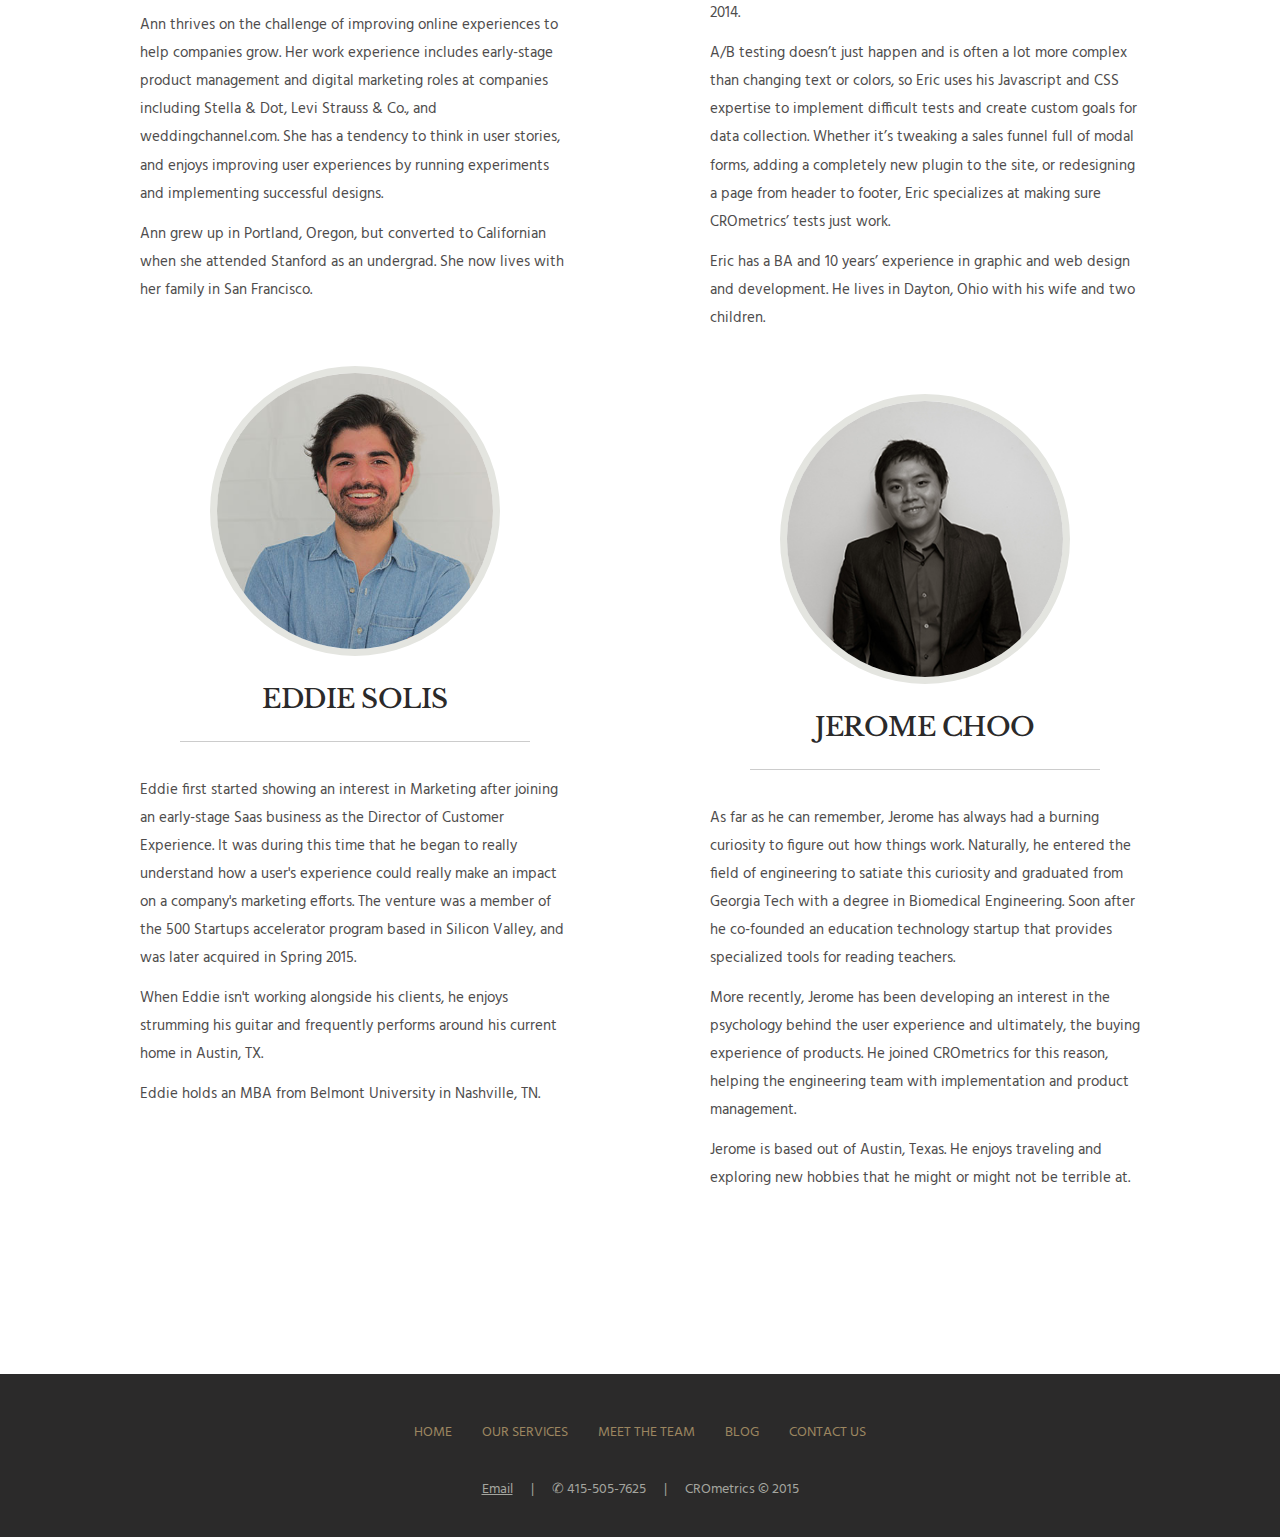
<file: zlegacy-static-site/team.html>
<!DOCTYPE html>
<html lang="en">

<head>
  <meta charset="utf-8">
  <meta http-equiv="X-UA-Compatible" content="IE=edge">
  <meta name="viewport" content="width=device-width, initial-scale=1">
  <!-- The above 3 meta tags *must* come first in the head; any other head content must come *after* these tags -->
  <meta name="author" content="Chris Neumann">
  <meta name="robots" content="noindex">
  <link rel="icon" href="../../favicon.ico">

  <title>Meet the Team | CROmetrics | Chris Neumann | Brian Schmitt | Ann Devens | Tom Fuertes | Eric Newland | Jerome Chu</title>

	<meta name="description" content="CROmetrics is an award winning Conversion Rate optimization agency. We run A/B experiments for companies to help increase conversions and grow traffic, engagement, and revenue."/>

	<meta name="keywords" content="CRO, conversion rate optimization, conversion rate experts, digital marketing, growth hacking, A/B testing, data-driven experimentation, data-driven marketing, Optimizely, Optimizely solutions partner"/>


  <!-- Bootstrap core CSS -->
  <link href="stylesheets/styles.css" rel="stylesheet">

  <!-- HTML5 shim and Respond.js for IE8 support of HTML5 elements and media queries -->
  <!--[if lt IE 9]>
      <script src="https://oss.maxcdn.com/html5shiv/3.7.2/html5shiv.min.js"></script>
      <script src="https://oss.maxcdn.com/respond/1.4.2/respond.min.js"></script>
    <![endif]-->
<script>
    var _dw = {
      w: function(text) {
        document.write(atob(text));
      },
      eStart: 'PGEgaHJlZj0ibWFpbHRvOmNocmlzQGNyb21ldHJpY3MuY29tIj4=',
      eEnd: 'PC9hPg==',
      eCode: 'Y2hyaXNAQ1JPbWV0cmljcy5jb20=',
      cCode: 'NDE1LTUwNS03NjI1'
    }
  </script>
		<!-- Hotjar Tracking Code for www.crometrics.com -->
		<script>
		    (function(h,o,t,j,a,r){
		        h.hj=h.hj||function(){(h.hj.q=h.hj.q||[]).push(arguments)};
		        h._hjSettings={hjid:14097,hjsv:5};
		        a=o.getElementsByTagName('head')[0];
		        r=o.createElement('script');r.async=1;
		        r.src=t+h._hjSettings.hjid+j+h._hjSettings.hjsv;
		        a.appendChild(r);
		    })(window,document,'//static.hotjar.com/c/hotjar-','.js?sv=');
		</script>

</head>

<body>
  <!-- Navbar -->
  <nav class="navbar navbar-inverse navbar-fixed-top">
    <div class="container">
      <div class="navbar-header">
        <button type="button" class="navbar-toggle collapsed" data-toggle="collapse" data-target="#navbar" aria-expanded="false" aria-controls="navbar">
          <span class="sr-only">Toggle navigation</span>
          <span class="icon-bar"></span>
          <span class="icon-bar"></span>
          <span class="icon-bar"></span>
        </button>
        <a class="navbar-brand" href="index.html"><img src="images/logo-white.png" width="132" height="18" alt="CROmetrics"></a>
      </div>
      <div id="navbar" class="navbar-collapse collapse">
        <ul class="nav navbar-nav navbar-right text-uppercase">
          <li><a href="/"><span class="btn">Home</span></a></li>
          <li><a href="services.html"><span class="btn">Our Services</span></a></li>
          <li><a href="team.html"><span class="btn">Meet the Team</span></a></li>
          <li><a href="clients.html"><span class="btn">Our Clients</span></a></li>
          <li><a href="http://www.growth-hacker.com/" target="_blank"><span class="btn">Blog</span></a></li>
          <li><a href="#" data-toggle="modal" data-target="#contact-modal"><span class="btn btn-primary">Contact Us</span></a></li>
        </ul>
      </div>
    </div>
  </nav>
  <!-- /Navbar -->

  <!-- Contact -->
  <div class="modal fade" id="contact-modal" tabindex="-1" role="dialog" aria-labelledby="contact-modal-label">
    <div class="modal-dialog modal-md" role="document">
      <div class="modal-content">
        <div class="modal-header">
          <button type="button" class="close" data-dismiss="modal" aria-label="Close"><span aria-hidden="true">&times;</span></button>
          <h2 class="modal-title" id="contact-modal-label">Contact Us</h2>
          <p>Call Chris on his cell phone at any time: <script>_dw.w(_dw.cCode);</script> or email <script>_dw.w(_dw.eStart);_dw.w(_dw.eCode);_dw.w(_dw.eEnd);</script>, or fill out the form below and we'll get in touch.</p>
        </div>
        <form id="contact-form">
          <div class="modal-body">
            <div class="form-group name">
              <label>Name</label>
              <input type="text" class="form-control" name="name" placeholder="Enter Your Name:">
              <span class="glyphicon glyphicon-remove form-control-feedback" aria-hidden="true"></span>
              <span class="glyphicon glyphicon-ok form-control-feedback" aria-hidden="true"></span>
              <span class="error">*This is not a valid name.</span>
              <span class="empty">*This field is required.</span>
            </div>
            <div class="form-group email">
              <label>Email</label>
              <input type="email" name="email" class="form-control" placeholder="Enter Your E-mail:">
              <span class="glyphicon glyphicon-remove form-control-feedback" aria-hidden="true"></span>
              <span class="glyphicon glyphicon-ok form-control-feedback" aria-hidden="true"></span>
              <span class="error">*This is not a valid email address.</span>
              <span class="empty">*This field is required.</span>
            </div>
            <div class="form-group company notRequired">
              <label>Company</label>
              <input type="text" class="form-control" placeholder="Enter Your Company:">
              <span class="glyphicon glyphicon-remove form-control-feedback" aria-hidden="true"></span>
              <span class="glyphicon glyphicon-ok form-control-feedback" aria-hidden="true"></span>
              <span class="error">*This is not a valid name.</span>
              <span class="empty">*This field is required.</span>
            </div>
            <div class="form-group website notRequired">
              <label>Website</label>
              <input type="url" class="form-control" placeholder="Enter Your Website URL:">
              <span class="glyphicon glyphicon-remove form-control-feedback" aria-hidden="true"></span>
              <span class="glyphicon glyphicon-ok form-control-feedback" aria-hidden="true"></span>
              <span class="error">*This is not a valid URL.</span>
              <span class="empty">*This field is required.</span>
            </div>
            <div class="form-group message notRequired">
              <label>Your goals</label>
              <textarea placeholder="What are your top 2-3 problems you’re trying to solve that have led you to contact us?" class="form-control" rows="3"></textarea>
              <span class="error">*The message is too short.</span>
              <span class="empty">*This field is required.</span>
              <span class="clear"></span>
            </div>
            <div class="success">Contact form submitted!
              <br> <strong>We will be in touch soon.</strong>
            </div>
          </div>
          <div class="modal-footer">
            <a class="btn btn-primary" data-type="submit">Submit</a>
          </div>
        </form>
      </div>
    </div>
  </div>
  <!-- /Contact -->

  <div class="container-fluid bg-gray-darker">
    <div class="container">
      <h3 class="text-uppercase text-light-gray center">Meet the Team</h3>
      <h2 class="center">Our success depends on our clients' success.</h2>
    </div>
  </div>

  <div class="container">
    <div class="row">
      <div class="col-md-12 center">
        <div class="image-circle-mask-wrapper">
          <img src="images/bio-chris.jpg" />
        </div>
        <h2 class="uppercase">Chris Neumann</h2>
        <h2 class="sub-h2">Founder &amp; Principal</h2>
        <hr class="keyline-hr"/>
      </div>
      <div class="col-md-6 team-bio-div">
        <p>Chris’s entrepreneurial skills emerged in high school, when he made money selling candy to fellow students in study hall. He sharpened this acumen as an undergraduate at Bucknell University, when he co-founded a desktop publishing company that is still operating today. After receiving a bachelor’s degree in mechanical engineering, Chris followed his passion for bike racing to become director of marketing for Spinergy, a venture-funded manufacturer of carbon fiber bicycle wheels. In 2001, while living in San Francisco, he started First Person Software, which created and patented software that resides on USB drives and allows automatic personalization of any computer. The technology was purchased in 2004 by Migo, which still exists today. Chris also has founded Dovetail TV, an Internet-based distributor of high quality independent films; and Face It (now Appsorama), a Facebook application company. He has even tackled product management for Sling Media, ScanCafe and other startups.</p>

        <p>When he’s not launching companies, he’s launching planes; Chris has his pilot’s license and has logged more than 300 hours of flight time. He also enjoys road and mountain biking in Marin County, California, where he lives with his wife and daughters.</p>
      </div>
      <div class="col-md-6 team-bio-div">
        <h3>Career Highlights</h3>
        <br/>
        <ul>
          <li>Founded, funded and ran OEM software company that sold in 2004 for $5 million.</li>
          <li>Positive review from Walt Mossberg in the Wall Street Journal highlighting the Migo.</li>
          <li>Practices lean startup techniques including low-cost market validation for new products and split-testing for Web site optimization.</li>
          <li>Logged more than 10 years of experience developing web- and desktop-based OEM and consumer software applications.</li>
          <li>Compiled a strong knowledge of social media and marketing while working on several Top 10 Facebook apps.</li>
          <li>Developed deep experience and success in recruiting and managing outsourced U.S.- and overseas-based software engineering teams.</li>
        </ul>
      </div>
    </div> <!-- end of row -->
  </div> <!-- end of container-->

  <div class="container">
    <div class="row">

   	  <!-- Product Management column -->
      <div class="col-md-6 team-bio-div">
        <div class="center">
          <h3 class="team-category uppercase">Product Management</h3>
        </div>
        <div>
          <div class="image-circle-mask-wrapper">
            <img src="images/bio-brian.jpg" style="width:300px;"/>
          </div>
          <div class="center">
            <h2 class="team-name">BRIAN SCHMITT</h2>
            <hr class="keyline-hr" style="width:70%;"/>
          </div>
          <div class="col-md-12 team-bio-div">
            <p>Hauling bales of hay is not how someone usually describes their foray into an entrepreneurial life, but that is exactly how Brian cut his small business teeth in high school. Continuing his entrepreneurial education in college he started a landscape construction business with two classmates that lasted an entire three months.</p>

            <p>Swinging from one extreme to the other, Brian began an apprenticeship in the jewelry trade in the late 90’s. This led to a great mentor who taught him about the relationships of business and many of the principles he operates by today. While buying and selling diamonds Brian designed and implemented an open-to-buy system that increased inventory turnover by 50%, bringing the company’s turnover rate to double the industry average.</p>

            <p>In 2003 he left one of the largest privately held, independent jewelry stores in the country to start a luxury watch repair website. After a year making some fantastic mistakes he joined Rockbridge Seminary to launch the first fully online seminary. Brian led the seminary in marketing, technology and finance as the VP of Operations for over eight years. In July of 2013 the seminary successfully became the first fully online seminary to be accredited.</p>

            <p>Brian enjoys the endless summer where he lives in West Palm Beach, Florida, with his family.</p>
          </div>
        </div>

        <div>
          <div class="image-circle-mask-wrapper">
            <img src="images/bio-ann.jpg" style="width:300px;"/>
          </div>
          <div class="center">
            <h2 class="team-name">Ann Devens</h2>
            <hr class="keyline-hr" style="width:70%;"/>
          </div>
          <div class="col-md-12 team-bio-div">
            <p>Ann thrives on the challenge of improving online experiences to help companies grow. Her work experience includes early-stage product management and digital marketing roles at companies including Stella &amp; Dot, Levi Strauss &amp; Co., and weddingchannel.com. She has a tendency to think in user stories, and enjoys improving user experiences by running experiments and implementing successful designs.</p>

            <p>Ann grew up in Portland, Oregon, but converted to Californian when she attended Stanford as an undergrad. She now lives with her family in San Francisco.</p>
          </div>
        </div>

        <div>
          <div class="image-circle-mask-wrapper">
            <img src="images/bio-eddie.jpg" style="width:300px;"/>
          </div>
          <div class="center">
            <h2 class="team-name">Eddie Solis</h2>
            <hr class="keyline-hr" style="width:70%;"/>
          </div>
          <div class="col-md-12 team-bio-div">
            <p>Eddie first started showing an interest in Marketing after joining an early-stage Saas business as the Director of Customer Experience. It was during this time that he began to really understand how a user's experience could really make an impact on a company's marketing efforts. The venture was a member of the 500 Startups accelerator program based in Silicon Valley, and was later acquired in Spring 2015.</p>

            <p>When Eddie isn't working alongside his clients, he enjoys strumming his guitar and frequently performs around his current home in Austin, TX. </p>

            <p>Eddie holds an MBA from Belmont University in Nashville, TN.</p>
          </div>
        </div>
      </div>

        <!-- Add new product managers here
        <div>
          <div class="image-circle-mask-wrapper">
            <img src="images/..." style="width:300px;"/>
          </div>
          <div class="center">
            <h2 class="team-name">NAME</h2>
            <hr class="keyline-hr" style="width:70%;"/>
          </div>
          <div class="col-md-12 team-bio-div">
          	BIO
          </div>
        </div>
      -->

	  <!-- Engineering column -->
      <div class="col-md-6 team-bio-div">
        <div class="center">
          <h3 class="team-category uppercase">Engineering</h3>
        </div>
        <div>
          <div class="image-circle-mask-wrapper">
            <img src="images/bio-tom.jpg" style="width:300px;"/>
          </div>
          <div class="center">
            <h2 class="team-name">Tom Fuertes</h2>
            <hr class="keyline-hr" style="width:70%;"/>
          </div>
          <div class="col-md-12 team-bio-div">
            <p>Tom Fuertes is the CTO of CROmetrics where he specializes in elegant solutions to complex problems, data-driven experimentation and analytics, and crafting new connections between client optimization and company success.</p>
            <p>Tom graduated from the University of Texas in 2008 with a degree in Management Information Systems. He founded a successful start up while in college and followed his life-long passion for numbers into a time as a professional poker player, which directly influenced his skills in conversion optimization. Since then, Tom has been a freelance developer and analyst in Austin for companies such as iRentToOwn.com, Home Away, SeniorAdvisor.com, and Bazaarvoice.</p>
            <p>Tom was recently recognized for his innovative solutions to management and workflow issues with a large group of developers. When not using experimental analytics to change the world for the better, Tom enjoys running, climbing on rocks, fly-fishing, and froyo.</p>
          </div>
        </div>
        <div>
          <div class="image-circle-mask-wrapper">
            <img src="images/bio-eric.jpg" style="width:300px; margin: -40px 0 0 0;"/>
          </div>
          <div class="center">
            <h2 class="team-name">Eric Newland</h2>
            <hr class="keyline-hr" style="width:70%;"/>
          </div>
          <div class="col-md-12 team-bio-div">
            <p>Eric’s background as a designer has taken a back seat since he discovered a love of code and problem-solving. After teaching himself how to use Drupal and expanding his knowledge of HTML, PHP, CSS, and Javascript, he successfully migrated a previous employer’s static website to a highly customized Drupal installation. He has been working with CROmetrics since April, 2014.</p>

            <p>A/B testing doesn’t just happen and is often a lot more complex than changing text or colors, so Eric uses his Javascript and CSS expertise to implement difficult tests and create custom goals for data collection. Whether it’s tweaking a sales funnel full of modal forms, adding a completely new plugin to the site, or redesigning a page from header to footer, Eric specializes at making sure CROmetrics’ tests just work.</p>

            <p>Eric has a BA and 10 years’ experience in graphic and web design and development. He lives in Dayton, Ohio with his wife and two children.</p>
          </div>
        </div>

        <div>
          <div class="image-circle-mask-wrapper">
            <img src="images/bio-jerome.jpg" style="width:300px;"/>
          </div>
          <div class="center">
            <h2 class="team-name">Jerome Choo</h2>
            <hr class="keyline-hr" style="width:70%;"/>
          </div>
          <div class="col-md-12 team-bio-div">
            <p>As far as he can remember, Jerome has always had a burning curiosity to figure out how things work. Naturally, he entered the field of engineering to satiate this curiosity and graduated from Georgia Tech with a degree in Biomedical Engineering. Soon after he co-founded an education technology startup that provides specialized tools for reading teachers.</p>

            <p>More recently, Jerome has been developing an interest in the psychology behind the user experience and ultimately, the buying experience of products. He joined CROmetrics for this reason, helping the engineering team with implementation and product management.</p>

            <p>Jerome is based out of Austin, Texas. He enjoys traveling and exploring new hobbies that he might or might not be terrible at.</p>
          </div>
        </div>

        <!-- Add new engineers here
        <div>
          <div class="image-circle-mask-wrapper">
            <img src="images/..." style="width:300px;"/>
          </div>
          <div class="center">
            <h2 class="team-name">NAME</h2>
            <hr class="keyline-hr" style="width:70%;"/>
          </div>
          <div class="col-md-12 team-bio-div">


  Tom Fuertes is the CTO of CROmetrics where he specializes in elegant solutions to complex problems, data-driven experimentation and analytics, and crafting new connections between client optimization and company success.
  Tom graduated from the University of Texas in 2008 with a degree in Management Information Systems. He founded a successful start up while in college and followed his life-long passion for numbers into a time as a professional poker player, which directly influenced his skills in conversion optimization. Since then, Tom has been a freelance developer and analyst in Austin for companies such as iRentToOwn.com, Home Away, SeniorAdvisor.com, and Bazaarvoice.
  Tom was recently recognized for his innovative solutions to management and workflow issues with a large group of developers. When not using experimental analytics to change the world for the better, Tom enjoys running, climbing on rocks, fly-fishing, and froyo.
          </div>
        </div>
      -->



      </div> <!-- /Engineering -->
    </div> <!-- /row -->
  </div> <!-- /container-->

  <!-- Footer -->
  <footer class="bg-gray-dark">
    <div class="container">
      <ul class="nav navbar-nav">
        <li><a href="index.html">Home</a></li>
        <li><a href="services.html">Our Services</a></li>
        <li><a href="team.html">Meet the Team</a></li>
        <!--<li><a href="clients.html">Our Clients</a></li>-->
        <li><a href="http://www.growth-hacker.com/" target="_blank">Blog</a></li>
        <li><a href="#" data-toggle="modal" data-target="#contact-modal">Contact Us</a></li>
      </ul>
      <div><script>_dw.w(_dw.eStart);</script>Email<script>_dw.w(_dw.eEnd);</script>&nbsp;&nbsp;&nbsp;&nbsp;&nbsp;&nbsp;| &nbsp;&nbsp;&nbsp;&nbsp;&nbsp;&#x2706;&nbsp;415-505-7625&nbsp;&nbsp;&nbsp;&nbsp;&nbsp;&nbsp;| &nbsp;&nbsp;&nbsp;&nbsp;&nbsp;CROmetrics&nbsp;&copy;&nbsp;2015</div>
    </div>
  </footer>
  <!-- /Footer -->

  <!-- Bootstrap core JavaScript
    ================================================== -->
  <!-- Placed at the end of the document so the pages load faster -->
  <script src="https://ajax.googleapis.com/ajax/libs/jquery/1.11.3/jquery.min.js"></script>
  <script src="javascripts/bootstrap.min.js"></script>
  <script src="javascripts/forms.js"></script>
  <script src="javascripts/custom.js"></script>
</body>

</html>
</file>
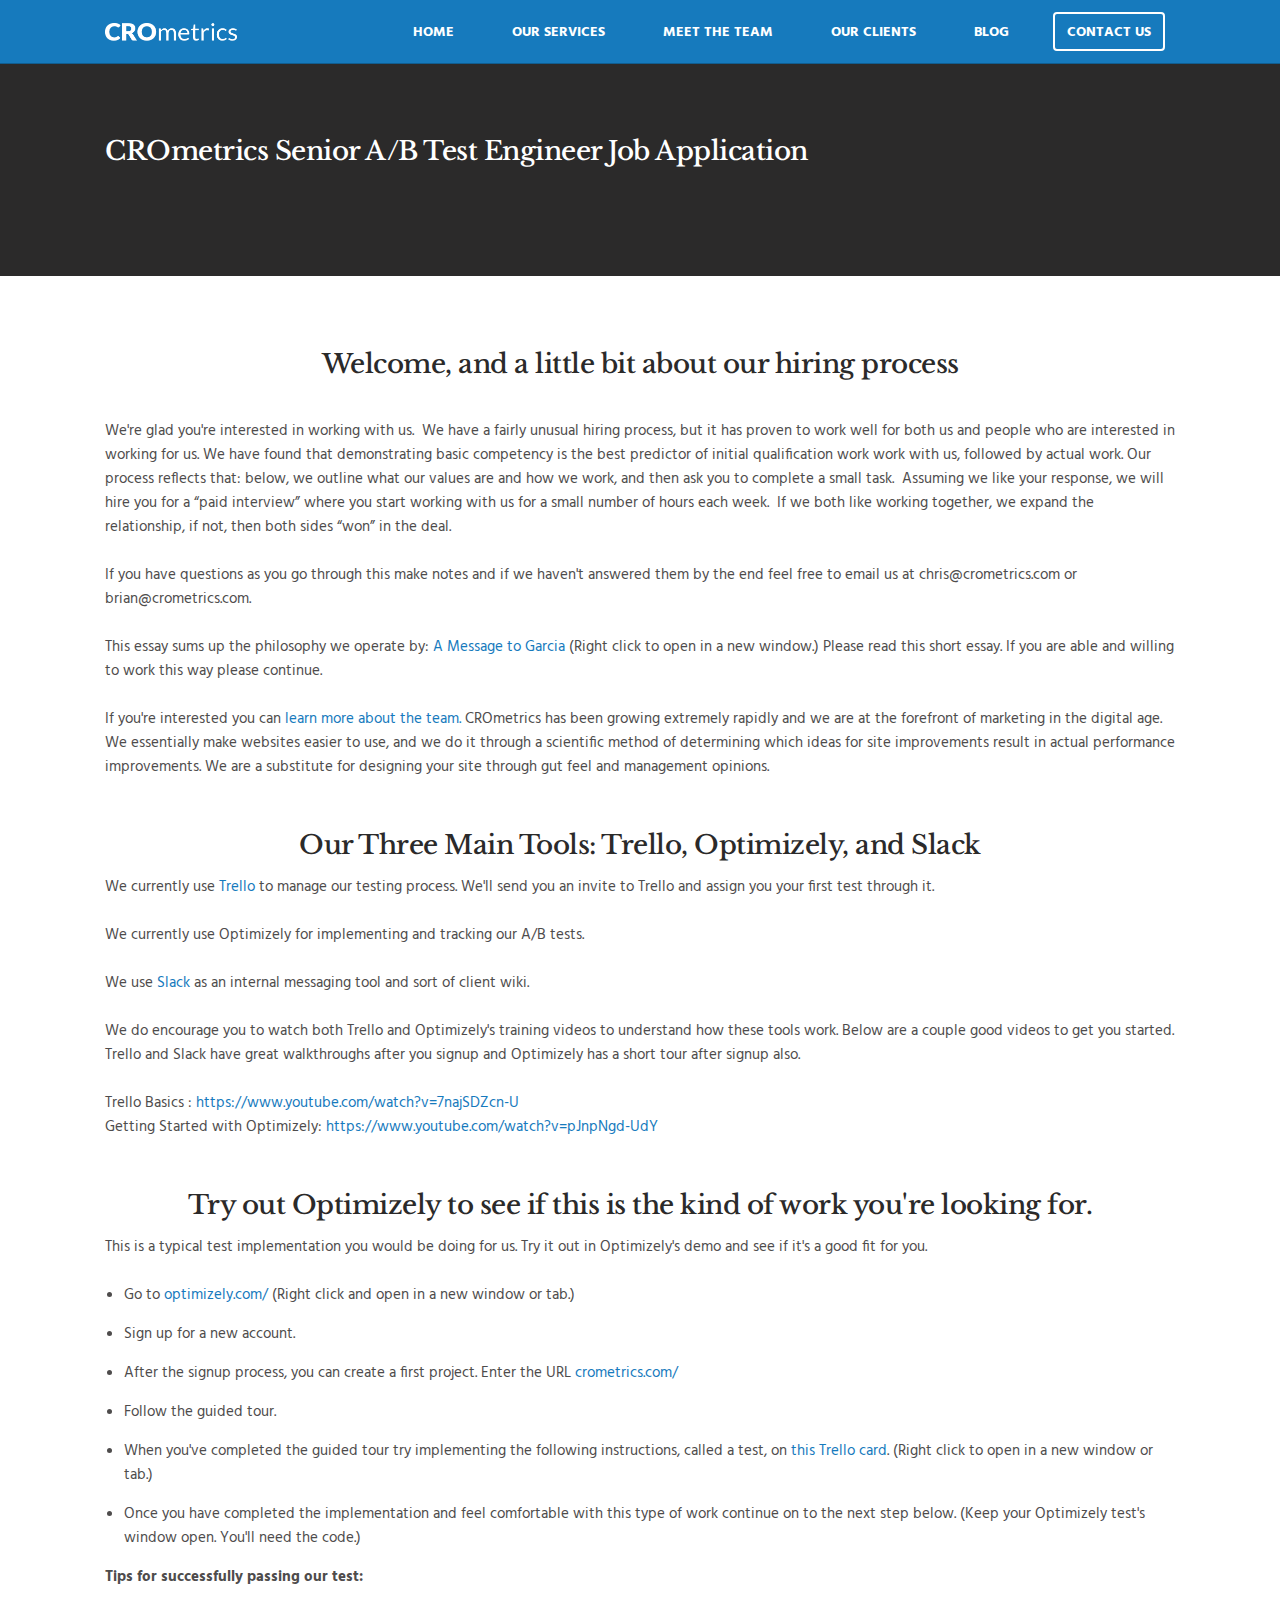
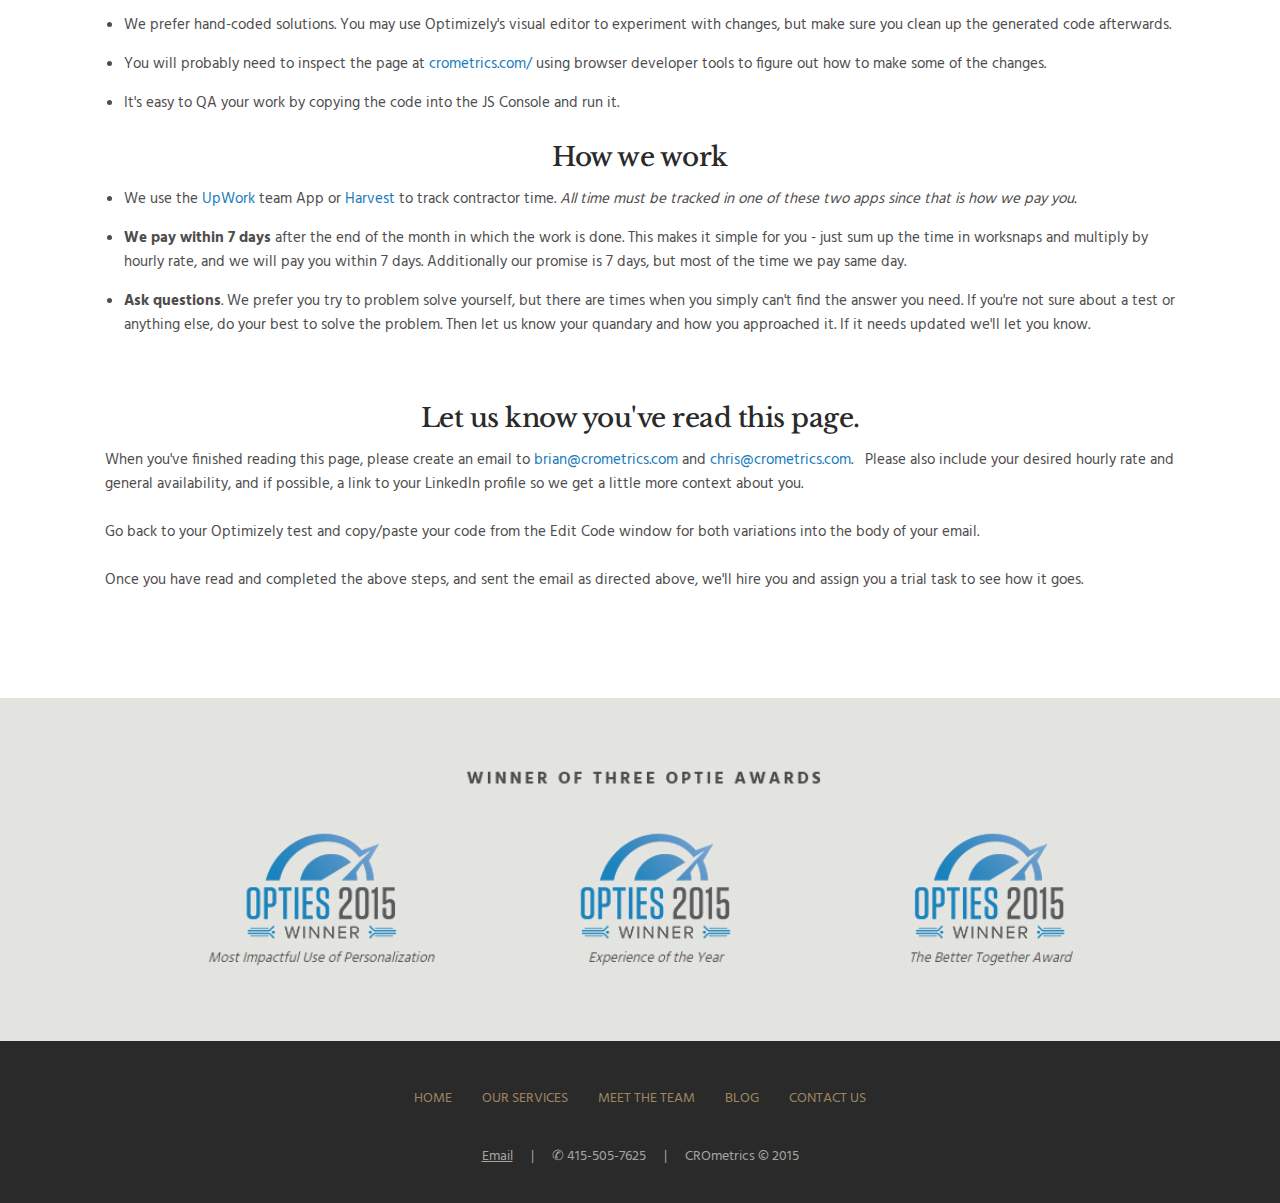
<file: zlegacy-static-site/Test-Engineer-Job.html>
<!DOCTYPE html>
<html lang="en">

<head>
  <meta charset="utf-8">
  <meta http-equiv="X-UA-Compatible" content="IE=edge">
  <meta name="viewport" content="width=device-width, initial-scale=1">
  <!-- The above 3 meta tags *must* come first in the head; any other head content must come *after* these tags -->
  <link rel="icon" href="../../favicon.ico">

  <title>CROmetrics Senior A/B Test Engineer Job Application</title>
	<meta name="keywords" content="CRO, conversion rate optimization, conversion rate experts, digital marketing, growth hacking, A/B testing, data-driven experimentation, data-driven marketing, Optimizely, Optimizely solutions partner"/>


  <!-- Bootstrap core CSS -->
  <link href="stylesheets/styles.css" rel="stylesheet">

  <!-- HTML5 shim and Respond.js for IE8 support of HTML5 elements and media queries -->
  <!--[if lt IE 9]>
      <script src="https://oss.maxcdn.com/html5shiv/3.7.2/html5shiv.min.js"></script>
      <script src="https://oss.maxcdn.com/respond/1.4.2/respond.min.js"></script>
    <![endif]-->
<script>
    var _dw = {
      w: function(text) {
        document.write(atob(text));
      },
      eStart: 'PGEgaHJlZj0ibWFpbHRvOmNocmlzQGNyb21ldHJpY3MuY29tIj4=',
      eEnd: 'PC9hPg==',
      eCode: 'Y2hyaXNAQ1JPbWV0cmljcy5jb20=',
      cCode: 'NDE1LTUwNS03NjI1'
    }
  </script>
		<!-- Hotjar Tracking Code for www.crometrics.com -->
		<script>
		    (function(h,o,t,j,a,r){
		        h.hj=h.hj||function(){(h.hj.q=h.hj.q||[]).push(arguments)};
		        h._hjSettings={hjid:14097,hjsv:5};
		        a=o.getElementsByTagName('head')[0];
		        r=o.createElement('script');r.async=1;
		        r.src=t+h._hjSettings.hjid+j+h._hjSettings.hjsv;
		        a.appendChild(r);
		    })(window,document,'//static.hotjar.com/c/hotjar-','.js?sv=');
		</script>

</head>
<body>
  <!-- Navbar -->
  <nav class="navbar navbar-inverse navbar-fixed-top">
    <div class="container">
      <div class="navbar-header">
        <button type="button" class="navbar-toggle collapsed" data-toggle="collapse" data-target="#navbar" aria-expanded="false" aria-controls="navbar">
          <span class="sr-only">Toggle navigation</span>
          <span class="icon-bar"></span>
          <span class="icon-bar"></span>
          <span class="icon-bar"></span>
        </button>
        <a class="navbar-brand" href="index.html"><img src="images/logo-white.png" width="132" height="18" alt="CROmetrics"></a>
      </div>
      <div id="navbar" class="navbar-collapse collapse">
        <ul class="nav navbar-nav navbar-right text-uppercase">
          <li><a href="/"><span class="btn">Home</span></a></li>
          <li><a href="services.html"><span class="btn">Our Services</span></a></li>
          <li><a href="team.html"><span class="btn">Meet the Team</span></a></li>
          <li><a href="clients.html"><span class="btn">Our Clients</span></a></li>
          <li><a href="http://www.growth-hacker.com/" target="_blank"><span class="btn">Blog</span></a></li>
          <li><a href="#" data-toggle="modal" data-target="#contact-modal"><span class="btn btn-primary">Contact Us</span></a></li>
        </ul>
      </div>
    </div>
  </nav>
  <!-- /Navbar -->

  <!-- Contact -->
  <div class="modal fade" id="contact-modal" tabindex="-1" role="dialog" aria-labelledby="contact-modal-label">
    <div class="modal-dialog modal-md" role="document">
      <div class="modal-content">
        <div class="modal-header">
          <button type="button" class="close" data-dismiss="modal" aria-label="Close"><span aria-hidden="true">&times;</span></button>
          <h2 class="modal-title" id="contact-modal-label">Contact Us</h2>
          <p>Call Chris on his cell phone at any time: <script>_dw.w(_dw.cCode);</script> or email <script>_dw.w(_dw.eStart);_dw.w(_dw.eCode);_dw.w(_dw.eEnd);</script>, or fill out the form below and we'll get in touch.</p>
        </div>
        <form id="contact-form">
          <div class="modal-body">
            <div class="form-group name">
              <label>Name</label>
              <input type="text" class="form-control" name="name" placeholder="Enter Your Name:">
              <span class="glyphicon glyphicon-remove form-control-feedback" aria-hidden="true"></span>
              <span class="glyphicon glyphicon-ok form-control-feedback" aria-hidden="true"></span>
              <span class="error">*This is not a valid name.</span>
              <span class="empty">*This field is required.</span>
            </div>
            <div class="form-group email">
              <label>Email</label>
              <input type="email" name="email" class="form-control" placeholder="Enter Your E-mail:">
              <span class="glyphicon glyphicon-remove form-control-feedback" aria-hidden="true"></span>
              <span class="glyphicon glyphicon-ok form-control-feedback" aria-hidden="true"></span>
              <span class="error">*This is not a valid email address.</span>
              <span class="empty">*This field is required.</span>
            </div>
            <div class="form-group company notRequired">
              <label>Company</label>
              <input type="text" class="form-control" placeholder="Enter Your Company:">
              <span class="glyphicon glyphicon-remove form-control-feedback" aria-hidden="true"></span>
              <span class="glyphicon glyphicon-ok form-control-feedback" aria-hidden="true"></span>
              <span class="error">*This is not a valid name.</span>
              <span class="empty">*This field is required.</span>
            </div>
            <div class="form-group website notRequired">
              <label>Website</label>
              <input type="url" class="form-control" placeholder="Enter Your Website URL:">
              <span class="glyphicon glyphicon-remove form-control-feedback" aria-hidden="true"></span>
              <span class="glyphicon glyphicon-ok form-control-feedback" aria-hidden="true"></span>
              <span class="error">*This is not a valid URL.</span>
              <span class="empty">*This field is required.</span>
            </div>
            <div class="form-group message notRequired">
              <label>Your goals</label>
              <textarea placeholder="What are your top 2-3 problems you’re trying to solve that have led you to contact us?" class="form-control" rows="3"></textarea>
              <span class="error">*The message is too short.</span>
              <span class="empty">*This field is required.</span>
              <span class="clear"></span>
            </div>
            <div class="success">Contact form submitted!
              <br> <strong>We will be in touch soon.</strong>
            </div>
          </div>
          <div class="modal-footer">
            <a class="btn btn-primary" data-type="submit">Submit</a>
          </div>
        </form>
      </div>
    </div>
  </div>
  <!-- /Contact -->
  
  <div class="container-fluid bg-gray-darker">
    <div class="container">
      <h2 class="left">CROmetrics Senior A/B Test Engineer Job Application</h2>
    </div>
  </div>
  
  <div class="container">
    <div class="row">
      <div class="col-md-12 center" style="text-align:left">
		<h2 class="center">Welcome, and a little bit about our hiring process</h2>

We're glad you're interested in working with us.  We have a fairly unusual hiring process, but it has proven to work well for both us and people who are interested in working for us. We have found that demonstrating basic competency is the best predictor of initial qualification work work with us, followed by actual work. Our process reflects that: below, we outline what our values are and how we work, and then ask you to complete a small task.  Assuming we like your response, we will hire you for a “paid interview” where you start working with us for a small number of hours each week.  If we both like working together, we expand the relationship, if not, then both sides “won” in the deal.<br/>

<br>If you have questions as you go through this make notes and if we haven't answered them by the end feel free to email us at chris@crometrics.com or brian@crometrics.com.<br><br>This essay sums up the philosophy we operate by: <a href="http://www.nato.int/nrdc-it/about/message_to_garcia.pdf">A Message to Garcia</a><i> </i>(Right click to open in a new window.) Please read this short essay. If you are able and willing to work this way please continue.<br><br>If you're interested you can <a href="http://www.crometrics.com/whoweare.html">learn more about the team.</a> CROmetrics has been growing extremely rapidly and we are at the forefront of marketing in the digital age. We essentially make websites easier to use, and we do it through a scientific method of determining which ideas for site improvements result in actual performance improvements. We are a substitute for designing your site through gut feel and management opinions.<br/>

<br/>

<h2 class="center">Our Three Main Tools: Trello, Optimizely, and Slack</h2>

We currently use <a href="https://trello.com/">Trello</a> to manage our testing process. We'll send you an invite to Trello and assign you your first test through it. <br><br>We currently use Optimizely for implementing and tracking our A/B tests. <br><br>We use <a href="https://slack.com/is/team-communication">Slack</a> as an internal messaging tool and sort of client wiki. <br><br>We do encourage you to watch both Trello and Optimizely's training videos to understand how these tools work. Below are a couple good videos to get you started. Trello and Slack have great walkthroughs after you signup and Optimizely has a short tour after signup also. <br/>

<br/>

Trello Basics : <a href="https://www.youtube.com/watch?v=7najSDZcn-U">https://www.youtube.com/watch?v=7najSDZcn-U</a> <br/>

Getting Started with Optimizely: <a href="https://www.youtube.com/watch?v=pJnpNgd-UdY">https://www.youtube.com/watch?v=pJnpNgd-UdY</a><br/>

<br/>

<h2 class="center">Try out Optimizely to see if this is the kind of work you're looking for.</h2>

This is a typical test implementation you would be doing for us. Try it out in Optimizely's demo and see if it's a good fit for you.<br><br/>

<div data-section-style='6'><ul id='dIVACAnJ1e0'><li id='dIVACAr5eHj' class='' value='1'>Go to <a href="https://www.optimizely.com/">optimizely.com/</a> (Right click and open in a new window or tab.)

<br/></li><li id='dIVACAoapnT' class=''>Sign up for a new account.

<br/></li><li id='dIVACAvAKi2' class=''>After the signup process, you can create a first project. Enter the URL <a href="http://www.crometrics.com/">crometrics.com/</a>

<br/></li><li id='dIVACAcVrTs' class=''>Follow the guided tour. 

<br/></li><li id='dIVACA7yit9' class=''>When you've completed the guided tour try implementing the following instructions, called a test, on <a href="https://trello.com/c/XjXt5lsq">this Trello card</a>. (Right click to open in a new window or tab.)

<br/></li><li id='dIVACAb6NTr' class=''>Once you have completed the implementation and feel comfortable with this type of work continue on to the next step below. (Keep your Optimizely test's window open. You'll need the code.)

<br/></li></ul></div><b>Tips for successfully passing our test:</b><br><br/>

<div data-section-style='6'><ul id='dIVACAvnJZN'><li id='dIVACAgfQjh' class='' value='1'>We prefer hand-coded solutions. You may use Optimizely's visual editor to experiment with changes, but make sure you clean up the generated code afterwards.

<br/></li><li id='dIVACAlvneO' class=''>You will probably need to inspect the page at <a href="http://www.crometrics.com/">crometrics.com/</a> using browser developer tools to figure out how to make some of the changes.

<br/></li><li id='dIVACAaOczi' class=''>It's easy to QA your work by copying the code into the JS Console and run it.

<br/></li></ul></div>
<h2 class="center">How we work</h2>

<div data-section-style='5'><ul id='dIVACAw9V9L'><li id='dIVACAXsVkg' class='' value='1'>We use the <a href="https://www.upwork.com/downloads/new-team-application">UpWork</a> team App or <a href="https://www.getharvest.com/">Harvest</a> to track contractor time. <i>All time must be tracked in one of these two apps since that is how we pay you.</i>

<br/></li><li id='dIVACAFnUFa' class=''><b>We pay within 7 days</b> after the end of the month in which the work is done. This makes it simple for you - just sum up the time in worksnaps and multiply by hourly rate, and we will pay you within 7 days. Additionally our promise is 7 days, but most of the time we pay same day.

<br/></li><li id='dIVACA7NlpP' class=''><b>Ask questions</b>. We prefer you try to problem solve yourself, but there are times when you simply can't find the answer you need. If you're not sure about a test or anything else, do your best to solve the problem. Then let us know your quandary and how you approached it. If it needs updated we'll let you know.

<br/></li></ul></div><br/>

<h2 class="center">Let us know you've read this page.</h2>

When you've finished reading this page, please create an email to <a href="http://mailto:brian@crometrics.com">brian@crometrics.com</a> and <a href="mailto:chris@crometrics.com">chris@crometrics.com</a>.   Please also include your desired hourly rate and general availability, and if possible, a link to your LinkedIn profile so we get a little more context about you.<br><br>Go back to your Optimizely test and copy/paste your code from the Edit Code window for both variations into the body of your email.<br><br>Once you have read and completed the above steps, and sent the email as directed above, we'll hire you and assign you a trial task to see how it goes.<br/>


</p><br/>
	  </div>
	</div> <!-- row -->
  </div> <!-- container -->
  
  <img src="images/optie_awards.jpg" style="width:100%">
  
    
<!-- Bootstrap core JavaScript
    ================================================== -->
  <!-- Placed at the end of the document so the pages load faster -->
  <script src="https://ajax.googleapis.com/ajax/libs/jquery/1.11.3/jquery.min.js"></script>
  <script src="javascripts/bootstrap.min.js"></script>
  <script src="javascripts/forms.js"></script>
  <script src="javascripts/custom.js"></script>
  
  </body>
  
  <!-- Footer -->
  <footer class="bg-gray-dark">
    <div class="container">
      <ul class="nav navbar-nav">
        <li><a href="index.html">Home</a></li>
        <li><a href="services.html">Our Services</a></li>
        <li><a href="team.html">Meet the Team</a></li>
        <!--<li><a href="clients.html">Our Clients</a></li>-->
        <li><a href="http://www.growth-hacker.com/" target="_blank">Blog</a></li>
        <li><a href="#" data-toggle="modal" data-target="#contact-modal">Contact Us</a></li>
      </ul>
      <div><script>_dw.w(_dw.eStart);</script>Email<script>_dw.w(_dw.eEnd);</script>&nbsp;&nbsp;&nbsp;&nbsp;&nbsp;&nbsp;| &nbsp;&nbsp;&nbsp;&nbsp;&nbsp;&#x2706;&nbsp;415-505-7625&nbsp;&nbsp;&nbsp;&nbsp;&nbsp;&nbsp;| &nbsp;&nbsp;&nbsp;&nbsp;&nbsp;CROmetrics&nbsp;&copy;&nbsp;2015</div>
    </div>
  </footer>
  <!-- /Footer -->
</html>
</file>
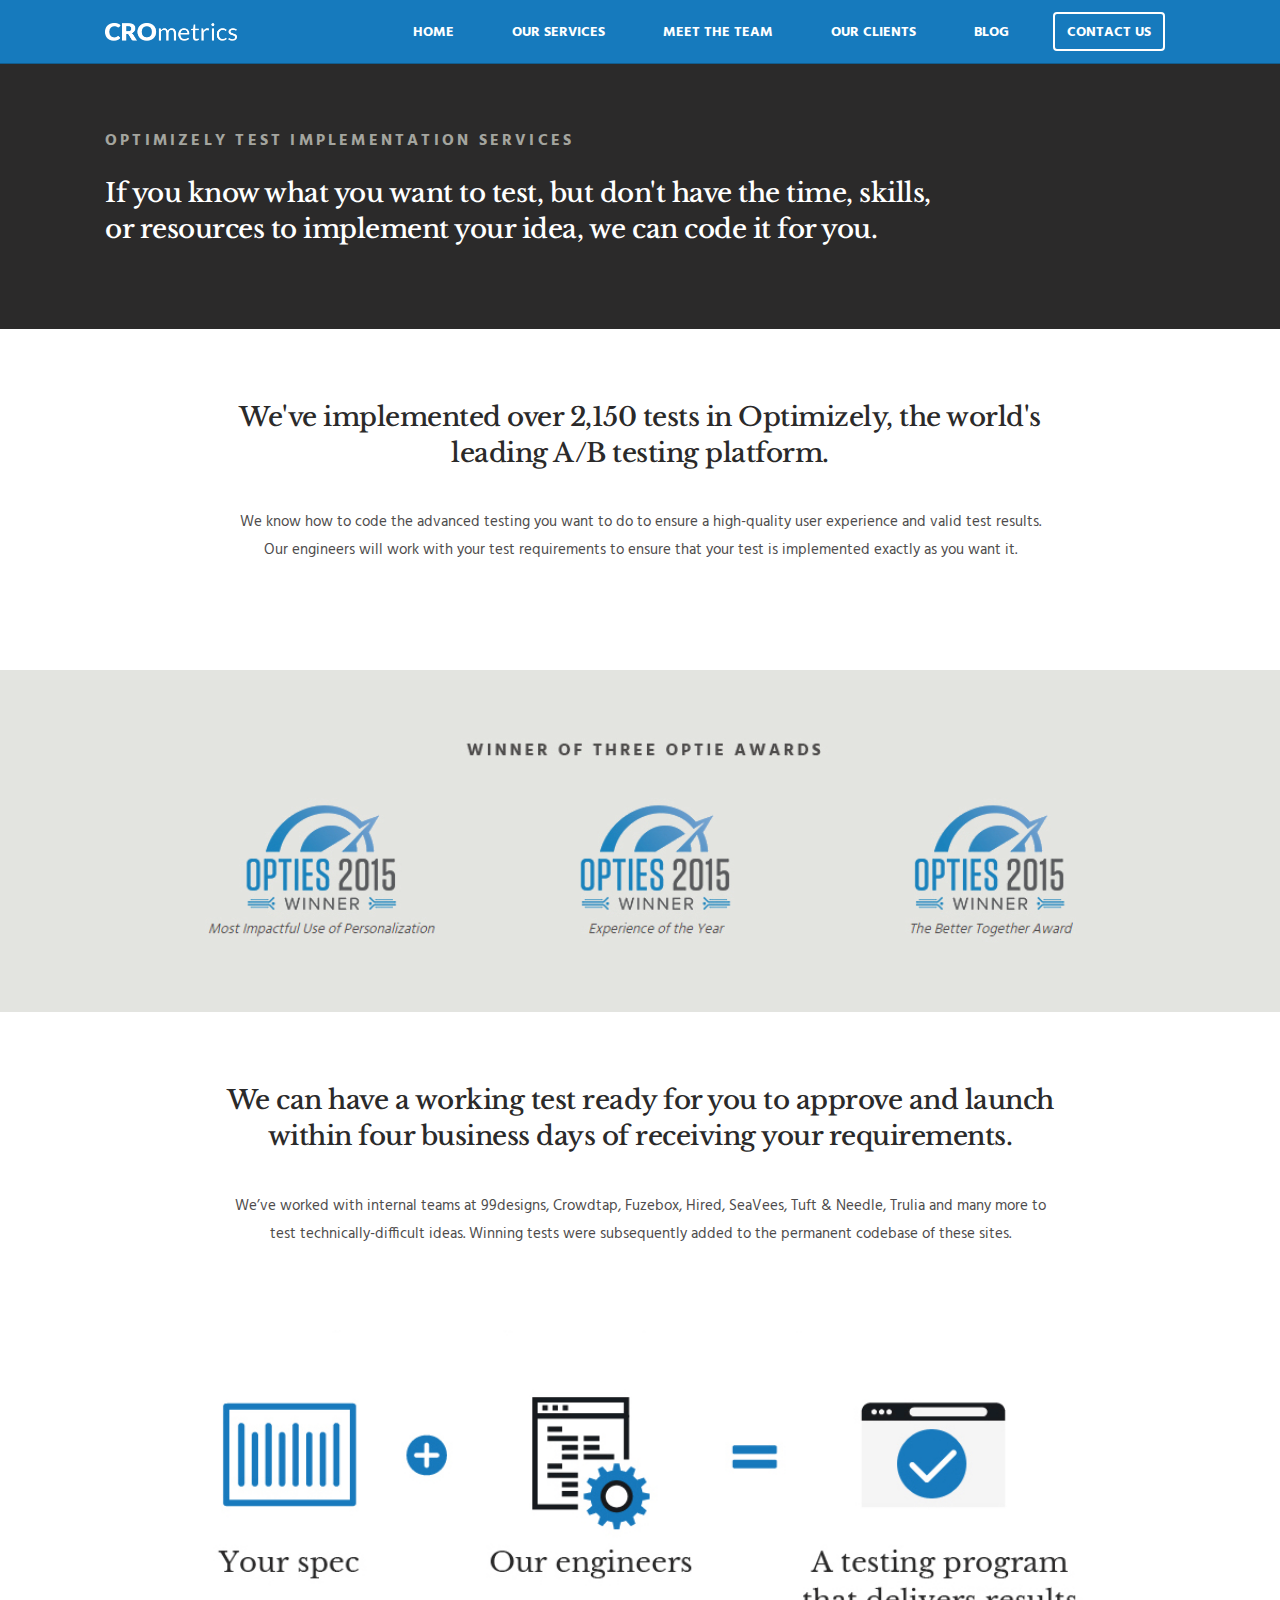
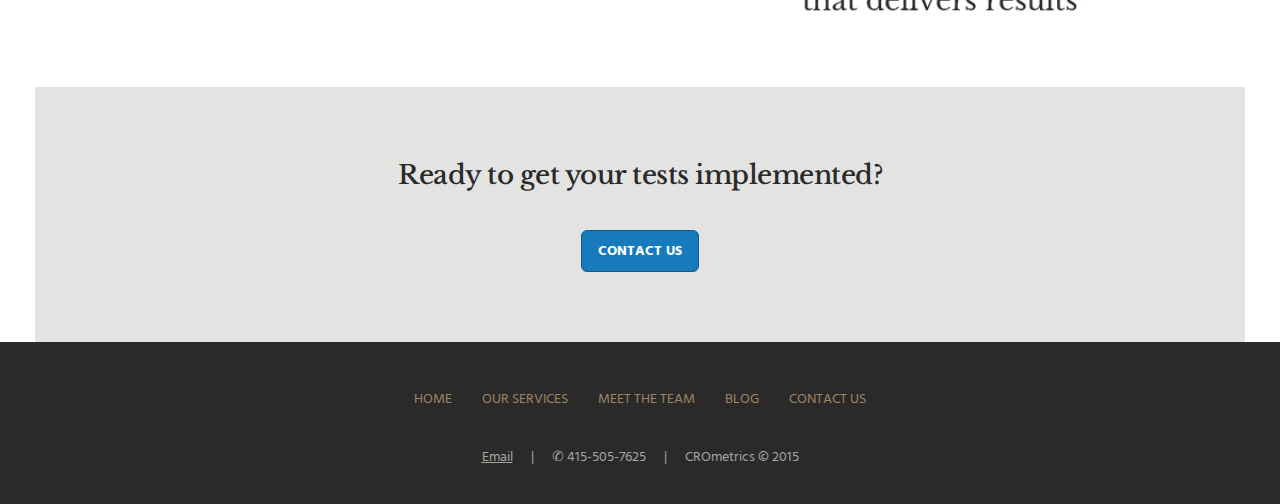
<file: zlegacy-static-site/Test-Implementation-Services.html>
<!DOCTYPE html>
<html lang="en">

<head>
  <meta charset="utf-8">
  <meta http-equiv="X-UA-Compatible" content="IE=edge">
  <meta name="viewport" content="width=device-width, initial-scale=1">
  <!-- The above 3 meta tags *must* come first in the head; any other head content must come *after* these tags -->
  <link rel="icon" href="../../favicon.ico">

  <title>Optimizely Test Implementation Services</title>
	<meta name="keywords" content="CRO, conversion rate optimization, conversion rate experts, digital marketing, growth hacking, A/B testing, data-driven experimentation, data-driven marketing, Optimizely, Optimizely solutions partner"/>


  <!-- Bootstrap core CSS -->
  <link href="stylesheets/styles.css" rel="stylesheet">

  <!-- HTML5 shim and Respond.js for IE8 support of HTML5 elements and media queries -->
  <!--[if lt IE 9]>
      <script src="https://oss.maxcdn.com/html5shiv/3.7.2/html5shiv.min.js"></script>
      <script src="https://oss.maxcdn.com/respond/1.4.2/respond.min.js"></script>
    <![endif]-->
<script>
    var _dw = {
      w: function(text) {
        document.write(atob(text));
      },
      eStart: 'PGEgaHJlZj0ibWFpbHRvOmNocmlzQGNyb21ldHJpY3MuY29tIj4=',
      eEnd: 'PC9hPg==',
      eCode: 'Y2hyaXNAQ1JPbWV0cmljcy5jb20=',
      cCode: 'NDE1LTUwNS03NjI1'
    }
  </script>
		<!-- Hotjar Tracking Code for www.crometrics.com -->
		<script>
		    (function(h,o,t,j,a,r){
		        h.hj=h.hj||function(){(h.hj.q=h.hj.q||[]).push(arguments)};
		        h._hjSettings={hjid:14097,hjsv:5};
		        a=o.getElementsByTagName('head')[0];
		        r=o.createElement('script');r.async=1;
		        r.src=t+h._hjSettings.hjid+j+h._hjSettings.hjsv;
		        a.appendChild(r);
		    })(window,document,'//static.hotjar.com/c/hotjar-','.js?sv=');
		</script>

</head>
<body>
  <!-- Navbar -->
  <nav class="navbar navbar-inverse navbar-fixed-top">
    <div class="container">
      <div class="navbar-header">
        <button type="button" class="navbar-toggle collapsed" data-toggle="collapse" data-target="#navbar" aria-expanded="false" aria-controls="navbar">
          <span class="sr-only">Toggle navigation</span>
          <span class="icon-bar"></span>
          <span class="icon-bar"></span>
          <span class="icon-bar"></span>
        </button>
        <a class="navbar-brand" href="index.html"><img src="images/logo-white.png" width="132" height="18" alt="CROmetrics"></a>
      </div>
      <div id="navbar" class="navbar-collapse collapse">
        <ul class="nav navbar-nav navbar-right text-uppercase">
          <li><a href="/"><span class="btn">Home</span></a></li>
          <li><a href="services.html"><span class="btn">Our Services</span></a></li>
          <li><a href="team.html"><span class="btn">Meet the Team</span></a></li>
          <li><a href="clients.html"><span class="btn">Our Clients</span></a></li>
          <li><a href="http://www.growth-hacker.com/" target="_blank"><span class="btn">Blog</span></a></li>
          <li><a href="#" data-toggle="modal" data-target="#contact-modal"><span class="btn btn-primary">Contact Us</span></a></li>
        </ul>
      </div>
    </div>
  </nav>
  <!-- /Navbar -->

  <!-- Contact -->
  <div class="modal fade" id="contact-modal" tabindex="-1" role="dialog" aria-labelledby="contact-modal-label">
    <div class="modal-dialog modal-md" role="document">
      <div class="modal-content">
        <div class="modal-header">
          <button type="button" class="close" data-dismiss="modal" aria-label="Close"><span aria-hidden="true">&times;</span></button>
          <h2 class="modal-title" id="contact-modal-label">Contact Us</h2>
          <p>Call Chris on his cell phone at any time: <script>_dw.w(_dw.cCode);</script> or email <script>_dw.w(_dw.eStart);_dw.w(_dw.eCode);_dw.w(_dw.eEnd);</script>, or fill out the form below and we'll get in touch.</p>
        </div>
        <form id="contact-form">
          <div class="modal-body">
            <div class="form-group name">
              <label>Name</label>
              <input type="text" class="form-control" name="name" placeholder="Enter Your Name:">
              <span class="glyphicon glyphicon-remove form-control-feedback" aria-hidden="true"></span>
              <span class="glyphicon glyphicon-ok form-control-feedback" aria-hidden="true"></span>
              <span class="error">*This is not a valid name.</span>
              <span class="empty">*This field is required.</span>
            </div>
            <div class="form-group email">
              <label>Email</label>
              <input type="email" name="email" class="form-control" placeholder="Enter Your E-mail:">
              <span class="glyphicon glyphicon-remove form-control-feedback" aria-hidden="true"></span>
              <span class="glyphicon glyphicon-ok form-control-feedback" aria-hidden="true"></span>
              <span class="error">*This is not a valid email address.</span>
              <span class="empty">*This field is required.</span>
            </div>
            <div class="form-group company notRequired">
              <label>Company</label>
              <input type="text" class="form-control" placeholder="Enter Your Company:">
              <span class="glyphicon glyphicon-remove form-control-feedback" aria-hidden="true"></span>
              <span class="glyphicon glyphicon-ok form-control-feedback" aria-hidden="true"></span>
              <span class="error">*This is not a valid name.</span>
              <span class="empty">*This field is required.</span>
            </div>
            <div class="form-group website notRequired">
              <label>Website</label>
              <input type="url" class="form-control" placeholder="Enter Your Website URL:">
              <span class="glyphicon glyphicon-remove form-control-feedback" aria-hidden="true"></span>
              <span class="glyphicon glyphicon-ok form-control-feedback" aria-hidden="true"></span>
              <span class="error">*This is not a valid URL.</span>
              <span class="empty">*This field is required.</span>
            </div>
            <div class="form-group message notRequired">
              <label>Your goals</label>
              <textarea placeholder="What are your top 2-3 problems you’re trying to solve that have led you to contact us?" class="form-control" rows="3"></textarea>
              <span class="error">*The message is too short.</span>
              <span class="empty">*This field is required.</span>
              <span class="clear"></span>
            </div>
            <div class="success">Contact form submitted!
              <br> <strong>We will be in touch soon.</strong>
            </div>
          </div>
          <div class="modal-footer">
            <a class="btn btn-primary" data-type="submit">Submit</a>
          </div>
        </form>
      </div>
    </div>
  </div>
  <!-- /Contact -->
  
  <div class="container-fluid bg-gray-darker">
    <div class="container">
      <h3 class="text-uppercase text-light-gray left">Optimizely Test Implementation Services</h3>
      <h2 class="left">If you know what you want to test, but don't have the time, skills,<br/>
      	or resources to implement your idea, we can code it for you.</h2>
    </div>
  </div>
  
  <div class="container">
    <div class="row">
      <div class="col-md-12 center" style="text-align:left">
		<h2 class="center">We've implemented over 2,150 tests in Optimizely, the world's<br/>
leading A/B testing platform.</h2>
		<p class="center">We know how to code the advanced testing you want to do to ensure a high-quality user experience and valid test results.<br/>
Our engineers will work with your test requirements to ensure that your test is implemented exactly as you want it.</p><br/>
	  </div>
	</div> <!-- row -->
  </div> <!-- container -->
  
  <img src="images/optie_awards.jpg" style="width:100%">
  
  <div class="container">
    <div class="row">
      <div class="col-md-12 center" style="text-align:left">
		<h2 class="center">We can have a working test ready for you to approve and launch<br/>
			within four business days of receiving your requirements.</h2>
		<p class="center">We’ve worked with internal teams at 99designs, Crowdtap, Fuzebox, Hired, SeaVees, Tuft &amp; Needle, Trulia and many more to<br/>
			test technically-difficult ideas. Winning tests were subsequently added to the permanent codebase of these sites.</p>
	  </div>
	</div> <!-- row -->
  </div> <!-- container -->
  
  <img src="images/your_spec_plus.jpg" style="width:100%">
  
  <div class="container" style="background-color:#E3E4E1">
    <div class="row">
      <div class="col-md-12 center" style="text-align:left">
		<h2 class="center">Ready to get your tests implemented?</h2>
		<div class="center">
		  <a class="btn btn-lg btn-blue" href="#" data-toggle="modal" data-target="#contact-modal" role="button">CONTACT US</a>
		</div>

	    </div>
	  </div> <!-- row -->
    </div> <!-- container -->
    
<!-- Bootstrap core JavaScript
    ================================================== -->
  <!-- Placed at the end of the document so the pages load faster -->
  <script src="https://ajax.googleapis.com/ajax/libs/jquery/1.11.3/jquery.min.js"></script>
  <script src="javascripts/bootstrap.min.js"></script>
  <script src="javascripts/forms.js"></script>
  <script src="javascripts/custom.js"></script>
  
  </body>
  
  <!-- Footer -->
  <footer class="bg-gray-dark">
    <div class="container">
      <ul class="nav navbar-nav">
        <li><a href="index.html">Home</a></li>
        <li><a href="services.html">Our Services</a></li>
        <li><a href="team.html">Meet the Team</a></li>
        <!--<li><a href="clients.html">Our Clients</a></li>-->
        <li><a href="http://www.growth-hacker.com/" target="_blank">Blog</a></li>
        <li><a href="#" data-toggle="modal" data-target="#contact-modal">Contact Us</a></li>
      </ul>
      <div><script>_dw.w(_dw.eStart);</script>Email<script>_dw.w(_dw.eEnd);</script>&nbsp;&nbsp;&nbsp;&nbsp;&nbsp;&nbsp;| &nbsp;&nbsp;&nbsp;&nbsp;&nbsp;&#x2706;&nbsp;415-505-7625&nbsp;&nbsp;&nbsp;&nbsp;&nbsp;&nbsp;| &nbsp;&nbsp;&nbsp;&nbsp;&nbsp;CROmetrics&nbsp;&copy;&nbsp;2015</div>
    </div>
  </footer>
  <!-- /Footer -->
</html>
</file>
